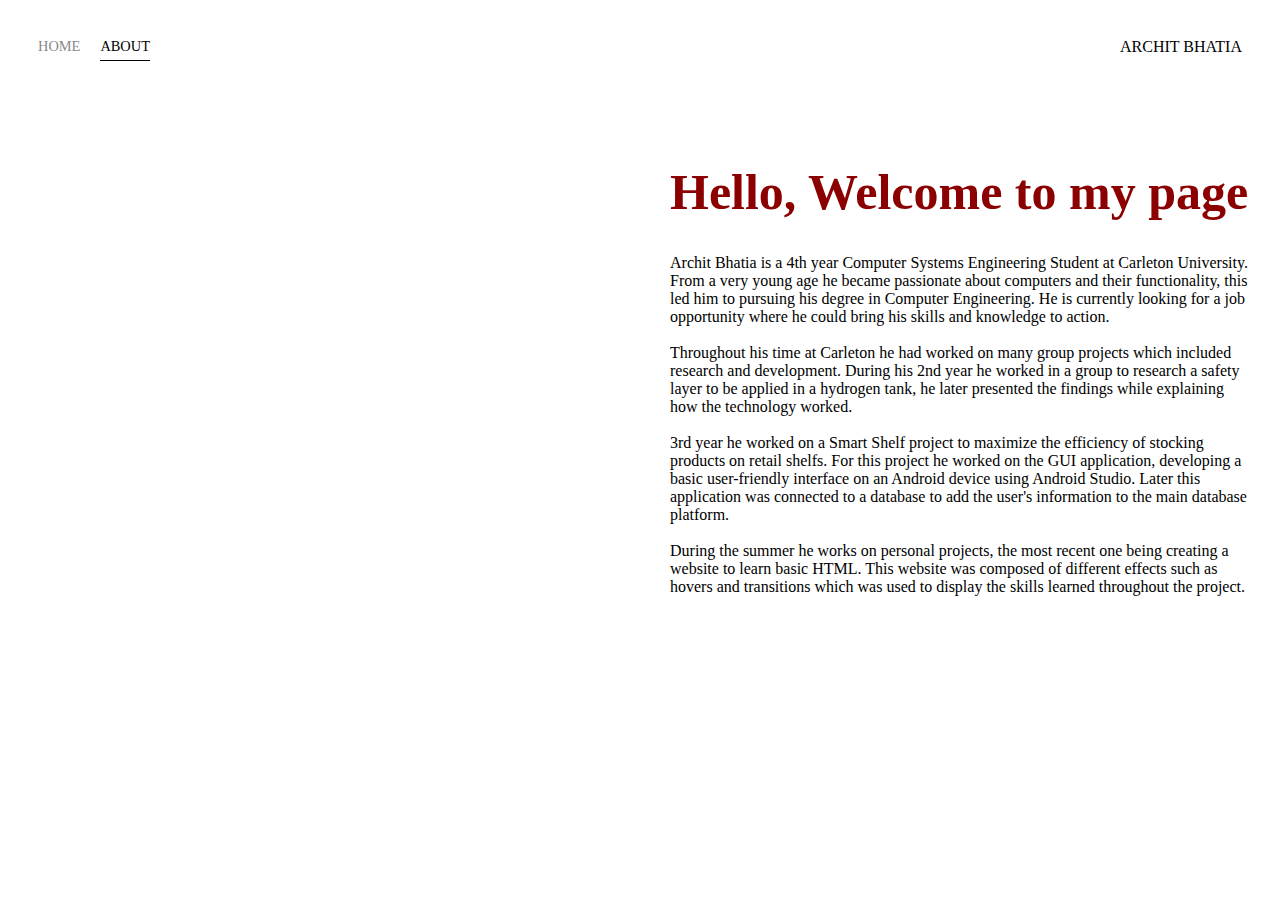
<file: Desktop/website/About.html>
<!DOCTYPE html>
<html>

<head>
  <title>About</title>
  <link rel="stylesheet" href="style.css">
</head>

<body>
  <div class="container">
    <div class="nav-wrapper">
      <div class="left-side">
        <div class="nav-link-wrapper">
          <a href="index.html">Home</a>
        </div>

        <div class="nav-link-wrapper active-nav-link">
          <a href="about.html">About</a>
        </div>
      </div>

      <div class="right-side">
        <div class="brand">
          ARCHIT BHATIA
        </div>
      </div>
    </div>

    <div class="container-wrapper">
      <div class="two-column-wrapper">
        <div class="profile-page-image">
          
        </div>

        <div class="profile-content-wrapper">
          <h1>Hello, Welcome to my page</h1>
          <p1>Archit Bhatia is a 4th year Computer Systems Engineering Student at Carleton University. From a very young
            age he became passionate about computers and their functionality, this led him to pursuing his degree in
            Computer Engineering. He is currently looking for a job opportunity where he could bring his skills and knowledge to action. 
            <br><br>
            Throughout his time at Carleton he had worked on many group projects which included
            research and development. During his 2nd year he worked in a group to research a safety layer to be applied
            in a hydrogen tank, he later presented the findings while explaining how the technology worked.
            <br><br>
            3rd year he worked on a Smart Shelf project to maximize the efficiency of stocking products on retail
            shelfs. For this
            project he worked on the GUI application, developing a basic user-friendly interface on an Android device
            using Android Studio. Later this application was connected to a database to add the user's information to
            the main database platform.
            <br><br>
            During the summer he works on personal projects, the most recent one being
            creating a website
            to learn basic HTML. This website was composed of different effects such as hovers and transitions which was
            used to display
            the skills learned throughout the project.


          </p1>
        </div>
      </div>
    </div>
  </div>
</body>

</html>
</file>
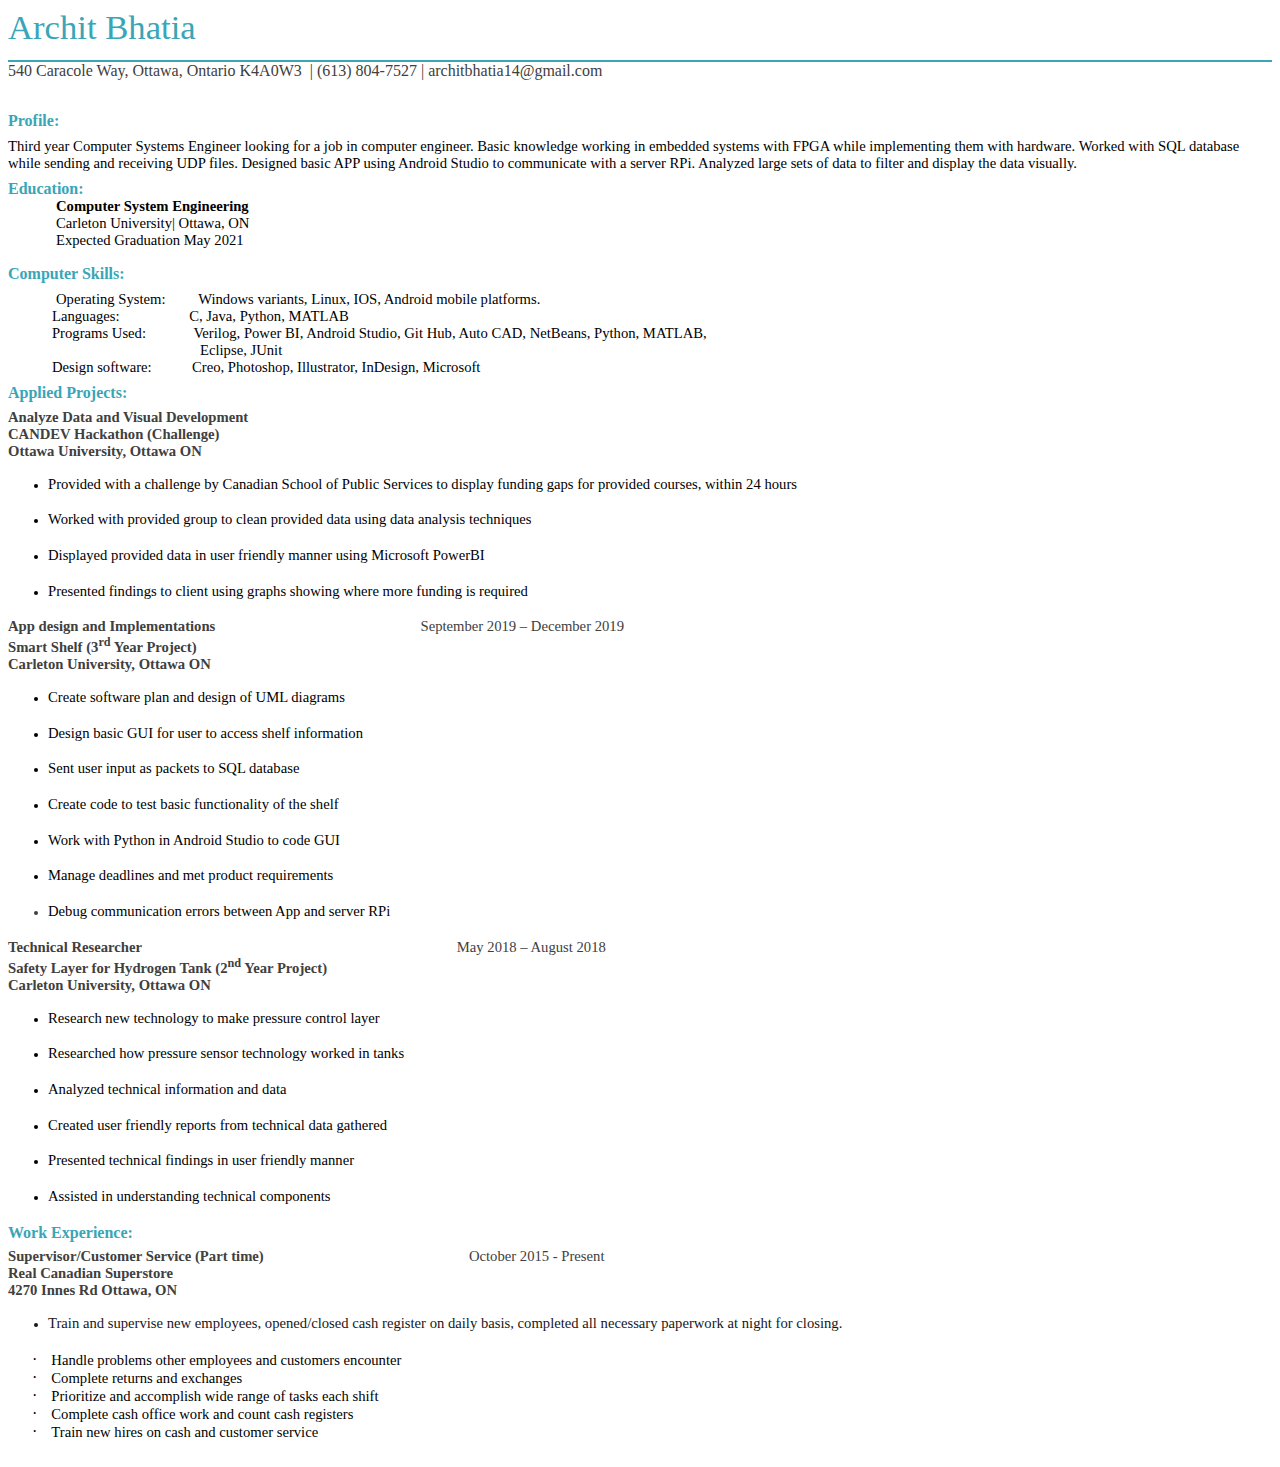
<file: Desktop/website/architresume.html>
<html xmlns:v="urn:schemas-microsoft-com:vml"
xmlns:o="urn:schemas-microsoft-com:office:office"
xmlns:w="urn:schemas-microsoft-com:office:word"
xmlns:dt="uuid:C2F41010-65B3-11d1-A29F-00AA00C14882"
xmlns:m="http://schemas.microsoft.com/office/2004/12/omml"
xmlns="http://www.w3.org/TR/REC-html40">

<head>
<meta http-equiv=Content-Type content="text/html; charset=utf-8">
<meta name=ProgId content=Word.Document>
<meta name=Generator content="Microsoft Word 15">
<meta name=Originator content="Microsoft Word 15">
<link rel=File-List href="architresume.fld/filelist.xml">
<!--[if gte mso 9]><xml>
 <o:DocumentProperties>
  <o:Author>Archit Bhatia</o:Author>
  <o:Template>C:\Users\Archit\AppData\Roaming\Microsoft\Templates\Resume (color).dotx</o:Template>
  <o:LastAuthor>Archit Bhatia</o:LastAuthor>
  <o:Revision>2</o:Revision>
  <o:TotalTime>622</o:TotalTime>
  <o:LastPrinted>2016-10-08T18:39:00Z</o:LastPrinted>
  <o:Created>2020-07-02T18:38:00Z</o:Created>
  <o:LastSaved>2020-07-02T18:38:00Z</o:LastSaved>
  <o:Pages>2</o:Pages>
  <o:Words>422</o:Words>
  <o:Characters>2412</o:Characters>
  <o:Lines>20</o:Lines>
  <o:Paragraphs>5</o:Paragraphs>
  <o:CharactersWithSpaces>2829</o:CharactersWithSpaces>
  <o:Version>16.00</o:Version>
 </o:DocumentProperties>
 <o:CustomDocumentProperties>
  <o:_TemplateID dt:dt="string">TC029188809991</o:_TemplateID>
 </o:CustomDocumentProperties>
 <o:OfficeDocumentSettings>
  <o:AllowPNG/>
 </o:OfficeDocumentSettings>
</xml><![endif]-->
<link rel=dataStoreItem href="architresume.fld/item0001.xml"
target="architresume.fld/props002.xml">
<link rel=dataStoreItem href="architresume.fld/item0003.xml"
target="architresume.fld/props004.xml">
<link rel=themeData href="architresume.fld/themedata.thmx">
<link rel=colorSchemeMapping href="architresume.fld/colorschememapping.xml">
<!--[if gte mso 9]><xml>
 <w:WordDocument>
  <w:SpellingState>Clean</w:SpellingState>
  <w:GrammarState>Clean</w:GrammarState>
  <w:TrackMoves>false</w:TrackMoves>
  <w:TrackFormatting/>
  <w:PunctuationKerning/>
  <w:ValidateAgainstSchemas/>
  <w:SaveIfXMLInvalid>false</w:SaveIfXMLInvalid>
  <w:IgnoreMixedContent>false</w:IgnoreMixedContent>
  <w:AlwaysShowPlaceholderText>false</w:AlwaysShowPlaceholderText>
  <w:DoNotPromoteQF/>
  <w:LidThemeOther>EN-US</w:LidThemeOther>
  <w:LidThemeAsian>X-NONE</w:LidThemeAsian>
  <w:LidThemeComplexScript>X-NONE</w:LidThemeComplexScript>
  <w:Compatibility>
   <w:BreakWrappedTables/>
   <w:SnapToGridInCell/>
   <w:WrapTextWithPunct/>
   <w:UseAsianBreakRules/>
   <w:DontGrowAutofit/>
   <w:SplitPgBreakAndParaMark/>
   <w:EnableOpenTypeKerning/>
   <w:DontFlipMirrorIndents/>
   <w:OverrideTableStyleHps/>
  </w:Compatibility>
  <m:mathPr>
   <m:mathFont m:val="Cambria Math"/>
   <m:brkBin m:val="before"/>
   <m:brkBinSub m:val="&#45;-"/>
   <m:smallFrac m:val="off"/>
   <m:dispDef/>
   <m:lMargin m:val="0"/>
   <m:rMargin m:val="0"/>
   <m:defJc m:val="centerGroup"/>
   <m:wrapIndent m:val="1440"/>
   <m:intLim m:val="subSup"/>
   <m:naryLim m:val="undOvr"/>
  </m:mathPr></w:WordDocument>
</xml><![endif]--><!--[if gte mso 9]><xml>
 <w:LatentStyles DefLockedState="false" DefUnhideWhenUsed="false"
  DefSemiHidden="false" DefQFormat="false" DefPriority="99"
  LatentStyleCount="376">
  <w:LsdException Locked="false" Priority="0" QFormat="true" Name="Normal"/>
  <w:LsdException Locked="false" Priority="9" QFormat="true" Name="heading 1"/>
  <w:LsdException Locked="false" Priority="9" SemiHidden="true"
   UnhideWhenUsed="true" QFormat="true" Name="heading 2"/>
  <w:LsdException Locked="false" Priority="9" SemiHidden="true"
   UnhideWhenUsed="true" QFormat="true" Name="heading 3"/>
  <w:LsdException Locked="false" Priority="9" SemiHidden="true"
   UnhideWhenUsed="true" QFormat="true" Name="heading 4"/>
  <w:LsdException Locked="false" Priority="9" SemiHidden="true"
   UnhideWhenUsed="true" QFormat="true" Name="heading 5"/>
  <w:LsdException Locked="false" Priority="9" SemiHidden="true"
   UnhideWhenUsed="true" QFormat="true" Name="heading 6"/>
  <w:LsdException Locked="false" Priority="9" SemiHidden="true"
   UnhideWhenUsed="true" QFormat="true" Name="heading 7"/>
  <w:LsdException Locked="false" Priority="9" SemiHidden="true"
   UnhideWhenUsed="true" QFormat="true" Name="heading 8"/>
  <w:LsdException Locked="false" Priority="9" SemiHidden="true"
   UnhideWhenUsed="true" QFormat="true" Name="heading 9"/>
  <w:LsdException Locked="false" SemiHidden="true" UnhideWhenUsed="true"
   Name="index 1"/>
  <w:LsdException Locked="false" SemiHidden="true" UnhideWhenUsed="true"
   Name="index 2"/>
  <w:LsdException Locked="false" SemiHidden="true" UnhideWhenUsed="true"
   Name="index 3"/>
  <w:LsdException Locked="false" SemiHidden="true" UnhideWhenUsed="true"
   Name="index 4"/>
  <w:LsdException Locked="false" SemiHidden="true" UnhideWhenUsed="true"
   Name="index 5"/>
  <w:LsdException Locked="false" SemiHidden="true" UnhideWhenUsed="true"
   Name="index 6"/>
  <w:LsdException Locked="false" SemiHidden="true" UnhideWhenUsed="true"
   Name="index 7"/>
  <w:LsdException Locked="false" SemiHidden="true" UnhideWhenUsed="true"
   Name="index 8"/>
  <w:LsdException Locked="false" SemiHidden="true" UnhideWhenUsed="true"
   Name="index 9"/>
  <w:LsdException Locked="false" Priority="39" SemiHidden="true"
   UnhideWhenUsed="true" Name="toc 1"/>
  <w:LsdException Locked="false" Priority="39" SemiHidden="true"
   UnhideWhenUsed="true" Name="toc 2"/>
  <w:LsdException Locked="false" Priority="39" SemiHidden="true"
   UnhideWhenUsed="true" Name="toc 3"/>
  <w:LsdException Locked="false" Priority="39" SemiHidden="true"
   UnhideWhenUsed="true" Name="toc 4"/>
  <w:LsdException Locked="false" Priority="39" SemiHidden="true"
   UnhideWhenUsed="true" Name="toc 5"/>
  <w:LsdException Locked="false" Priority="39" SemiHidden="true"
   UnhideWhenUsed="true" Name="toc 6"/>
  <w:LsdException Locked="false" Priority="39" SemiHidden="true"
   UnhideWhenUsed="true" Name="toc 7"/>
  <w:LsdException Locked="false" Priority="39" SemiHidden="true"
   UnhideWhenUsed="true" Name="toc 8"/>
  <w:LsdException Locked="false" Priority="39" SemiHidden="true"
   UnhideWhenUsed="true" Name="toc 9"/>
  <w:LsdException Locked="false" SemiHidden="true" UnhideWhenUsed="true"
   Name="Normal Indent"/>
  <w:LsdException Locked="false" SemiHidden="true" UnhideWhenUsed="true"
   Name="footnote text"/>
  <w:LsdException Locked="false" SemiHidden="true" UnhideWhenUsed="true"
   Name="annotation text"/>
  <w:LsdException Locked="false" SemiHidden="true" UnhideWhenUsed="true"
   Name="header"/>
  <w:LsdException Locked="false" SemiHidden="true" UnhideWhenUsed="true"
   Name="footer"/>
  <w:LsdException Locked="false" SemiHidden="true" UnhideWhenUsed="true"
   Name="index heading"/>
  <w:LsdException Locked="false" Priority="35" SemiHidden="true"
   UnhideWhenUsed="true" QFormat="true" Name="caption"/>
  <w:LsdException Locked="false" SemiHidden="true" UnhideWhenUsed="true"
   Name="table of figures"/>
  <w:LsdException Locked="false" SemiHidden="true" UnhideWhenUsed="true"
   Name="envelope address"/>
  <w:LsdException Locked="false" SemiHidden="true" UnhideWhenUsed="true"
   Name="envelope return"/>
  <w:LsdException Locked="false" SemiHidden="true" UnhideWhenUsed="true"
   Name="footnote reference"/>
  <w:LsdException Locked="false" SemiHidden="true" UnhideWhenUsed="true"
   Name="annotation reference"/>
  <w:LsdException Locked="false" SemiHidden="true" UnhideWhenUsed="true"
   Name="line number"/>
  <w:LsdException Locked="false" SemiHidden="true" UnhideWhenUsed="true"
   Name="page number"/>
  <w:LsdException Locked="false" SemiHidden="true" UnhideWhenUsed="true"
   Name="endnote reference"/>
  <w:LsdException Locked="false" SemiHidden="true" UnhideWhenUsed="true"
   Name="endnote text"/>
  <w:LsdException Locked="false" SemiHidden="true" UnhideWhenUsed="true"
   Name="table of authorities"/>
  <w:LsdException Locked="false" SemiHidden="true" UnhideWhenUsed="true"
   Name="macro"/>
  <w:LsdException Locked="false" SemiHidden="true" UnhideWhenUsed="true"
   Name="toa heading"/>
  <w:LsdException Locked="false" SemiHidden="true" UnhideWhenUsed="true"
   Name="List"/>
  <w:LsdException Locked="false" Priority="1" SemiHidden="true"
   UnhideWhenUsed="true" QFormat="true" Name="List Bullet"/>
  <w:LsdException Locked="false" SemiHidden="true" UnhideWhenUsed="true"
   Name="List Number"/>
  <w:LsdException Locked="false" SemiHidden="true" UnhideWhenUsed="true"
   Name="List 2"/>
  <w:LsdException Locked="false" SemiHidden="true" UnhideWhenUsed="true"
   Name="List 3"/>
  <w:LsdException Locked="false" SemiHidden="true" UnhideWhenUsed="true"
   Name="List 4"/>
  <w:LsdException Locked="false" SemiHidden="true" UnhideWhenUsed="true"
   Name="List 5"/>
  <w:LsdException Locked="false" SemiHidden="true" UnhideWhenUsed="true"
   Name="List Bullet 2"/>
  <w:LsdException Locked="false" SemiHidden="true" UnhideWhenUsed="true"
   Name="List Bullet 3"/>
  <w:LsdException Locked="false" SemiHidden="true" UnhideWhenUsed="true"
   Name="List Bullet 4"/>
  <w:LsdException Locked="false" SemiHidden="true" UnhideWhenUsed="true"
   Name="List Bullet 5"/>
  <w:LsdException Locked="false" SemiHidden="true" UnhideWhenUsed="true"
   Name="List Number 2"/>
  <w:LsdException Locked="false" SemiHidden="true" UnhideWhenUsed="true"
   Name="List Number 3"/>
  <w:LsdException Locked="false" SemiHidden="true" UnhideWhenUsed="true"
   Name="List Number 4"/>
  <w:LsdException Locked="false" SemiHidden="true" UnhideWhenUsed="true"
   Name="List Number 5"/>
  <w:LsdException Locked="false" Priority="2" QFormat="true" Name="Title"/>
  <w:LsdException Locked="false" Priority="2" SemiHidden="true"
   UnhideWhenUsed="true" QFormat="true" Name="Closing"/>
  <w:LsdException Locked="false" Priority="2" SemiHidden="true"
   UnhideWhenUsed="true" QFormat="true" Name="Signature"/>
  <w:LsdException Locked="false" Priority="1" SemiHidden="true"
   UnhideWhenUsed="true" Name="Default Paragraph Font"/>
  <w:LsdException Locked="false" SemiHidden="true" UnhideWhenUsed="true"
   Name="Body Text"/>
  <w:LsdException Locked="false" SemiHidden="true" UnhideWhenUsed="true"
   Name="Body Text Indent"/>
  <w:LsdException Locked="false" SemiHidden="true" UnhideWhenUsed="true"
   Name="List Continue"/>
  <w:LsdException Locked="false" SemiHidden="true" UnhideWhenUsed="true"
   Name="List Continue 2"/>
  <w:LsdException Locked="false" SemiHidden="true" UnhideWhenUsed="true"
   Name="List Continue 3"/>
  <w:LsdException Locked="false" SemiHidden="true" UnhideWhenUsed="true"
   Name="List Continue 4"/>
  <w:LsdException Locked="false" SemiHidden="true" UnhideWhenUsed="true"
   Name="List Continue 5"/>
  <w:LsdException Locked="false" SemiHidden="true" UnhideWhenUsed="true"
   Name="Message Header"/>
  <w:LsdException Locked="false" Priority="3" SemiHidden="true"
   UnhideWhenUsed="true" QFormat="true" Name="Subtitle"/>
  <w:LsdException Locked="false" Priority="2" SemiHidden="true"
   UnhideWhenUsed="true" QFormat="true" Name="Salutation"/>
  <w:LsdException Locked="false" Priority="1" SemiHidden="true"
   UnhideWhenUsed="true" QFormat="true" Name="Date"/>
  <w:LsdException Locked="false" SemiHidden="true" UnhideWhenUsed="true"
   Name="Body Text First Indent"/>
  <w:LsdException Locked="false" SemiHidden="true" UnhideWhenUsed="true"
   Name="Body Text First Indent 2"/>
  <w:LsdException Locked="false" SemiHidden="true" UnhideWhenUsed="true"
   Name="Note Heading"/>
  <w:LsdException Locked="false" SemiHidden="true" UnhideWhenUsed="true"
   Name="Body Text 2"/>
  <w:LsdException Locked="false" SemiHidden="true" UnhideWhenUsed="true"
   Name="Body Text 3"/>
  <w:LsdException Locked="false" SemiHidden="true" UnhideWhenUsed="true"
   Name="Body Text Indent 2"/>
  <w:LsdException Locked="false" SemiHidden="true" UnhideWhenUsed="true"
   Name="Body Text Indent 3"/>
  <w:LsdException Locked="false" SemiHidden="true" UnhideWhenUsed="true"
   Name="Block Text"/>
  <w:LsdException Locked="false" SemiHidden="true" UnhideWhenUsed="true"
   Name="Hyperlink"/>
  <w:LsdException Locked="false" SemiHidden="true" UnhideWhenUsed="true"
   Name="FollowedHyperlink"/>
  <w:LsdException Locked="false" Priority="22" SemiHidden="true"
   UnhideWhenUsed="true" QFormat="true" Name="Strong"/>
  <w:LsdException Locked="false" Priority="20" SemiHidden="true"
   UnhideWhenUsed="true" QFormat="true" Name="Emphasis"/>
  <w:LsdException Locked="false" SemiHidden="true" UnhideWhenUsed="true"
   Name="Document Map"/>
  <w:LsdException Locked="false" SemiHidden="true" UnhideWhenUsed="true"
   Name="Plain Text"/>
  <w:LsdException Locked="false" SemiHidden="true" UnhideWhenUsed="true"
   Name="E-mail Signature"/>
  <w:LsdException Locked="false" SemiHidden="true" UnhideWhenUsed="true"
   Name="HTML Top of Form"/>
  <w:LsdException Locked="false" SemiHidden="true" UnhideWhenUsed="true"
   Name="HTML Bottom of Form"/>
  <w:LsdException Locked="false" SemiHidden="true" UnhideWhenUsed="true"
   Name="Normal (Web)"/>
  <w:LsdException Locked="false" SemiHidden="true" UnhideWhenUsed="true"
   Name="HTML Acronym"/>
  <w:LsdException Locked="false" SemiHidden="true" UnhideWhenUsed="true"
   Name="HTML Address"/>
  <w:LsdException Locked="false" SemiHidden="true" UnhideWhenUsed="true"
   Name="HTML Cite"/>
  <w:LsdException Locked="false" SemiHidden="true" UnhideWhenUsed="true"
   Name="HTML Code"/>
  <w:LsdException Locked="false" SemiHidden="true" UnhideWhenUsed="true"
   Name="HTML Definition"/>
  <w:LsdException Locked="false" SemiHidden="true" UnhideWhenUsed="true"
   Name="HTML Keyboard"/>
  <w:LsdException Locked="false" SemiHidden="true" UnhideWhenUsed="true"
   Name="HTML Preformatted"/>
  <w:LsdException Locked="false" SemiHidden="true" UnhideWhenUsed="true"
   Name="HTML Sample"/>
  <w:LsdException Locked="false" SemiHidden="true" UnhideWhenUsed="true"
   Name="HTML Typewriter"/>
  <w:LsdException Locked="false" SemiHidden="true" UnhideWhenUsed="true"
   Name="HTML Variable"/>
  <w:LsdException Locked="false" SemiHidden="true" UnhideWhenUsed="true"
   Name="Normal Table"/>
  <w:LsdException Locked="false" SemiHidden="true" UnhideWhenUsed="true"
   Name="annotation subject"/>
  <w:LsdException Locked="false" SemiHidden="true" UnhideWhenUsed="true"
   Name="No List"/>
  <w:LsdException Locked="false" SemiHidden="true" UnhideWhenUsed="true"
   Name="Outline List 1"/>
  <w:LsdException Locked="false" SemiHidden="true" UnhideWhenUsed="true"
   Name="Outline List 2"/>
  <w:LsdException Locked="false" SemiHidden="true" UnhideWhenUsed="true"
   Name="Outline List 3"/>
  <w:LsdException Locked="false" SemiHidden="true" UnhideWhenUsed="true"
   Name="Table Simple 1"/>
  <w:LsdException Locked="false" SemiHidden="true" UnhideWhenUsed="true"
   Name="Table Simple 2"/>
  <w:LsdException Locked="false" SemiHidden="true" UnhideWhenUsed="true"
   Name="Table Simple 3"/>
  <w:LsdException Locked="false" SemiHidden="true" UnhideWhenUsed="true"
   Name="Table Classic 1"/>
  <w:LsdException Locked="false" SemiHidden="true" UnhideWhenUsed="true"
   Name="Table Classic 2"/>
  <w:LsdException Locked="false" SemiHidden="true" UnhideWhenUsed="true"
   Name="Table Classic 3"/>
  <w:LsdException Locked="false" SemiHidden="true" UnhideWhenUsed="true"
   Name="Table Classic 4"/>
  <w:LsdException Locked="false" SemiHidden="true" UnhideWhenUsed="true"
   Name="Table Colorful 1"/>
  <w:LsdException Locked="false" SemiHidden="true" UnhideWhenUsed="true"
   Name="Table Colorful 2"/>
  <w:LsdException Locked="false" SemiHidden="true" UnhideWhenUsed="true"
   Name="Table Colorful 3"/>
  <w:LsdException Locked="false" SemiHidden="true" UnhideWhenUsed="true"
   Name="Table Columns 1"/>
  <w:LsdException Locked="false" SemiHidden="true" UnhideWhenUsed="true"
   Name="Table Columns 2"/>
  <w:LsdException Locked="false" SemiHidden="true" UnhideWhenUsed="true"
   Name="Table Columns 3"/>
  <w:LsdException Locked="false" SemiHidden="true" UnhideWhenUsed="true"
   Name="Table Columns 4"/>
  <w:LsdException Locked="false" SemiHidden="true" UnhideWhenUsed="true"
   Name="Table Columns 5"/>
  <w:LsdException Locked="false" SemiHidden="true" UnhideWhenUsed="true"
   Name="Table Grid 1"/>
  <w:LsdException Locked="false" SemiHidden="true" UnhideWhenUsed="true"
   Name="Table Grid 2"/>
  <w:LsdException Locked="false" SemiHidden="true" UnhideWhenUsed="true"
   Name="Table Grid 3"/>
  <w:LsdException Locked="false" SemiHidden="true" UnhideWhenUsed="true"
   Name="Table Grid 4"/>
  <w:LsdException Locked="false" SemiHidden="true" UnhideWhenUsed="true"
   Name="Table Grid 5"/>
  <w:LsdException Locked="false" SemiHidden="true" UnhideWhenUsed="true"
   Name="Table Grid 6"/>
  <w:LsdException Locked="false" SemiHidden="true" UnhideWhenUsed="true"
   Name="Table Grid 7"/>
  <w:LsdException Locked="false" SemiHidden="true" UnhideWhenUsed="true"
   Name="Table Grid 8"/>
  <w:LsdException Locked="false" SemiHidden="true" UnhideWhenUsed="true"
   Name="Table List 1"/>
  <w:LsdException Locked="false" SemiHidden="true" UnhideWhenUsed="true"
   Name="Table List 2"/>
  <w:LsdException Locked="false" SemiHidden="true" UnhideWhenUsed="true"
   Name="Table List 3"/>
  <w:LsdException Locked="false" SemiHidden="true" UnhideWhenUsed="true"
   Name="Table List 4"/>
  <w:LsdException Locked="false" SemiHidden="true" UnhideWhenUsed="true"
   Name="Table List 5"/>
  <w:LsdException Locked="false" SemiHidden="true" UnhideWhenUsed="true"
   Name="Table List 6"/>
  <w:LsdException Locked="false" SemiHidden="true" UnhideWhenUsed="true"
   Name="Table List 7"/>
  <w:LsdException Locked="false" SemiHidden="true" UnhideWhenUsed="true"
   Name="Table List 8"/>
  <w:LsdException Locked="false" SemiHidden="true" UnhideWhenUsed="true"
   Name="Table 3D effects 1"/>
  <w:LsdException Locked="false" SemiHidden="true" UnhideWhenUsed="true"
   Name="Table 3D effects 2"/>
  <w:LsdException Locked="false" SemiHidden="true" UnhideWhenUsed="true"
   Name="Table 3D effects 3"/>
  <w:LsdException Locked="false" SemiHidden="true" UnhideWhenUsed="true"
   Name="Table Contemporary"/>
  <w:LsdException Locked="false" SemiHidden="true" UnhideWhenUsed="true"
   Name="Table Elegant"/>
  <w:LsdException Locked="false" SemiHidden="true" UnhideWhenUsed="true"
   Name="Table Professional"/>
  <w:LsdException Locked="false" SemiHidden="true" UnhideWhenUsed="true"
   Name="Table Subtle 1"/>
  <w:LsdException Locked="false" SemiHidden="true" UnhideWhenUsed="true"
   Name="Table Subtle 2"/>
  <w:LsdException Locked="false" SemiHidden="true" UnhideWhenUsed="true"
   Name="Table Web 1"/>
  <w:LsdException Locked="false" SemiHidden="true" UnhideWhenUsed="true"
   Name="Table Web 2"/>
  <w:LsdException Locked="false" SemiHidden="true" UnhideWhenUsed="true"
   Name="Table Web 3"/>
  <w:LsdException Locked="false" SemiHidden="true" UnhideWhenUsed="true"
   Name="Balloon Text"/>
  <w:LsdException Locked="false" Priority="39" Name="Table Grid"/>
  <w:LsdException Locked="false" SemiHidden="true" UnhideWhenUsed="true"
   Name="Table Theme"/>
  <w:LsdException Locked="false" SemiHidden="true" Name="Placeholder Text"/>
  <w:LsdException Locked="false" Priority="1" QFormat="true" Name="No Spacing"/>
  <w:LsdException Locked="false" Priority="60" Name="Light Shading"/>
  <w:LsdException Locked="false" Priority="61" Name="Light List"/>
  <w:LsdException Locked="false" Priority="62" Name="Light Grid"/>
  <w:LsdException Locked="false" Priority="63" Name="Medium Shading 1"/>
  <w:LsdException Locked="false" Priority="64" Name="Medium Shading 2"/>
  <w:LsdException Locked="false" Priority="65" Name="Medium List 1"/>
  <w:LsdException Locked="false" Priority="66" Name="Medium List 2"/>
  <w:LsdException Locked="false" Priority="67" Name="Medium Grid 1"/>
  <w:LsdException Locked="false" Priority="68" Name="Medium Grid 2"/>
  <w:LsdException Locked="false" Priority="69" Name="Medium Grid 3"/>
  <w:LsdException Locked="false" Priority="70" Name="Dark List"/>
  <w:LsdException Locked="false" Priority="71" Name="Colorful Shading"/>
  <w:LsdException Locked="false" Priority="72" Name="Colorful List"/>
  <w:LsdException Locked="false" Priority="73" Name="Colorful Grid"/>
  <w:LsdException Locked="false" Priority="60" Name="Light Shading Accent 1"/>
  <w:LsdException Locked="false" Priority="61" Name="Light List Accent 1"/>
  <w:LsdException Locked="false" Priority="62" Name="Light Grid Accent 1"/>
  <w:LsdException Locked="false" Priority="63" Name="Medium Shading 1 Accent 1"/>
  <w:LsdException Locked="false" Priority="64" Name="Medium Shading 2 Accent 1"/>
  <w:LsdException Locked="false" Priority="65" Name="Medium List 1 Accent 1"/>
  <w:LsdException Locked="false" SemiHidden="true" Name="Revision"/>
  <w:LsdException Locked="false" Priority="34" SemiHidden="true"
   UnhideWhenUsed="true" QFormat="true" Name="List Paragraph"/>
  <w:LsdException Locked="false" Priority="29" SemiHidden="true"
   UnhideWhenUsed="true" QFormat="true" Name="Quote"/>
  <w:LsdException Locked="false" Priority="30" SemiHidden="true"
   UnhideWhenUsed="true" QFormat="true" Name="Intense Quote"/>
  <w:LsdException Locked="false" Priority="66" Name="Medium List 2 Accent 1"/>
  <w:LsdException Locked="false" Priority="67" Name="Medium Grid 1 Accent 1"/>
  <w:LsdException Locked="false" Priority="68" Name="Medium Grid 2 Accent 1"/>
  <w:LsdException Locked="false" Priority="69" Name="Medium Grid 3 Accent 1"/>
  <w:LsdException Locked="false" Priority="70" Name="Dark List Accent 1"/>
  <w:LsdException Locked="false" Priority="71" Name="Colorful Shading Accent 1"/>
  <w:LsdException Locked="false" Priority="72" Name="Colorful List Accent 1"/>
  <w:LsdException Locked="false" Priority="73" Name="Colorful Grid Accent 1"/>
  <w:LsdException Locked="false" Priority="60" Name="Light Shading Accent 2"/>
  <w:LsdException Locked="false" Priority="61" Name="Light List Accent 2"/>
  <w:LsdException Locked="false" Priority="62" Name="Light Grid Accent 2"/>
  <w:LsdException Locked="false" Priority="63" Name="Medium Shading 1 Accent 2"/>
  <w:LsdException Locked="false" Priority="64" Name="Medium Shading 2 Accent 2"/>
  <w:LsdException Locked="false" Priority="65" Name="Medium List 1 Accent 2"/>
  <w:LsdException Locked="false" Priority="66" Name="Medium List 2 Accent 2"/>
  <w:LsdException Locked="false" Priority="67" Name="Medium Grid 1 Accent 2"/>
  <w:LsdException Locked="false" Priority="68" Name="Medium Grid 2 Accent 2"/>
  <w:LsdException Locked="false" Priority="69" Name="Medium Grid 3 Accent 2"/>
  <w:LsdException Locked="false" Priority="70" Name="Dark List Accent 2"/>
  <w:LsdException Locked="false" Priority="71" Name="Colorful Shading Accent 2"/>
  <w:LsdException Locked="false" Priority="72" Name="Colorful List Accent 2"/>
  <w:LsdException Locked="false" Priority="73" Name="Colorful Grid Accent 2"/>
  <w:LsdException Locked="false" Priority="60" Name="Light Shading Accent 3"/>
  <w:LsdException Locked="false" Priority="61" Name="Light List Accent 3"/>
  <w:LsdException Locked="false" Priority="62" Name="Light Grid Accent 3"/>
  <w:LsdException Locked="false" Priority="63" Name="Medium Shading 1 Accent 3"/>
  <w:LsdException Locked="false" Priority="64" Name="Medium Shading 2 Accent 3"/>
  <w:LsdException Locked="false" Priority="65" Name="Medium List 1 Accent 3"/>
  <w:LsdException Locked="false" Priority="66" Name="Medium List 2 Accent 3"/>
  <w:LsdException Locked="false" Priority="67" Name="Medium Grid 1 Accent 3"/>
  <w:LsdException Locked="false" Priority="68" Name="Medium Grid 2 Accent 3"/>
  <w:LsdException Locked="false" Priority="69" Name="Medium Grid 3 Accent 3"/>
  <w:LsdException Locked="false" Priority="70" Name="Dark List Accent 3"/>
  <w:LsdException Locked="false" Priority="71" Name="Colorful Shading Accent 3"/>
  <w:LsdException Locked="false" Priority="72" Name="Colorful List Accent 3"/>
  <w:LsdException Locked="false" Priority="73" Name="Colorful Grid Accent 3"/>
  <w:LsdException Locked="false" Priority="60" Name="Light Shading Accent 4"/>
  <w:LsdException Locked="false" Priority="61" Name="Light List Accent 4"/>
  <w:LsdException Locked="false" Priority="62" Name="Light Grid Accent 4"/>
  <w:LsdException Locked="false" Priority="63" Name="Medium Shading 1 Accent 4"/>
  <w:LsdException Locked="false" Priority="64" Name="Medium Shading 2 Accent 4"/>
  <w:LsdException Locked="false" Priority="65" Name="Medium List 1 Accent 4"/>
  <w:LsdException Locked="false" Priority="66" Name="Medium List 2 Accent 4"/>
  <w:LsdException Locked="false" Priority="67" Name="Medium Grid 1 Accent 4"/>
  <w:LsdException Locked="false" Priority="68" Name="Medium Grid 2 Accent 4"/>
  <w:LsdException Locked="false" Priority="69" Name="Medium Grid 3 Accent 4"/>
  <w:LsdException Locked="false" Priority="70" Name="Dark List Accent 4"/>
  <w:LsdException Locked="false" Priority="71" Name="Colorful Shading Accent 4"/>
  <w:LsdException Locked="false" Priority="72" Name="Colorful List Accent 4"/>
  <w:LsdException Locked="false" Priority="73" Name="Colorful Grid Accent 4"/>
  <w:LsdException Locked="false" Priority="60" Name="Light Shading Accent 5"/>
  <w:LsdException Locked="false" Priority="61" Name="Light List Accent 5"/>
  <w:LsdException Locked="false" Priority="62" Name="Light Grid Accent 5"/>
  <w:LsdException Locked="false" Priority="63" Name="Medium Shading 1 Accent 5"/>
  <w:LsdException Locked="false" Priority="64" Name="Medium Shading 2 Accent 5"/>
  <w:LsdException Locked="false" Priority="65" Name="Medium List 1 Accent 5"/>
  <w:LsdException Locked="false" Priority="66" Name="Medium List 2 Accent 5"/>
  <w:LsdException Locked="false" Priority="67" Name="Medium Grid 1 Accent 5"/>
  <w:LsdException Locked="false" Priority="68" Name="Medium Grid 2 Accent 5"/>
  <w:LsdException Locked="false" Priority="69" Name="Medium Grid 3 Accent 5"/>
  <w:LsdException Locked="false" Priority="70" Name="Dark List Accent 5"/>
  <w:LsdException Locked="false" Priority="71" Name="Colorful Shading Accent 5"/>
  <w:LsdException Locked="false" Priority="72" Name="Colorful List Accent 5"/>
  <w:LsdException Locked="false" Priority="73" Name="Colorful Grid Accent 5"/>
  <w:LsdException Locked="false" Priority="60" Name="Light Shading Accent 6"/>
  <w:LsdException Locked="false" Priority="61" Name="Light List Accent 6"/>
  <w:LsdException Locked="false" Priority="62" Name="Light Grid Accent 6"/>
  <w:LsdException Locked="false" Priority="63" Name="Medium Shading 1 Accent 6"/>
  <w:LsdException Locked="false" Priority="64" Name="Medium Shading 2 Accent 6"/>
  <w:LsdException Locked="false" Priority="65" Name="Medium List 1 Accent 6"/>
  <w:LsdException Locked="false" Priority="66" Name="Medium List 2 Accent 6"/>
  <w:LsdException Locked="false" Priority="67" Name="Medium Grid 1 Accent 6"/>
  <w:LsdException Locked="false" Priority="68" Name="Medium Grid 2 Accent 6"/>
  <w:LsdException Locked="false" Priority="69" Name="Medium Grid 3 Accent 6"/>
  <w:LsdException Locked="false" Priority="70" Name="Dark List Accent 6"/>
  <w:LsdException Locked="false" Priority="71" Name="Colorful Shading Accent 6"/>
  <w:LsdException Locked="false" Priority="72" Name="Colorful List Accent 6"/>
  <w:LsdException Locked="false" Priority="73" Name="Colorful Grid Accent 6"/>
  <w:LsdException Locked="false" Priority="19" SemiHidden="true"
   UnhideWhenUsed="true" QFormat="true" Name="Subtle Emphasis"/>
  <w:LsdException Locked="false" Priority="21" SemiHidden="true"
   UnhideWhenUsed="true" QFormat="true" Name="Intense Emphasis"/>
  <w:LsdException Locked="false" Priority="31" SemiHidden="true"
   UnhideWhenUsed="true" QFormat="true" Name="Subtle Reference"/>
  <w:LsdException Locked="false" Priority="32" SemiHidden="true"
   UnhideWhenUsed="true" QFormat="true" Name="Intense Reference"/>
  <w:LsdException Locked="false" Priority="33" SemiHidden="true"
   UnhideWhenUsed="true" QFormat="true" Name="Book Title"/>
  <w:LsdException Locked="false" Priority="37" SemiHidden="true"
   UnhideWhenUsed="true" Name="Bibliography"/>
  <w:LsdException Locked="false" Priority="39" SemiHidden="true"
   UnhideWhenUsed="true" QFormat="true" Name="TOC Heading"/>
  <w:LsdException Locked="false" Priority="41" Name="Plain Table 1"/>
  <w:LsdException Locked="false" Priority="42" Name="Plain Table 2"/>
  <w:LsdException Locked="false" Priority="43" Name="Plain Table 3"/>
  <w:LsdException Locked="false" Priority="44" Name="Plain Table 4"/>
  <w:LsdException Locked="false" Priority="45" Name="Plain Table 5"/>
  <w:LsdException Locked="false" Priority="40" Name="Grid Table Light"/>
  <w:LsdException Locked="false" Priority="46" Name="Grid Table 1 Light"/>
  <w:LsdException Locked="false" Priority="47" Name="Grid Table 2"/>
  <w:LsdException Locked="false" Priority="48" Name="Grid Table 3"/>
  <w:LsdException Locked="false" Priority="49" Name="Grid Table 4"/>
  <w:LsdException Locked="false" Priority="50" Name="Grid Table 5 Dark"/>
  <w:LsdException Locked="false" Priority="51" Name="Grid Table 6 Colorful"/>
  <w:LsdException Locked="false" Priority="52" Name="Grid Table 7 Colorful"/>
  <w:LsdException Locked="false" Priority="46"
   Name="Grid Table 1 Light Accent 1"/>
  <w:LsdException Locked="false" Priority="47" Name="Grid Table 2 Accent 1"/>
  <w:LsdException Locked="false" Priority="48" Name="Grid Table 3 Accent 1"/>
  <w:LsdException Locked="false" Priority="49" Name="Grid Table 4 Accent 1"/>
  <w:LsdException Locked="false" Priority="50" Name="Grid Table 5 Dark Accent 1"/>
  <w:LsdException Locked="false" Priority="51"
   Name="Grid Table 6 Colorful Accent 1"/>
  <w:LsdException Locked="false" Priority="52"
   Name="Grid Table 7 Colorful Accent 1"/>
  <w:LsdException Locked="false" Priority="46"
   Name="Grid Table 1 Light Accent 2"/>
  <w:LsdException Locked="false" Priority="47" Name="Grid Table 2 Accent 2"/>
  <w:LsdException Locked="false" Priority="48" Name="Grid Table 3 Accent 2"/>
  <w:LsdException Locked="false" Priority="49" Name="Grid Table 4 Accent 2"/>
  <w:LsdException Locked="false" Priority="50" Name="Grid Table 5 Dark Accent 2"/>
  <w:LsdException Locked="false" Priority="51"
   Name="Grid Table 6 Colorful Accent 2"/>
  <w:LsdException Locked="false" Priority="52"
   Name="Grid Table 7 Colorful Accent 2"/>
  <w:LsdException Locked="false" Priority="46"
   Name="Grid Table 1 Light Accent 3"/>
  <w:LsdException Locked="false" Priority="47" Name="Grid Table 2 Accent 3"/>
  <w:LsdException Locked="false" Priority="48" Name="Grid Table 3 Accent 3"/>
  <w:LsdException Locked="false" Priority="49" Name="Grid Table 4 Accent 3"/>
  <w:LsdException Locked="false" Priority="50" Name="Grid Table 5 Dark Accent 3"/>
  <w:LsdException Locked="false" Priority="51"
   Name="Grid Table 6 Colorful Accent 3"/>
  <w:LsdException Locked="false" Priority="52"
   Name="Grid Table 7 Colorful Accent 3"/>
  <w:LsdException Locked="false" Priority="46"
   Name="Grid Table 1 Light Accent 4"/>
  <w:LsdException Locked="false" Priority="47" Name="Grid Table 2 Accent 4"/>
  <w:LsdException Locked="false" Priority="48" Name="Grid Table 3 Accent 4"/>
  <w:LsdException Locked="false" Priority="49" Name="Grid Table 4 Accent 4"/>
  <w:LsdException Locked="false" Priority="50" Name="Grid Table 5 Dark Accent 4"/>
  <w:LsdException Locked="false" Priority="51"
   Name="Grid Table 6 Colorful Accent 4"/>
  <w:LsdException Locked="false" Priority="52"
   Name="Grid Table 7 Colorful Accent 4"/>
  <w:LsdException Locked="false" Priority="46"
   Name="Grid Table 1 Light Accent 5"/>
  <w:LsdException Locked="false" Priority="47" Name="Grid Table 2 Accent 5"/>
  <w:LsdException Locked="false" Priority="48" Name="Grid Table 3 Accent 5"/>
  <w:LsdException Locked="false" Priority="49" Name="Grid Table 4 Accent 5"/>
  <w:LsdException Locked="false" Priority="50" Name="Grid Table 5 Dark Accent 5"/>
  <w:LsdException Locked="false" Priority="51"
   Name="Grid Table 6 Colorful Accent 5"/>
  <w:LsdException Locked="false" Priority="52"
   Name="Grid Table 7 Colorful Accent 5"/>
  <w:LsdException Locked="false" Priority="46"
   Name="Grid Table 1 Light Accent 6"/>
  <w:LsdException Locked="false" Priority="47" Name="Grid Table 2 Accent 6"/>
  <w:LsdException Locked="false" Priority="48" Name="Grid Table 3 Accent 6"/>
  <w:LsdException Locked="false" Priority="49" Name="Grid Table 4 Accent 6"/>
  <w:LsdException Locked="false" Priority="50" Name="Grid Table 5 Dark Accent 6"/>
  <w:LsdException Locked="false" Priority="51"
   Name="Grid Table 6 Colorful Accent 6"/>
  <w:LsdException Locked="false" Priority="52"
   Name="Grid Table 7 Colorful Accent 6"/>
  <w:LsdException Locked="false" Priority="46" Name="List Table 1 Light"/>
  <w:LsdException Locked="false" Priority="47" Name="List Table 2"/>
  <w:LsdException Locked="false" Priority="48" Name="List Table 3"/>
  <w:LsdException Locked="false" Priority="49" Name="List Table 4"/>
  <w:LsdException Locked="false" Priority="50" Name="List Table 5 Dark"/>
  <w:LsdException Locked="false" Priority="51" Name="List Table 6 Colorful"/>
  <w:LsdException Locked="false" Priority="52" Name="List Table 7 Colorful"/>
  <w:LsdException Locked="false" Priority="46"
   Name="List Table 1 Light Accent 1"/>
  <w:LsdException Locked="false" Priority="47" Name="List Table 2 Accent 1"/>
  <w:LsdException Locked="false" Priority="48" Name="List Table 3 Accent 1"/>
  <w:LsdException Locked="false" Priority="49" Name="List Table 4 Accent 1"/>
  <w:LsdException Locked="false" Priority="50" Name="List Table 5 Dark Accent 1"/>
  <w:LsdException Locked="false" Priority="51"
   Name="List Table 6 Colorful Accent 1"/>
  <w:LsdException Locked="false" Priority="52"
   Name="List Table 7 Colorful Accent 1"/>
  <w:LsdException Locked="false" Priority="46"
   Name="List Table 1 Light Accent 2"/>
  <w:LsdException Locked="false" Priority="47" Name="List Table 2 Accent 2"/>
  <w:LsdException Locked="false" Priority="48" Name="List Table 3 Accent 2"/>
  <w:LsdException Locked="false" Priority="49" Name="List Table 4 Accent 2"/>
  <w:LsdException Locked="false" Priority="50" Name="List Table 5 Dark Accent 2"/>
  <w:LsdException Locked="false" Priority="51"
   Name="List Table 6 Colorful Accent 2"/>
  <w:LsdException Locked="false" Priority="52"
   Name="List Table 7 Colorful Accent 2"/>
  <w:LsdException Locked="false" Priority="46"
   Name="List Table 1 Light Accent 3"/>
  <w:LsdException Locked="false" Priority="47" Name="List Table 2 Accent 3"/>
  <w:LsdException Locked="false" Priority="48" Name="List Table 3 Accent 3"/>
  <w:LsdException Locked="false" Priority="49" Name="List Table 4 Accent 3"/>
  <w:LsdException Locked="false" Priority="50" Name="List Table 5 Dark Accent 3"/>
  <w:LsdException Locked="false" Priority="51"
   Name="List Table 6 Colorful Accent 3"/>
  <w:LsdException Locked="false" Priority="52"
   Name="List Table 7 Colorful Accent 3"/>
  <w:LsdException Locked="false" Priority="46"
   Name="List Table 1 Light Accent 4"/>
  <w:LsdException Locked="false" Priority="47" Name="List Table 2 Accent 4"/>
  <w:LsdException Locked="false" Priority="48" Name="List Table 3 Accent 4"/>
  <w:LsdException Locked="false" Priority="49" Name="List Table 4 Accent 4"/>
  <w:LsdException Locked="false" Priority="50" Name="List Table 5 Dark Accent 4"/>
  <w:LsdException Locked="false" Priority="51"
   Name="List Table 6 Colorful Accent 4"/>
  <w:LsdException Locked="false" Priority="52"
   Name="List Table 7 Colorful Accent 4"/>
  <w:LsdException Locked="false" Priority="46"
   Name="List Table 1 Light Accent 5"/>
  <w:LsdException Locked="false" Priority="47" Name="List Table 2 Accent 5"/>
  <w:LsdException Locked="false" Priority="48" Name="List Table 3 Accent 5"/>
  <w:LsdException Locked="false" Priority="49" Name="List Table 4 Accent 5"/>
  <w:LsdException Locked="false" Priority="50" Name="List Table 5 Dark Accent 5"/>
  <w:LsdException Locked="false" Priority="51"
   Name="List Table 6 Colorful Accent 5"/>
  <w:LsdException Locked="false" Priority="52"
   Name="List Table 7 Colorful Accent 5"/>
  <w:LsdException Locked="false" Priority="46"
   Name="List Table 1 Light Accent 6"/>
  <w:LsdException Locked="false" Priority="47" Name="List Table 2 Accent 6"/>
  <w:LsdException Locked="false" Priority="48" Name="List Table 3 Accent 6"/>
  <w:LsdException Locked="false" Priority="49" Name="List Table 4 Accent 6"/>
  <w:LsdException Locked="false" Priority="50" Name="List Table 5 Dark Accent 6"/>
  <w:LsdException Locked="false" Priority="51"
   Name="List Table 6 Colorful Accent 6"/>
  <w:LsdException Locked="false" Priority="52"
   Name="List Table 7 Colorful Accent 6"/>
  <w:LsdException Locked="false" SemiHidden="true" UnhideWhenUsed="true"
   Name="Mention"/>
  <w:LsdException Locked="false" SemiHidden="true" UnhideWhenUsed="true"
   Name="Smart Hyperlink"/>
  <w:LsdException Locked="false" SemiHidden="true" UnhideWhenUsed="true"
   Name="Smart Link"/>
 </w:LatentStyles>
</xml><![endif]-->
<link rel=plchdr href="architresume.fld/plchdr.html">
<style>
<!--
 /* Font Definitions */
 @font-face
	{font-family:Wingdings;
	panose-1:5 0 0 0 0 0 0 0 0 0;
	mso-font-charset:2;
	mso-generic-font-family:decorative;
	mso-font-pitch:variable;
	mso-font-signature:0 268435456 0 0 -2147483648 0;}
@font-face
	{font-family:"Cambria Math";
	panose-1:2 4 5 3 5 4 6 3 2 4;
	mso-font-charset:0;
	mso-generic-font-family:roman;
	mso-font-pitch:variable;
	mso-font-signature:3 0 0 0 1 0;}
@font-face
	{font-family:Cambria;
	panose-1:2 4 5 3 5 4 6 3 2 4;
	mso-font-charset:0;
	mso-generic-font-family:roman;
	mso-font-pitch:variable;
	mso-font-signature:-536869121 1107305727 33554432 0 415 0;}
 /* Style Definitions */
 p.MsoNormal, li.MsoNormal, div.MsoNormal
	{mso-style-unhide:no;
	mso-style-qformat:yes;
	mso-style-parent:"";
	margin-top:0cm;
	margin-right:0cm;
	margin-bottom:14.0pt;
	margin-left:0cm;
	mso-pagination:widow-orphan;
	font-size:9.0pt;
	mso-bidi-font-size:10.0pt;
	font-family:"Cambria",serif;
	mso-ascii-font-family:Cambria;
	mso-ascii-theme-font:minor-latin;
	mso-fareast-font-family:Cambria;
	mso-fareast-theme-font:minor-latin;
	mso-hansi-font-family:Cambria;
	mso-hansi-theme-font:minor-latin;
	mso-bidi-font-family:"Times New Roman";
	mso-bidi-theme-font:minor-bidi;
	color:#404040;
	mso-themecolor:text1;
	mso-themetint:191;
	mso-ansi-language:EN-US;
	mso-fareast-language:JA;}
p.MsoHeader, li.MsoHeader, div.MsoHeader
	{mso-style-priority:99;
	mso-style-link:"Header Char";
	margin:0cm;
	margin-bottom:.0001pt;
	mso-pagination:widow-orphan;
	tab-stops:center 234.0pt right 468.0pt;
	font-size:9.0pt;
	mso-bidi-font-size:10.0pt;
	font-family:"Cambria",serif;
	mso-ascii-font-family:Cambria;
	mso-ascii-theme-font:minor-latin;
	mso-fareast-font-family:Cambria;
	mso-fareast-theme-font:minor-latin;
	mso-hansi-font-family:Cambria;
	mso-hansi-theme-font:minor-latin;
	mso-bidi-font-family:"Times New Roman";
	mso-bidi-theme-font:minor-bidi;
	color:#404040;
	mso-themecolor:text1;
	mso-themetint:191;
	mso-ansi-language:EN-US;
	mso-fareast-language:JA;}
p.MsoFooter, li.MsoFooter, div.MsoFooter
	{mso-style-priority:99;
	mso-style-link:"Footer Char";
	margin:0cm;
	margin-bottom:.0001pt;
	text-align:right;
	mso-pagination:widow-orphan;
	font-size:9.0pt;
	mso-bidi-font-size:10.0pt;
	font-family:"Cambria",serif;
	mso-ascii-font-family:Cambria;
	mso-ascii-theme-font:minor-latin;
	mso-fareast-font-family:Cambria;
	mso-fareast-theme-font:minor-latin;
	mso-hansi-font-family:Cambria;
	mso-hansi-theme-font:minor-latin;
	mso-bidi-font-family:"Times New Roman";
	mso-bidi-theme-font:minor-bidi;
	color:#39A5B7;
	mso-themecolor:accent1;
	mso-ansi-language:EN-US;
	mso-fareast-language:JA;}
p.MsoListBullet, li.MsoListBullet, div.MsoListBullet
	{mso-style-priority:1;
	mso-style-qformat:yes;
	margin-top:0cm;
	margin-right:0cm;
	margin-bottom:4.0pt;
	margin-left:7.2pt;
	text-indent:-7.2pt;
	mso-pagination:widow-orphan;
	mso-list:l0 level1 lfo1;
	tab-stops:list 7.2pt;
	font-size:9.0pt;
	mso-bidi-font-size:10.0pt;
	font-family:"Cambria",serif;
	mso-ascii-font-family:Cambria;
	mso-ascii-theme-font:minor-latin;
	mso-fareast-font-family:Cambria;
	mso-fareast-theme-font:minor-latin;
	mso-hansi-font-family:Cambria;
	mso-hansi-theme-font:minor-latin;
	mso-bidi-font-family:"Times New Roman";
	mso-bidi-theme-font:minor-bidi;
	color:#404040;
	mso-themecolor:text1;
	mso-themetint:191;
	mso-ansi-language:EN-US;
	mso-fareast-language:JA;}
p.MsoTitle, li.MsoTitle, div.MsoTitle
	{mso-style-priority:2;
	mso-style-unhide:no;
	mso-style-qformat:yes;
	mso-style-link:"Title Char";
	mso-style-next:Normal;
	margin-top:0cm;
	margin-right:0cm;
	margin-bottom:6.0pt;
	margin-left:0cm;
	mso-add-space:auto;
	mso-pagination:widow-orphan;
	border:none;
	mso-border-bottom-alt:solid #39A5B7 1.5pt;
	mso-border-bottom-themecolor:accent1;
	padding:0cm;
	mso-padding-alt:0cm 0cm 4.0pt 0cm;
	font-size:26.0pt;
	mso-bidi-font-size:10.0pt;
	font-family:"Cambria",serif;
	mso-ascii-font-family:Cambria;
	mso-ascii-theme-font:major-latin;
	mso-fareast-font-family:"Times New Roman";
	mso-fareast-theme-font:major-fareast;
	mso-hansi-font-family:Cambria;
	mso-hansi-theme-font:major-latin;
	mso-bidi-font-family:"Times New Roman";
	mso-bidi-theme-font:major-bidi;
	color:#39A5B7;
	mso-themecolor:accent1;
	mso-font-kerning:14.0pt;
	mso-ansi-language:EN-US;
	mso-fareast-language:JA;}
p.MsoTitleCxSpFirst, li.MsoTitleCxSpFirst, div.MsoTitleCxSpFirst
	{mso-style-priority:2;
	mso-style-unhide:no;
	mso-style-qformat:yes;
	mso-style-link:"Title Char";
	mso-style-next:Normal;
	mso-style-type:export-only;
	margin:0cm;
	margin-bottom:.0001pt;
	mso-add-space:auto;
	mso-pagination:widow-orphan;
	border:none;
	mso-border-bottom-alt:solid #39A5B7 1.5pt;
	mso-border-bottom-themecolor:accent1;
	padding:0cm;
	mso-padding-alt:0cm 0cm 4.0pt 0cm;
	font-size:26.0pt;
	mso-bidi-font-size:10.0pt;
	font-family:"Cambria",serif;
	mso-ascii-font-family:Cambria;
	mso-ascii-theme-font:major-latin;
	mso-fareast-font-family:"Times New Roman";
	mso-fareast-theme-font:major-fareast;
	mso-hansi-font-family:Cambria;
	mso-hansi-theme-font:major-latin;
	mso-bidi-font-family:"Times New Roman";
	mso-bidi-theme-font:major-bidi;
	color:#39A5B7;
	mso-themecolor:accent1;
	mso-font-kerning:14.0pt;
	mso-ansi-language:EN-US;
	mso-fareast-language:JA;}
p.MsoTitleCxSpMiddle, li.MsoTitleCxSpMiddle, div.MsoTitleCxSpMiddle
	{mso-style-priority:2;
	mso-style-unhide:no;
	mso-style-qformat:yes;
	mso-style-link:"Title Char";
	mso-style-next:Normal;
	mso-style-type:export-only;
	margin:0cm;
	margin-bottom:.0001pt;
	mso-add-space:auto;
	mso-pagination:widow-orphan;
	border:none;
	mso-border-bottom-alt:solid #39A5B7 1.5pt;
	mso-border-bottom-themecolor:accent1;
	padding:0cm;
	mso-padding-alt:0cm 0cm 4.0pt 0cm;
	font-size:26.0pt;
	mso-bidi-font-size:10.0pt;
	font-family:"Cambria",serif;
	mso-ascii-font-family:Cambria;
	mso-ascii-theme-font:major-latin;
	mso-fareast-font-family:"Times New Roman";
	mso-fareast-theme-font:major-fareast;
	mso-hansi-font-family:Cambria;
	mso-hansi-theme-font:major-latin;
	mso-bidi-font-family:"Times New Roman";
	mso-bidi-theme-font:major-bidi;
	color:#39A5B7;
	mso-themecolor:accent1;
	mso-font-kerning:14.0pt;
	mso-ansi-language:EN-US;
	mso-fareast-language:JA;}
p.MsoTitleCxSpLast, li.MsoTitleCxSpLast, div.MsoTitleCxSpLast
	{mso-style-priority:2;
	mso-style-unhide:no;
	mso-style-qformat:yes;
	mso-style-link:"Title Char";
	mso-style-next:Normal;
	mso-style-type:export-only;
	margin-top:0cm;
	margin-right:0cm;
	margin-bottom:6.0pt;
	margin-left:0cm;
	mso-add-space:auto;
	mso-pagination:widow-orphan;
	border:none;
	mso-border-bottom-alt:solid #39A5B7 1.5pt;
	mso-border-bottom-themecolor:accent1;
	padding:0cm;
	mso-padding-alt:0cm 0cm 4.0pt 0cm;
	font-size:26.0pt;
	mso-bidi-font-size:10.0pt;
	font-family:"Cambria",serif;
	mso-ascii-font-family:Cambria;
	mso-ascii-theme-font:major-latin;
	mso-fareast-font-family:"Times New Roman";
	mso-fareast-theme-font:major-fareast;
	mso-hansi-font-family:Cambria;
	mso-hansi-theme-font:major-latin;
	mso-bidi-font-family:"Times New Roman";
	mso-bidi-theme-font:major-bidi;
	color:#39A5B7;
	mso-themecolor:accent1;
	mso-font-kerning:14.0pt;
	mso-ansi-language:EN-US;
	mso-fareast-language:JA;}
p.MsoClosing, li.MsoClosing, div.MsoClosing
	{mso-style-priority:2;
	mso-style-qformat:yes;
	mso-style-link:"Closing Char";
	mso-style-next:Signature;
	margin-top:36.0pt;
	margin-right:0cm;
	margin-bottom:0cm;
	margin-left:0cm;
	margin-bottom:.0001pt;
	mso-pagination:widow-orphan;
	font-size:9.0pt;
	mso-bidi-font-size:10.0pt;
	font-family:"Cambria",serif;
	mso-ascii-font-family:Cambria;
	mso-ascii-theme-font:minor-latin;
	mso-fareast-font-family:Cambria;
	mso-fareast-theme-font:minor-latin;
	mso-hansi-font-family:Cambria;
	mso-hansi-theme-font:minor-latin;
	mso-bidi-font-family:"Times New Roman";
	mso-bidi-theme-font:minor-bidi;
	color:#0D0D0D;
	mso-themecolor:text1;
	mso-themetint:242;
	mso-ansi-language:EN-US;
	mso-fareast-language:JA;
	font-weight:bold;}
p.MsoSignature, li.MsoSignature, div.MsoSignature
	{mso-style-priority:2;
	mso-style-qformat:yes;
	mso-style-link:"Signature Char";
	margin-top:54.0pt;
	margin-right:0cm;
	margin-bottom:14.0pt;
	margin-left:0cm;
	mso-add-space:auto;
	mso-pagination:widow-orphan;
	font-size:9.0pt;
	mso-bidi-font-size:10.0pt;
	font-family:"Cambria",serif;
	mso-ascii-font-family:Cambria;
	mso-ascii-theme-font:minor-latin;
	mso-fareast-font-family:Cambria;
	mso-fareast-theme-font:minor-latin;
	mso-hansi-font-family:Cambria;
	mso-hansi-theme-font:minor-latin;
	mso-bidi-font-family:"Times New Roman";
	mso-bidi-theme-font:minor-bidi;
	color:#0D0D0D;
	mso-themecolor:text1;
	mso-themetint:242;
	mso-ansi-language:EN-US;
	mso-fareast-language:JA;
	font-weight:bold;}
p.MsoSignatureCxSpFirst, li.MsoSignatureCxSpFirst, div.MsoSignatureCxSpFirst
	{mso-style-priority:2;
	mso-style-qformat:yes;
	mso-style-link:"Signature Char";
	mso-style-type:export-only;
	margin-top:54.0pt;
	margin-right:0cm;
	margin-bottom:0cm;
	margin-left:0cm;
	margin-bottom:.0001pt;
	mso-add-space:auto;
	mso-pagination:widow-orphan;
	font-size:9.0pt;
	mso-bidi-font-size:10.0pt;
	font-family:"Cambria",serif;
	mso-ascii-font-family:Cambria;
	mso-ascii-theme-font:minor-latin;
	mso-fareast-font-family:Cambria;
	mso-fareast-theme-font:minor-latin;
	mso-hansi-font-family:Cambria;
	mso-hansi-theme-font:minor-latin;
	mso-bidi-font-family:"Times New Roman";
	mso-bidi-theme-font:minor-bidi;
	color:#0D0D0D;
	mso-themecolor:text1;
	mso-themetint:242;
	mso-ansi-language:EN-US;
	mso-fareast-language:JA;
	font-weight:bold;}
p.MsoSignatureCxSpMiddle, li.MsoSignatureCxSpMiddle, div.MsoSignatureCxSpMiddle
	{mso-style-priority:2;
	mso-style-qformat:yes;
	mso-style-link:"Signature Char";
	mso-style-type:export-only;
	margin:0cm;
	margin-bottom:.0001pt;
	mso-add-space:auto;
	mso-pagination:widow-orphan;
	font-size:9.0pt;
	mso-bidi-font-size:10.0pt;
	font-family:"Cambria",serif;
	mso-ascii-font-family:Cambria;
	mso-ascii-theme-font:minor-latin;
	mso-fareast-font-family:Cambria;
	mso-fareast-theme-font:minor-latin;
	mso-hansi-font-family:Cambria;
	mso-hansi-theme-font:minor-latin;
	mso-bidi-font-family:"Times New Roman";
	mso-bidi-theme-font:minor-bidi;
	color:#0D0D0D;
	mso-themecolor:text1;
	mso-themetint:242;
	mso-ansi-language:EN-US;
	mso-fareast-language:JA;
	font-weight:bold;}
p.MsoSignatureCxSpLast, li.MsoSignatureCxSpLast, div.MsoSignatureCxSpLast
	{mso-style-priority:2;
	mso-style-qformat:yes;
	mso-style-link:"Signature Char";
	mso-style-type:export-only;
	margin-top:0cm;
	margin-right:0cm;
	margin-bottom:14.0pt;
	margin-left:0cm;
	mso-add-space:auto;
	mso-pagination:widow-orphan;
	font-size:9.0pt;
	mso-bidi-font-size:10.0pt;
	font-family:"Cambria",serif;
	mso-ascii-font-family:Cambria;
	mso-ascii-theme-font:minor-latin;
	mso-fareast-font-family:Cambria;
	mso-fareast-theme-font:minor-latin;
	mso-hansi-font-family:Cambria;
	mso-hansi-theme-font:minor-latin;
	mso-bidi-font-family:"Times New Roman";
	mso-bidi-theme-font:minor-bidi;
	color:#0D0D0D;
	mso-themecolor:text1;
	mso-themetint:242;
	mso-ansi-language:EN-US;
	mso-fareast-language:JA;
	font-weight:bold;}
p.MsoSalutation, li.MsoSalutation, div.MsoSalutation
	{mso-style-priority:2;
	mso-style-qformat:yes;
	mso-style-link:"Salutation Char";
	mso-style-next:Normal;
	margin-top:40.0pt;
	margin-right:0cm;
	margin-bottom:9.0pt;
	margin-left:0cm;
	mso-pagination:widow-orphan;
	font-size:9.0pt;
	mso-bidi-font-size:10.0pt;
	font-family:"Cambria",serif;
	mso-ascii-font-family:Cambria;
	mso-ascii-theme-font:minor-latin;
	mso-fareast-font-family:Cambria;
	mso-fareast-theme-font:minor-latin;
	mso-hansi-font-family:Cambria;
	mso-hansi-theme-font:minor-latin;
	mso-bidi-font-family:"Times New Roman";
	mso-bidi-theme-font:minor-bidi;
	color:#0D0D0D;
	mso-themecolor:text1;
	mso-themetint:242;
	mso-ansi-language:EN-US;
	mso-fareast-language:JA;
	font-weight:bold;}
p.MsoDate, li.MsoDate, div.MsoDate
	{mso-style-priority:1;
	mso-style-qformat:yes;
	mso-style-link:"Date Char";
	mso-style-next:Normal;
	margin-top:36.0pt;
	margin-right:0cm;
	margin-bottom:14.0pt;
	margin-left:0cm;
	mso-add-space:auto;
	mso-pagination:widow-orphan;
	font-size:9.0pt;
	mso-bidi-font-size:10.0pt;
	font-family:"Cambria",serif;
	mso-ascii-font-family:Cambria;
	mso-ascii-theme-font:minor-latin;
	mso-fareast-font-family:Cambria;
	mso-fareast-theme-font:minor-latin;
	mso-hansi-font-family:Cambria;
	mso-hansi-theme-font:minor-latin;
	mso-bidi-font-family:"Times New Roman";
	mso-bidi-theme-font:minor-bidi;
	color:#0D0D0D;
	mso-themecolor:text1;
	mso-themetint:242;
	mso-ansi-language:EN-US;
	mso-fareast-language:JA;
	font-weight:bold;}
p.MsoDateCxSpFirst, li.MsoDateCxSpFirst, div.MsoDateCxSpFirst
	{mso-style-priority:1;
	mso-style-qformat:yes;
	mso-style-link:"Date Char";
	mso-style-next:Normal;
	mso-style-type:export-only;
	margin-top:36.0pt;
	margin-right:0cm;
	margin-bottom:0cm;
	margin-left:0cm;
	margin-bottom:.0001pt;
	mso-add-space:auto;
	mso-pagination:widow-orphan;
	font-size:9.0pt;
	mso-bidi-font-size:10.0pt;
	font-family:"Cambria",serif;
	mso-ascii-font-family:Cambria;
	mso-ascii-theme-font:minor-latin;
	mso-fareast-font-family:Cambria;
	mso-fareast-theme-font:minor-latin;
	mso-hansi-font-family:Cambria;
	mso-hansi-theme-font:minor-latin;
	mso-bidi-font-family:"Times New Roman";
	mso-bidi-theme-font:minor-bidi;
	color:#0D0D0D;
	mso-themecolor:text1;
	mso-themetint:242;
	mso-ansi-language:EN-US;
	mso-fareast-language:JA;
	font-weight:bold;}
p.MsoDateCxSpMiddle, li.MsoDateCxSpMiddle, div.MsoDateCxSpMiddle
	{mso-style-priority:1;
	mso-style-qformat:yes;
	mso-style-link:"Date Char";
	mso-style-next:Normal;
	mso-style-type:export-only;
	margin:0cm;
	margin-bottom:.0001pt;
	mso-add-space:auto;
	mso-pagination:widow-orphan;
	font-size:9.0pt;
	mso-bidi-font-size:10.0pt;
	font-family:"Cambria",serif;
	mso-ascii-font-family:Cambria;
	mso-ascii-theme-font:minor-latin;
	mso-fareast-font-family:Cambria;
	mso-fareast-theme-font:minor-latin;
	mso-hansi-font-family:Cambria;
	mso-hansi-theme-font:minor-latin;
	mso-bidi-font-family:"Times New Roman";
	mso-bidi-theme-font:minor-bidi;
	color:#0D0D0D;
	mso-themecolor:text1;
	mso-themetint:242;
	mso-ansi-language:EN-US;
	mso-fareast-language:JA;
	font-weight:bold;}
p.MsoDateCxSpLast, li.MsoDateCxSpLast, div.MsoDateCxSpLast
	{mso-style-priority:1;
	mso-style-qformat:yes;
	mso-style-link:"Date Char";
	mso-style-next:Normal;
	mso-style-type:export-only;
	margin-top:0cm;
	margin-right:0cm;
	margin-bottom:14.0pt;
	margin-left:0cm;
	mso-add-space:auto;
	mso-pagination:widow-orphan;
	font-size:9.0pt;
	mso-bidi-font-size:10.0pt;
	font-family:"Cambria",serif;
	mso-ascii-font-family:Cambria;
	mso-ascii-theme-font:minor-latin;
	mso-fareast-font-family:Cambria;
	mso-fareast-theme-font:minor-latin;
	mso-hansi-font-family:Cambria;
	mso-hansi-theme-font:minor-latin;
	mso-bidi-font-family:"Times New Roman";
	mso-bidi-theme-font:minor-bidi;
	color:#0D0D0D;
	mso-themecolor:text1;
	mso-themetint:242;
	mso-ansi-language:EN-US;
	mso-fareast-language:JA;
	font-weight:bold;}
p
	{mso-style-priority:99;
	mso-margin-top-alt:auto;
	margin-right:0cm;
	mso-margin-bottom-alt:auto;
	margin-left:0cm;
	mso-pagination:widow-orphan;
	font-size:12.0pt;
	font-family:"Times New Roman",serif;
	mso-fareast-font-family:"Times New Roman";}
span.MsoPlaceholderText
	{mso-style-noshow:yes;
	mso-style-priority:99;
	mso-style-unhide:no;
	color:gray;}
p.MsoNoSpacing, li.MsoNoSpacing, div.MsoNoSpacing
	{mso-style-priority:1;
	mso-style-unhide:no;
	mso-style-qformat:yes;
	mso-style-parent:"";
	margin:0cm;
	margin-bottom:.0001pt;
	mso-pagination:widow-orphan;
	font-size:11.0pt;
	font-family:"Cambria",serif;
	mso-ascii-font-family:Cambria;
	mso-ascii-theme-font:minor-latin;
	mso-fareast-font-family:Cambria;
	mso-fareast-theme-font:minor-latin;
	mso-hansi-font-family:Cambria;
	mso-hansi-theme-font:minor-latin;
	mso-bidi-font-family:"Times New Roman";
	mso-bidi-theme-font:minor-bidi;}
p.MsoListParagraph, li.MsoListParagraph, div.MsoListParagraph
	{mso-style-priority:34;
	mso-style-qformat:yes;
	margin-top:0cm;
	margin-right:0cm;
	margin-bottom:14.0pt;
	margin-left:36.0pt;
	mso-add-space:auto;
	mso-pagination:widow-orphan;
	font-size:9.0pt;
	mso-bidi-font-size:10.0pt;
	font-family:"Cambria",serif;
	mso-ascii-font-family:Cambria;
	mso-ascii-theme-font:minor-latin;
	mso-fareast-font-family:Cambria;
	mso-fareast-theme-font:minor-latin;
	mso-hansi-font-family:Cambria;
	mso-hansi-theme-font:minor-latin;
	mso-bidi-font-family:"Times New Roman";
	mso-bidi-theme-font:minor-bidi;
	color:#404040;
	mso-themecolor:text1;
	mso-themetint:191;
	mso-ansi-language:EN-US;
	mso-fareast-language:JA;}
p.MsoListParagraphCxSpFirst, li.MsoListParagraphCxSpFirst, div.MsoListParagraphCxSpFirst
	{mso-style-priority:34;
	mso-style-qformat:yes;
	mso-style-type:export-only;
	margin-top:0cm;
	margin-right:0cm;
	margin-bottom:0cm;
	margin-left:36.0pt;
	margin-bottom:.0001pt;
	mso-add-space:auto;
	mso-pagination:widow-orphan;
	font-size:9.0pt;
	mso-bidi-font-size:10.0pt;
	font-family:"Cambria",serif;
	mso-ascii-font-family:Cambria;
	mso-ascii-theme-font:minor-latin;
	mso-fareast-font-family:Cambria;
	mso-fareast-theme-font:minor-latin;
	mso-hansi-font-family:Cambria;
	mso-hansi-theme-font:minor-latin;
	mso-bidi-font-family:"Times New Roman";
	mso-bidi-theme-font:minor-bidi;
	color:#404040;
	mso-themecolor:text1;
	mso-themetint:191;
	mso-ansi-language:EN-US;
	mso-fareast-language:JA;}
p.MsoListParagraphCxSpMiddle, li.MsoListParagraphCxSpMiddle, div.MsoListParagraphCxSpMiddle
	{mso-style-priority:34;
	mso-style-qformat:yes;
	mso-style-type:export-only;
	margin-top:0cm;
	margin-right:0cm;
	margin-bottom:0cm;
	margin-left:36.0pt;
	margin-bottom:.0001pt;
	mso-add-space:auto;
	mso-pagination:widow-orphan;
	font-size:9.0pt;
	mso-bidi-font-size:10.0pt;
	font-family:"Cambria",serif;
	mso-ascii-font-family:Cambria;
	mso-ascii-theme-font:minor-latin;
	mso-fareast-font-family:Cambria;
	mso-fareast-theme-font:minor-latin;
	mso-hansi-font-family:Cambria;
	mso-hansi-theme-font:minor-latin;
	mso-bidi-font-family:"Times New Roman";
	mso-bidi-theme-font:minor-bidi;
	color:#404040;
	mso-themecolor:text1;
	mso-themetint:191;
	mso-ansi-language:EN-US;
	mso-fareast-language:JA;}
p.MsoListParagraphCxSpLast, li.MsoListParagraphCxSpLast, div.MsoListParagraphCxSpLast
	{mso-style-priority:34;
	mso-style-qformat:yes;
	mso-style-type:export-only;
	margin-top:0cm;
	margin-right:0cm;
	margin-bottom:14.0pt;
	margin-left:36.0pt;
	mso-add-space:auto;
	mso-pagination:widow-orphan;
	font-size:9.0pt;
	mso-bidi-font-size:10.0pt;
	font-family:"Cambria",serif;
	mso-ascii-font-family:Cambria;
	mso-ascii-theme-font:minor-latin;
	mso-fareast-font-family:Cambria;
	mso-fareast-theme-font:minor-latin;
	mso-hansi-font-family:Cambria;
	mso-hansi-theme-font:minor-latin;
	mso-bidi-font-family:"Times New Roman";
	mso-bidi-theme-font:minor-bidi;
	color:#404040;
	mso-themecolor:text1;
	mso-themetint:191;
	mso-ansi-language:EN-US;
	mso-fareast-language:JA;}
p.MsoQuote, li.MsoQuote, div.MsoQuote
	{mso-style-priority:29;
	mso-style-unhide:no;
	mso-style-qformat:yes;
	mso-style-link:"Quote Char";
	mso-style-next:Normal;
	margin-top:0cm;
	margin-right:0cm;
	margin-bottom:10.0pt;
	margin-left:0cm;
	line-height:115%;
	mso-pagination:widow-orphan;
	font-size:11.0pt;
	font-family:"Cambria",serif;
	mso-ascii-font-family:Cambria;
	mso-ascii-theme-font:minor-latin;
	mso-fareast-font-family:"Times New Roman";
	mso-fareast-theme-font:minor-fareast;
	mso-hansi-font-family:Cambria;
	mso-hansi-theme-font:minor-latin;
	mso-bidi-font-family:"Times New Roman";
	mso-bidi-theme-font:minor-bidi;
	color:black;
	mso-themecolor:text1;
	font-style:italic;}
span.TitleChar
	{mso-style-name:"Title Char";
	mso-style-priority:2;
	mso-style-unhide:no;
	mso-style-locked:yes;
	mso-style-link:Title;
	mso-ansi-font-size:26.0pt;
	font-family:"Cambria",serif;
	mso-ascii-font-family:Cambria;
	mso-ascii-theme-font:major-latin;
	mso-fareast-font-family:"Times New Roman";
	mso-fareast-theme-font:major-fareast;
	mso-hansi-font-family:Cambria;
	mso-hansi-theme-font:major-latin;
	mso-bidi-font-family:"Times New Roman";
	mso-bidi-theme-font:major-bidi;
	color:#39A5B7;
	mso-themecolor:accent1;
	mso-font-kerning:14.0pt;}
p.SectionHeading, li.SectionHeading, div.SectionHeading
	{mso-style-name:"Section Heading";
	mso-style-priority:1;
	mso-style-unhide:no;
	mso-style-qformat:yes;
	mso-style-next:Normal;
	margin-top:25.0pt;
	margin-right:0cm;
	margin-bottom:5.0pt;
	margin-left:0cm;
	mso-pagination:widow-orphan;
	font-size:12.0pt;
	mso-bidi-font-size:10.0pt;
	font-family:"Cambria",serif;
	mso-ascii-font-family:Cambria;
	mso-ascii-theme-font:major-latin;
	mso-fareast-font-family:"Times New Roman";
	mso-fareast-theme-font:major-fareast;
	mso-hansi-font-family:Cambria;
	mso-hansi-theme-font:major-latin;
	mso-bidi-font-family:"Times New Roman";
	mso-bidi-theme-font:major-bidi;
	color:#39A5B7;
	mso-themecolor:accent1;
	mso-ansi-language:EN-US;
	mso-fareast-language:JA;
	font-weight:bold;}
p.Subsection, li.Subsection, div.Subsection
	{mso-style-name:Subsection;
	mso-style-priority:1;
	mso-style-unhide:no;
	mso-style-qformat:yes;
	margin-top:14.0pt;
	margin-right:0cm;
	margin-bottom:6.0pt;
	margin-left:0cm;
	mso-pagination:widow-orphan;
	font-size:9.0pt;
	mso-bidi-font-size:10.0pt;
	font-family:"Cambria",serif;
	mso-ascii-font-family:Cambria;
	mso-ascii-theme-font:minor-latin;
	mso-fareast-font-family:Cambria;
	mso-fareast-theme-font:minor-latin;
	mso-hansi-font-family:Cambria;
	mso-hansi-theme-font:minor-latin;
	mso-bidi-font-family:"Times New Roman";
	mso-bidi-theme-font:minor-bidi;
	color:#262626;
	mso-themecolor:text1;
	mso-themetint:217;
	text-transform:uppercase;
	mso-ansi-language:EN-US;
	mso-fareast-language:JA;
	font-weight:bold;}
span.HeaderChar
	{mso-style-name:"Header Char";
	mso-style-priority:99;
	mso-style-unhide:no;
	mso-style-locked:yes;
	mso-style-link:Header;}
span.FooterChar
	{mso-style-name:"Footer Char";
	mso-style-priority:99;
	mso-style-unhide:no;
	mso-style-locked:yes;
	mso-style-link:Footer;
	color:#39A5B7;
	mso-themecolor:accent1;}
span.DateChar
	{mso-style-name:"Date Char";
	mso-style-priority:1;
	mso-style-unhide:no;
	mso-style-locked:yes;
	mso-style-link:Date;
	color:#0D0D0D;
	mso-themecolor:text1;
	mso-themetint:242;
	font-weight:bold;}
p.Address, li.Address, div.Address
	{mso-style-name:Address;
	mso-style-priority:1;
	mso-style-unhide:no;
	mso-style-qformat:yes;
	margin-top:0cm;
	margin-right:0cm;
	margin-bottom:14.0pt;
	margin-left:0cm;
	mso-add-space:auto;
	line-height:140%;
	mso-pagination:widow-orphan;
	font-size:9.0pt;
	mso-bidi-font-size:10.0pt;
	font-family:"Cambria",serif;
	mso-ascii-font-family:Cambria;
	mso-ascii-theme-font:minor-latin;
	mso-fareast-font-family:Cambria;
	mso-fareast-theme-font:minor-latin;
	mso-hansi-font-family:Cambria;
	mso-hansi-theme-font:minor-latin;
	mso-bidi-font-family:"Times New Roman";
	mso-bidi-theme-font:minor-bidi;
	color:#404040;
	mso-themecolor:text1;
	mso-themetint:191;
	mso-ansi-language:EN-US;
	mso-fareast-language:JA;}
p.AddressCxSpFirst, li.AddressCxSpFirst, div.AddressCxSpFirst
	{mso-style-name:AddressCxSpFirst;
	mso-style-priority:1;
	mso-style-unhide:no;
	mso-style-qformat:yes;
	mso-style-type:export-only;
	margin:0cm;
	margin-bottom:.0001pt;
	mso-add-space:auto;
	line-height:140%;
	mso-pagination:widow-orphan;
	font-size:9.0pt;
	mso-bidi-font-size:10.0pt;
	font-family:"Cambria",serif;
	mso-ascii-font-family:Cambria;
	mso-ascii-theme-font:minor-latin;
	mso-fareast-font-family:Cambria;
	mso-fareast-theme-font:minor-latin;
	mso-hansi-font-family:Cambria;
	mso-hansi-theme-font:minor-latin;
	mso-bidi-font-family:"Times New Roman";
	mso-bidi-theme-font:minor-bidi;
	color:#404040;
	mso-themecolor:text1;
	mso-themetint:191;
	mso-ansi-language:EN-US;
	mso-fareast-language:JA;}
p.AddressCxSpMiddle, li.AddressCxSpMiddle, div.AddressCxSpMiddle
	{mso-style-name:AddressCxSpMiddle;
	mso-style-priority:1;
	mso-style-unhide:no;
	mso-style-qformat:yes;
	mso-style-type:export-only;
	margin:0cm;
	margin-bottom:.0001pt;
	mso-add-space:auto;
	line-height:140%;
	mso-pagination:widow-orphan;
	font-size:9.0pt;
	mso-bidi-font-size:10.0pt;
	font-family:"Cambria",serif;
	mso-ascii-font-family:Cambria;
	mso-ascii-theme-font:minor-latin;
	mso-fareast-font-family:Cambria;
	mso-fareast-theme-font:minor-latin;
	mso-hansi-font-family:Cambria;
	mso-hansi-theme-font:minor-latin;
	mso-bidi-font-family:"Times New Roman";
	mso-bidi-theme-font:minor-bidi;
	color:#404040;
	mso-themecolor:text1;
	mso-themetint:191;
	mso-ansi-language:EN-US;
	mso-fareast-language:JA;}
p.AddressCxSpLast, li.AddressCxSpLast, div.AddressCxSpLast
	{mso-style-name:AddressCxSpLast;
	mso-style-priority:1;
	mso-style-unhide:no;
	mso-style-qformat:yes;
	mso-style-type:export-only;
	margin-top:0cm;
	margin-right:0cm;
	margin-bottom:14.0pt;
	margin-left:0cm;
	mso-add-space:auto;
	line-height:140%;
	mso-pagination:widow-orphan;
	font-size:9.0pt;
	mso-bidi-font-size:10.0pt;
	font-family:"Cambria",serif;
	mso-ascii-font-family:Cambria;
	mso-ascii-theme-font:minor-latin;
	mso-fareast-font-family:Cambria;
	mso-fareast-theme-font:minor-latin;
	mso-hansi-font-family:Cambria;
	mso-hansi-theme-font:minor-latin;
	mso-bidi-font-family:"Times New Roman";
	mso-bidi-theme-font:minor-bidi;
	color:#404040;
	mso-themecolor:text1;
	mso-themetint:191;
	mso-ansi-language:EN-US;
	mso-fareast-language:JA;}
span.SalutationChar
	{mso-style-name:"Salutation Char";
	mso-style-priority:2;
	mso-style-unhide:no;
	mso-style-locked:yes;
	mso-style-link:Salutation;
	color:#0D0D0D;
	mso-themecolor:text1;
	mso-themetint:242;
	font-weight:bold;}
span.ClosingChar
	{mso-style-name:"Closing Char";
	mso-style-priority:2;
	mso-style-unhide:no;
	mso-style-locked:yes;
	mso-style-link:Closing;
	color:#0D0D0D;
	mso-themecolor:text1;
	mso-themetint:242;
	font-weight:bold;}
span.SignatureChar
	{mso-style-name:"Signature Char";
	mso-style-priority:2;
	mso-style-unhide:no;
	mso-style-locked:yes;
	mso-style-link:Signature;
	color:#0D0D0D;
	mso-themecolor:text1;
	mso-themetint:242;
	font-weight:bold;}
span.apple-converted-space
	{mso-style-name:apple-converted-space;
	mso-style-unhide:no;}
span.QuoteChar
	{mso-style-name:"Quote Char";
	mso-style-priority:29;
	mso-style-unhide:no;
	mso-style-locked:yes;
	mso-style-link:Quote;
	mso-ansi-font-size:11.0pt;
	mso-bidi-font-size:11.0pt;
	font-family:"Times New Roman",serif;
	mso-fareast-font-family:"Times New Roman";
	mso-fareast-theme-font:minor-fareast;
	color:black;
	mso-themecolor:text1;
	mso-ansi-language:EN-CA;
	mso-fareast-language:EN-US;
	font-style:italic;}
span.SpellE
	{mso-style-name:"";
	mso-spl-e:yes;}
.MsoChpDefault
	{mso-style-type:export-only;
	mso-default-props:yes;
	font-size:9.0pt;
	mso-ansi-font-size:9.0pt;
	mso-bidi-font-size:10.0pt;
	font-family:"Cambria",serif;
	mso-ascii-font-family:Cambria;
	mso-ascii-theme-font:minor-latin;
	mso-fareast-font-family:Cambria;
	mso-fareast-theme-font:minor-latin;
	mso-hansi-font-family:Cambria;
	mso-hansi-theme-font:minor-latin;
	mso-bidi-font-family:"Times New Roman";
	mso-bidi-theme-font:minor-bidi;
	color:#404040;
	mso-themecolor:text1;
	mso-themetint:191;
	mso-ansi-language:EN-US;
	mso-fareast-language:JA;}
.MsoPapDefault
	{mso-style-type:export-only;
	margin-bottom:14.0pt;}
 /* Page Definitions */
 @page
	{mso-footnote-separator:url("architresume.fld/header.html") fs;
	mso-footnote-continuation-separator:url("architresume.fld/header.html") fcs;
	mso-endnote-separator:url("architresume.fld/header.html") es;
	mso-endnote-continuation-separator:url("architresume.fld/header.html") ecs;}
@page WordSection1
	{size:612.0pt 792.0pt;
	margin:36.0pt 36.0pt 36.0pt 36.0pt;
	mso-header-margin:36.0pt;
	mso-footer-margin:36.0pt;
	mso-page-numbers:1;
	mso-title-page:yes;
	mso-footer:url("architresume.fld/header.html") f1;
	mso-paper-source:0;}
div.WordSection1
	{page:WordSection1;}
 /* List Definitions */
 @list l0
	{mso-list-id:-119;
	mso-list-type:simple;
	mso-list-template-ids:1895563674;}
@list l0:level1
	{mso-level-number-format:bullet;
	mso-level-style-link:"List Bullet";
	mso-level-text:·;
	mso-level-tab-stop:7.2pt;
	mso-level-number-position:left;
	margin-left:7.2pt;
	text-indent:-7.2pt;
	font-family:"Cambria",serif;}
@list l1
	{mso-list-id:19935193;
	mso-list-type:hybrid;
	mso-list-template-ids:-2088367640 269025281 269025283 269025285 269025281 269025283 269025285 269025281 269025283 269025285;}
@list l1:level1
	{mso-level-number-format:bullet;
	mso-level-text:;
	mso-level-tab-stop:none;
	mso-level-number-position:left;
	text-indent:-18.0pt;
	font-family:Symbol;}
@list l1:level2
	{mso-level-number-format:bullet;
	mso-level-text:o;
	mso-level-tab-stop:none;
	mso-level-number-position:left;
	text-indent:-18.0pt;
	font-family:"Courier New";}
@list l1:level3
	{mso-level-number-format:bullet;
	mso-level-text:;
	mso-level-tab-stop:none;
	mso-level-number-position:left;
	text-indent:-18.0pt;
	font-family:Wingdings;}
@list l1:level4
	{mso-level-number-format:bullet;
	mso-level-text:;
	mso-level-tab-stop:none;
	mso-level-number-position:left;
	text-indent:-18.0pt;
	font-family:Symbol;}
@list l1:level5
	{mso-level-number-format:bullet;
	mso-level-text:o;
	mso-level-tab-stop:none;
	mso-level-number-position:left;
	text-indent:-18.0pt;
	font-family:"Courier New";}
@list l1:level6
	{mso-level-number-format:bullet;
	mso-level-text:;
	mso-level-tab-stop:none;
	mso-level-number-position:left;
	text-indent:-18.0pt;
	font-family:Wingdings;}
@list l1:level7
	{mso-level-number-format:bullet;
	mso-level-text:;
	mso-level-tab-stop:none;
	mso-level-number-position:left;
	text-indent:-18.0pt;
	font-family:Symbol;}
@list l1:level8
	{mso-level-number-format:bullet;
	mso-level-text:o;
	mso-level-tab-stop:none;
	mso-level-number-position:left;
	text-indent:-18.0pt;
	font-family:"Courier New";}
@list l1:level9
	{mso-level-number-format:bullet;
	mso-level-text:;
	mso-level-tab-stop:none;
	mso-level-number-position:left;
	text-indent:-18.0pt;
	font-family:Wingdings;}
@list l2
	{mso-list-id:125003030;
	mso-list-type:hybrid;
	mso-list-template-ids:2072167654 269025281 269025283 269025285 269025281 269025283 269025285 269025281 269025283 269025285;}
@list l2:level1
	{mso-level-number-format:bullet;
	mso-level-text:;
	mso-level-tab-stop:none;
	mso-level-number-position:left;
	text-indent:-18.0pt;
	font-family:Symbol;}
@list l2:level2
	{mso-level-number-format:bullet;
	mso-level-text:o;
	mso-level-tab-stop:none;
	mso-level-number-position:left;
	text-indent:-18.0pt;
	font-family:"Courier New";}
@list l2:level3
	{mso-level-number-format:bullet;
	mso-level-text:;
	mso-level-tab-stop:none;
	mso-level-number-position:left;
	text-indent:-18.0pt;
	font-family:Wingdings;}
@list l2:level4
	{mso-level-number-format:bullet;
	mso-level-text:;
	mso-level-tab-stop:none;
	mso-level-number-position:left;
	text-indent:-18.0pt;
	font-family:Symbol;}
@list l2:level5
	{mso-level-number-format:bullet;
	mso-level-text:o;
	mso-level-tab-stop:none;
	mso-level-number-position:left;
	text-indent:-18.0pt;
	font-family:"Courier New";}
@list l2:level6
	{mso-level-number-format:bullet;
	mso-level-text:;
	mso-level-tab-stop:none;
	mso-level-number-position:left;
	text-indent:-18.0pt;
	font-family:Wingdings;}
@list l2:level7
	{mso-level-number-format:bullet;
	mso-level-text:;
	mso-level-tab-stop:none;
	mso-level-number-position:left;
	text-indent:-18.0pt;
	font-family:Symbol;}
@list l2:level8
	{mso-level-number-format:bullet;
	mso-level-text:o;
	mso-level-tab-stop:none;
	mso-level-number-position:left;
	text-indent:-18.0pt;
	font-family:"Courier New";}
@list l2:level9
	{mso-level-number-format:bullet;
	mso-level-text:;
	mso-level-tab-stop:none;
	mso-level-number-position:left;
	text-indent:-18.0pt;
	font-family:Wingdings;}
@list l3
	{mso-list-id:351958442;
	mso-list-type:hybrid;
	mso-list-template-ids:-1928403832 -988239538 269025283 269025285 269025281 269025283 269025285 269025281 269025283 269025285;}
@list l3:level1
	{mso-level-number-format:bullet;
	mso-level-text:;
	mso-level-tab-stop:none;
	mso-level-number-position:left;
	text-indent:-18.0pt;
	mso-ansi-font-size:12.0pt;
	mso-bidi-font-size:12.0pt;
	font-family:Symbol;}
@list l3:level2
	{mso-level-number-format:bullet;
	mso-level-text:o;
	mso-level-tab-stop:none;
	mso-level-number-position:left;
	text-indent:-18.0pt;
	font-family:"Courier New";}
@list l3:level3
	{mso-level-number-format:bullet;
	mso-level-text:;
	mso-level-tab-stop:none;
	mso-level-number-position:left;
	text-indent:-18.0pt;
	font-family:Wingdings;}
@list l3:level4
	{mso-level-number-format:bullet;
	mso-level-text:;
	mso-level-tab-stop:none;
	mso-level-number-position:left;
	text-indent:-18.0pt;
	font-family:Symbol;}
@list l3:level5
	{mso-level-number-format:bullet;
	mso-level-text:o;
	mso-level-tab-stop:none;
	mso-level-number-position:left;
	text-indent:-18.0pt;
	font-family:"Courier New";}
@list l3:level6
	{mso-level-number-format:bullet;
	mso-level-text:;
	mso-level-tab-stop:none;
	mso-level-number-position:left;
	text-indent:-18.0pt;
	font-family:Wingdings;}
@list l3:level7
	{mso-level-number-format:bullet;
	mso-level-text:;
	mso-level-tab-stop:none;
	mso-level-number-position:left;
	text-indent:-18.0pt;
	font-family:Symbol;}
@list l3:level8
	{mso-level-number-format:bullet;
	mso-level-text:o;
	mso-level-tab-stop:none;
	mso-level-number-position:left;
	text-indent:-18.0pt;
	font-family:"Courier New";}
@list l3:level9
	{mso-level-number-format:bullet;
	mso-level-text:;
	mso-level-tab-stop:none;
	mso-level-number-position:left;
	text-indent:-18.0pt;
	font-family:Wingdings;}
@list l4
	{mso-list-id:449396779;
	mso-list-type:hybrid;
	mso-list-template-ids:14197022 269025281 269025283 269025285 269025281 269025283 269025285 269025281 269025283 269025285;}
@list l4:level1
	{mso-level-number-format:bullet;
	mso-level-text:;
	mso-level-tab-stop:none;
	mso-level-number-position:left;
	text-indent:-18.0pt;
	font-family:Symbol;}
@list l4:level2
	{mso-level-number-format:bullet;
	mso-level-text:o;
	mso-level-tab-stop:none;
	mso-level-number-position:left;
	text-indent:-18.0pt;
	font-family:"Courier New";}
@list l4:level3
	{mso-level-number-format:bullet;
	mso-level-text:;
	mso-level-tab-stop:none;
	mso-level-number-position:left;
	text-indent:-18.0pt;
	font-family:Wingdings;}
@list l4:level4
	{mso-level-number-format:bullet;
	mso-level-text:;
	mso-level-tab-stop:none;
	mso-level-number-position:left;
	text-indent:-18.0pt;
	font-family:Symbol;}
@list l4:level5
	{mso-level-number-format:bullet;
	mso-level-text:o;
	mso-level-tab-stop:none;
	mso-level-number-position:left;
	text-indent:-18.0pt;
	font-family:"Courier New";}
@list l4:level6
	{mso-level-number-format:bullet;
	mso-level-text:;
	mso-level-tab-stop:none;
	mso-level-number-position:left;
	text-indent:-18.0pt;
	font-family:Wingdings;}
@list l4:level7
	{mso-level-number-format:bullet;
	mso-level-text:;
	mso-level-tab-stop:none;
	mso-level-number-position:left;
	text-indent:-18.0pt;
	font-family:Symbol;}
@list l4:level8
	{mso-level-number-format:bullet;
	mso-level-text:o;
	mso-level-tab-stop:none;
	mso-level-number-position:left;
	text-indent:-18.0pt;
	font-family:"Courier New";}
@list l4:level9
	{mso-level-number-format:bullet;
	mso-level-text:;
	mso-level-tab-stop:none;
	mso-level-number-position:left;
	text-indent:-18.0pt;
	font-family:Wingdings;}
@list l5
	{mso-list-id:1595361278;
	mso-list-template-ids:418921192;}
@list l5:level1
	{mso-level-number-format:bullet;
	mso-level-text:;
	mso-level-tab-stop:36.0pt;
	mso-level-number-position:left;
	text-indent:-18.0pt;
	mso-ansi-font-size:10.0pt;
	font-family:Symbol;}
@list l5:level2
	{mso-level-number-format:bullet;
	mso-level-text:o;
	mso-level-tab-stop:72.0pt;
	mso-level-number-position:left;
	text-indent:-18.0pt;
	mso-ansi-font-size:10.0pt;
	font-family:"Courier New";
	mso-bidi-font-family:"Times New Roman";}
@list l5:level3
	{mso-level-number-format:bullet;
	mso-level-text:;
	mso-level-tab-stop:108.0pt;
	mso-level-number-position:left;
	text-indent:-18.0pt;
	mso-ansi-font-size:10.0pt;
	font-family:Wingdings;}
@list l5:level4
	{mso-level-number-format:bullet;
	mso-level-text:;
	mso-level-tab-stop:144.0pt;
	mso-level-number-position:left;
	text-indent:-18.0pt;
	mso-ansi-font-size:10.0pt;
	font-family:Wingdings;}
@list l5:level5
	{mso-level-number-format:bullet;
	mso-level-text:;
	mso-level-tab-stop:180.0pt;
	mso-level-number-position:left;
	text-indent:-18.0pt;
	mso-ansi-font-size:10.0pt;
	font-family:Wingdings;}
@list l5:level6
	{mso-level-number-format:bullet;
	mso-level-text:;
	mso-level-tab-stop:216.0pt;
	mso-level-number-position:left;
	text-indent:-18.0pt;
	mso-ansi-font-size:10.0pt;
	font-family:Wingdings;}
@list l5:level7
	{mso-level-number-format:bullet;
	mso-level-text:;
	mso-level-tab-stop:252.0pt;
	mso-level-number-position:left;
	text-indent:-18.0pt;
	mso-ansi-font-size:10.0pt;
	font-family:Wingdings;}
@list l5:level8
	{mso-level-number-format:bullet;
	mso-level-text:;
	mso-level-tab-stop:288.0pt;
	mso-level-number-position:left;
	text-indent:-18.0pt;
	mso-ansi-font-size:10.0pt;
	font-family:Wingdings;}
@list l5:level9
	{mso-level-number-format:bullet;
	mso-level-text:;
	mso-level-tab-stop:324.0pt;
	mso-level-number-position:left;
	text-indent:-18.0pt;
	mso-ansi-font-size:10.0pt;
	font-family:Wingdings;}
@list l6
	{mso-list-id:1722362819;
	mso-list-template-ids:614112958;}
@list l6:level1
	{mso-level-number-format:bullet;
	mso-level-text:;
	mso-level-tab-stop:36.0pt;
	mso-level-number-position:left;
	text-indent:-18.0pt;
	mso-ansi-font-size:10.0pt;
	font-family:Symbol;}
@list l6:level2
	{mso-level-number-format:bullet;
	mso-level-text:o;
	mso-level-tab-stop:72.0pt;
	mso-level-number-position:left;
	text-indent:-18.0pt;
	mso-ansi-font-size:10.0pt;
	font-family:"Courier New";
	mso-bidi-font-family:"Times New Roman";}
@list l6:level3
	{mso-level-number-format:bullet;
	mso-level-text:;
	mso-level-tab-stop:108.0pt;
	mso-level-number-position:left;
	text-indent:-18.0pt;
	mso-ansi-font-size:10.0pt;
	font-family:Wingdings;}
@list l6:level4
	{mso-level-number-format:bullet;
	mso-level-text:;
	mso-level-tab-stop:144.0pt;
	mso-level-number-position:left;
	text-indent:-18.0pt;
	mso-ansi-font-size:10.0pt;
	font-family:Wingdings;}
@list l6:level5
	{mso-level-number-format:bullet;
	mso-level-text:;
	mso-level-tab-stop:180.0pt;
	mso-level-number-position:left;
	text-indent:-18.0pt;
	mso-ansi-font-size:10.0pt;
	font-family:Wingdings;}
@list l6:level6
	{mso-level-number-format:bullet;
	mso-level-text:;
	mso-level-tab-stop:216.0pt;
	mso-level-number-position:left;
	text-indent:-18.0pt;
	mso-ansi-font-size:10.0pt;
	font-family:Wingdings;}
@list l6:level7
	{mso-level-number-format:bullet;
	mso-level-text:;
	mso-level-tab-stop:252.0pt;
	mso-level-number-position:left;
	text-indent:-18.0pt;
	mso-ansi-font-size:10.0pt;
	font-family:Wingdings;}
@list l6:level8
	{mso-level-number-format:bullet;
	mso-level-text:;
	mso-level-tab-stop:288.0pt;
	mso-level-number-position:left;
	text-indent:-18.0pt;
	mso-ansi-font-size:10.0pt;
	font-family:Wingdings;}
@list l6:level9
	{mso-level-number-format:bullet;
	mso-level-text:;
	mso-level-tab-stop:324.0pt;
	mso-level-number-position:left;
	text-indent:-18.0pt;
	mso-ansi-font-size:10.0pt;
	font-family:Wingdings;}
@list l7
	{mso-list-id:1892228560;
	mso-list-template-ids:-940825362;}
@list l7:level1
	{mso-level-number-format:bullet;
	mso-level-text:;
	mso-level-tab-stop:36.0pt;
	mso-level-number-position:left;
	text-indent:-18.0pt;
	mso-ansi-font-size:10.0pt;
	font-family:Symbol;}
@list l7:level2
	{mso-level-number-format:bullet;
	mso-level-text:o;
	mso-level-tab-stop:72.0pt;
	mso-level-number-position:left;
	text-indent:-18.0pt;
	mso-ansi-font-size:10.0pt;
	font-family:"Courier New";
	mso-bidi-font-family:"Times New Roman";}
@list l7:level3
	{mso-level-number-format:bullet;
	mso-level-text:;
	mso-level-tab-stop:108.0pt;
	mso-level-number-position:left;
	text-indent:-18.0pt;
	mso-ansi-font-size:10.0pt;
	font-family:Wingdings;}
@list l7:level4
	{mso-level-number-format:bullet;
	mso-level-text:;
	mso-level-tab-stop:144.0pt;
	mso-level-number-position:left;
	text-indent:-18.0pt;
	mso-ansi-font-size:10.0pt;
	font-family:Wingdings;}
@list l7:level5
	{mso-level-number-format:bullet;
	mso-level-text:;
	mso-level-tab-stop:180.0pt;
	mso-level-number-position:left;
	text-indent:-18.0pt;
	mso-ansi-font-size:10.0pt;
	font-family:Wingdings;}
@list l7:level6
	{mso-level-number-format:bullet;
	mso-level-text:;
	mso-level-tab-stop:216.0pt;
	mso-level-number-position:left;
	text-indent:-18.0pt;
	mso-ansi-font-size:10.0pt;
	font-family:Wingdings;}
@list l7:level7
	{mso-level-number-format:bullet;
	mso-level-text:;
	mso-level-tab-stop:252.0pt;
	mso-level-number-position:left;
	text-indent:-18.0pt;
	mso-ansi-font-size:10.0pt;
	font-family:Wingdings;}
@list l7:level8
	{mso-level-number-format:bullet;
	mso-level-text:;
	mso-level-tab-stop:288.0pt;
	mso-level-number-position:left;
	text-indent:-18.0pt;
	mso-ansi-font-size:10.0pt;
	font-family:Wingdings;}
@list l7:level9
	{mso-level-number-format:bullet;
	mso-level-text:;
	mso-level-tab-stop:324.0pt;
	mso-level-number-position:left;
	text-indent:-18.0pt;
	mso-ansi-font-size:10.0pt;
	font-family:Wingdings;}
ol
	{margin-bottom:0cm;}
ul
	{margin-bottom:0cm;}
-->
</style>
<!--[if gte mso 10]>
<style>
 /* Style Definitions */
 table.MsoNormalTable
	{mso-style-name:"Table Normal";
	mso-tstyle-rowband-size:0;
	mso-tstyle-colband-size:0;
	mso-style-noshow:yes;
	mso-style-priority:99;
	mso-style-parent:"";
	mso-padding-alt:0cm 5.4pt 0cm 5.4pt;
	mso-para-margin-top:0cm;
	mso-para-margin-right:0cm;
	mso-para-margin-bottom:14.0pt;
	mso-para-margin-left:0cm;
	mso-pagination:widow-orphan;
	font-size:9.0pt;
	mso-bidi-font-size:10.0pt;
	font-family:"Cambria",serif;
	mso-ascii-font-family:Cambria;
	mso-ascii-theme-font:minor-latin;
	mso-hansi-font-family:Cambria;
	mso-hansi-theme-font:minor-latin;
	color:#404040;
	mso-themecolor:text1;
	mso-themetint:191;
	mso-ansi-language:EN-US;
	mso-fareast-language:JA;}
</style>
<![endif]--><!--[if gte mso 9]><xml>
 <o:shapedefaults v:ext="edit" spidmax="1026"/>
</xml><![endif]--><!--[if gte mso 9]><xml>
 <o:shapelayout v:ext="edit">
  <o:idmap v:ext="edit" data="1"/>
 </o:shapelayout></xml><![endif]-->
</head>

<body lang=EN-CA style='tab-interval:36.0pt'>

<div class=WordSection1>

<div style='mso-element:para-border-div;border:none;border-bottom:solid #39A5B7 1.5pt;
mso-border-bottom-themecolor:accent1;padding:0cm 0cm 4.0pt 0cm'>

<p class=MsoTitle><span lang=EN-US style='mso-ascii-font-family:Cambria;
mso-ascii-theme-font:minor-latin;mso-hansi-font-family:Cambria;mso-hansi-theme-font:
minor-latin'>‍‍<w:Sdt
 PrefixMappings="xmlns:ns0='http://purl.org/dc/elements/1.1/' xmlns:ns1='http://schemas.openxmlformats.org/package/2006/metadata/core-properties' "
 Xpath="/ns1:coreProperties[1]/ns0:creator[1]"
 DocPart="B5B522B8E1C840B398720FC72D6300E9" Text="t"
 StoreItemID="X_6C3C8BC8-F283-45AE-878A-BAB7291924A1" Title="Your Name"
 ID="1246310863"><span lang=EN-US style='mso-ansi-language:EN-CA'><span
 lang=EN-US>Archit Bhatia</span></span></w:Sdt><o:p></o:p></span></p>

</div>

<p class=MsoNormal><span lang=EN-US style='font-size:12.0pt'><w:Sdt
 PrefixMappings="xmlns:ns0='http://schemas.microsoft.com/office/2006/coverPageProps' "
 Xpath="/ns0:CoverPageProperties[1]/ns0:CompanyAddress[1]"
 DocPart="FD06D415D8D24B68B4BED9A1407CC5AF" Text="t"
 StoreItemID="X_55AF091B-3C7A-41E3-B477-F2FDAA23CFDA" Title="Address"
 ID="-593780209">540 Caracole Way, Ottawa, Ontario K4A0W3 </w:Sdt>&nbsp;|&nbsp;<w:Sdt
 PrefixMappings="xmlns:ns0='http://schemas.microsoft.com/office/2006/coverPageProps' "
 Xpath="/ns0:CoverPageProperties[1]/ns0:CompanyPhone[1]"
 DocPart="8B3571219ED64F5DBAB701FA0F379DFC" Text="t"
 StoreItemID="X_55AF091B-3C7A-41E3-B477-F2FDAA23CFDA" Title="Telephone"
 ID="-1416317146">(613) 804-7527</w:Sdt>&nbsp;|&nbsp;<w:Sdt
 PrefixMappings="xmlns:ns0='http://schemas.microsoft.com/office/2006/coverPageProps' "
 Xpath="/ns0:CoverPageProperties[1]/ns0:CompanyEmail[1]"
 DocPart="45EC9E6071ED4E8ABC31652F5FBD96DB" Text="t"
 StoreItemID="X_55AF091B-3C7A-41E3-B477-F2FDAA23CFDA" Title="Email"
 ID="-391963670">architbhatia14@gmail.com</w:Sdt><o:p></o:p></span></p>

<p class=SectionHeading style='margin-top:24.0pt;margin-right:0cm;margin-bottom:
0cm;margin-left:0cm;margin-bottom:.0001pt'><span lang=EN-US style='font-family:
"Times New Roman",serif'>Profile:<span class=apple-converted-space>&nbsp;<o:p></o:p></span></span></p>

<p class=SectionHeading style='margin-top:6.0pt;margin-right:0cm;margin-bottom:
0cm;margin-left:0cm;margin-bottom:.0001pt'><span lang=EN-US style='font-size:
11.0pt;font-family:"Times New Roman",serif;color:black;font-weight:normal;
mso-bidi-font-weight:bold'>Third year Computer Systems Engineer looking for a job
in computer engineer. Basic knowledge working in embedded systems with FPGA
while implementing them with hardware. Worked with SQL database while sending
and receiving UDP files. Designed basic APP using Android Studio to communicate
with a server RPi. Analyzed large sets of data to filter and display the data
visually. <span style='mso-spacerun:yes'>  </span><span
style='mso-spacerun:yes'> </span><o:p></o:p></span></p>

<p class=SectionHeading style='margin-top:6.0pt;margin-right:0cm;margin-bottom:
0cm;margin-left:0cm;margin-bottom:.0001pt'><span lang=EN-US style='mso-bidi-font-size:
12.0pt;font-family:"Times New Roman",serif'>Education:</span><span lang=EN-US
style='font-family:"Times New Roman",serif'><o:p></o:p></span></p>

<p class=MsoNoSpacing style='text-indent:36.0pt'><strong><span
style='mso-bidi-font-weight:normal'>Computer System Engineering <o:p></o:p></span></strong></p>

<p class=MsoNoSpacing style='text-indent:36.0pt'><strong><span
style='font-weight:normal'>Carleton University</span></strong><strong><span
style='font-weight:normal;mso-bidi-font-weight:bold'>| Ottawa, ON<o:p></o:p></span></strong></p>

<p class=MsoNoSpacing style='text-indent:36.0pt'><strong><span
style='font-weight:normal;mso-bidi-font-weight:bold'>Expected Graduation May
2021<o:p></o:p></span></strong></p>

<p class=SectionHeading style='margin-top:12.0pt'><strong><span lang=EN-US
style='mso-bidi-font-size:12.0pt;mso-bidi-font-weight:normal'>Computer Skills:<o:p></o:p></span></strong></p>

<p class=MsoNoSpacing><strong><span style='font-size:12.0pt'><span
style='mso-tab-count:1'>            </span></span></strong><strong><span
style='font-weight:normal;mso-bidi-font-weight:bold'>Operating System:<span
style='mso-tab-count:1'>         </span>Windows variants, Linux, IOS, Android
mobile platforms.<o:p></o:p></span></strong></p>

<p class=MsoNoSpacing><strong><span style='font-weight:normal;mso-bidi-font-weight:
bold'><span style='mso-tab-count:1'>            </span>Languages:<span
style='mso-tab-count:2'>                   </span>C, Java, Python, MATLAB<o:p></o:p></span></strong></p>

<p class=MsoNoSpacing style='margin-left:36.0pt;text-indent:-36.0pt'><strong><span
style='font-weight:normal;mso-bidi-font-weight:bold'><span style='mso-tab-count:
1'>            </span>Programs Used:<span style='mso-tab-count:1'> </span><span
style='mso-tab-count:1'>            </span>Verilog, Power BI, Android Studio,
Git Hub, Auto CAD, NetBeans, Python, MATLAB, <o:p></o:p></span></strong></p>

<p class=MsoNoSpacing style='margin-left:108.0pt;text-indent:36.0pt'><strong><span
style='font-weight:normal;mso-bidi-font-weight:bold'>Eclipse, JUnit<o:p></o:p></span></strong></p>

<p class=MsoNoSpacing><strong><span style='font-weight:normal;mso-bidi-font-weight:
bold'><span style='mso-tab-count:1'>            </span>Design software:<span
style='mso-tab-count:1'>           </span>Creo, Photoshop, Illustrator,
InDesign, Microsoft <o:p></o:p></span></strong></p>

<p class=SectionHeading style='margin-top:6.0pt'><span lang=EN-US
style='font-family:"Times New Roman",serif'>Applied Projects:<o:p></o:p></span></p>

<p class=MsoNormal style='margin-bottom:0cm;margin-bottom:.0001pt'><b
style='mso-bidi-font-weight:normal'><span lang=EN-US style='font-size:11.0pt;
font-family:"Times New Roman",serif'>Analyze Data and Visual Development</span></b><span
lang=EN-US style='font-size:11.0pt;font-family:"Times New Roman",serif'> <span
style='mso-tab-count:5'>                                                           </span><o:p></o:p></span></p>

<p class=MsoNormal style='margin-bottom:0cm;margin-bottom:.0001pt'><b
style='mso-bidi-font-weight:normal'><span lang=EN-US style='font-size:11.0pt;
font-family:"Times New Roman",serif'>CANDEV Hackathon (Challenge) <o:p></o:p></span></b></p>

<p class=MsoNormal style='margin-bottom:0cm;margin-bottom:.0001pt'><b
style='mso-bidi-font-weight:normal'><span lang=EN-US style='font-size:11.0pt;
font-family:"Times New Roman",serif'>Ottawa University, Ottawa ON<o:p></o:p></span></b></p>

<ul type=disc>
 <li class=MsoNormal style='color:black;mso-themecolor:text1;mso-margin-top-alt:
     auto;mso-margin-bottom-alt:auto;mso-list:l3 level1 lfo9'><span lang=EN-US
     style='font-size:11.0pt;font-family:"Times New Roman",serif'>Provided with
     a challenge by Canadian School of Public Services to display funding gaps
     for provided courses, within 24 hours <o:p></o:p></span></li>
 <li class=MsoNormal style='color:black;mso-themecolor:text1;mso-margin-top-alt:
     auto;mso-margin-bottom-alt:auto;mso-list:l3 level1 lfo9'><span lang=EN-US
     style='font-size:11.0pt;font-family:"Times New Roman",serif'>Worked with
     provided group to clean provided data using data analysis techniques <span
     style='mso-spacerun:yes'> </span><o:p></o:p></span></li>
 <li class=MsoNormal style='color:black;mso-themecolor:text1;mso-margin-top-alt:
     auto;mso-margin-bottom-alt:auto;mso-list:l3 level1 lfo9'><span lang=EN-US
     style='font-size:11.0pt;font-family:"Times New Roman",serif'>Displayed
     provided data in user friendly manner using Microsoft <span class=SpellE>PowerBI</span><o:p></o:p></span></li>
 <li class=MsoNormal style='color:black;mso-themecolor:text1;mso-margin-top-alt:
     auto;mso-margin-bottom-alt:auto;mso-list:l3 level1 lfo9'><span lang=EN-US
     style='font-size:11.0pt;font-family:"Times New Roman",serif'>Presented
     findings to client using graphs showing where more funding is required <o:p></o:p></span></li>
</ul>

<p class=MsoNormal style='margin-bottom:0cm;margin-bottom:.0001pt'><b
style='mso-bidi-font-weight:normal'><span lang=EN-US style='font-size:11.0pt;
font-family:"Times New Roman",serif'>App design and Implementations</span></b><span
lang=EN-US style='font-size:11.0pt;font-family:"Times New Roman",serif'> <span
style='mso-tab-count:5'>                                                       </span>September
2019 – December 2019<o:p></o:p></span></p>

<p class=MsoNormal style='margin-bottom:0cm;margin-bottom:.0001pt'><b
style='mso-bidi-font-weight:normal'><span lang=EN-US style='font-size:11.0pt;
font-family:"Times New Roman",serif'>Smart Shelf (3<sup>rd</sup> Year Project) <o:p></o:p></span></b></p>

<p class=MsoNormal style='margin-bottom:0cm;margin-bottom:.0001pt'><b
style='mso-bidi-font-weight:normal'><span lang=EN-US style='font-size:11.0pt;
font-family:"Times New Roman",serif'>Carleton University, Ottawa ON<o:p></o:p></span></b></p>

<ul type=disc>
 <li class=MsoNormal style='color:black;mso-themecolor:text1;mso-margin-top-alt:
     auto;mso-margin-bottom-alt:auto;mso-list:l3 level1 lfo9'><span lang=EN-US
     style='font-size:11.0pt;font-family:"Times New Roman",serif'>Create software
     plan and design of UML diagrams<o:p></o:p></span></li>
 <li class=MsoNormal style='color:black;mso-themecolor:text1;mso-margin-top-alt:
     auto;mso-margin-bottom-alt:auto;mso-list:l3 level1 lfo9'><span lang=EN-US
     style='font-size:11.0pt;font-family:"Times New Roman",serif'>Design basic
     GUI for user to access shelf information<o:p></o:p></span></li>
 <li class=MsoNormal style='color:black;mso-themecolor:text1;mso-margin-top-alt:
     auto;mso-margin-bottom-alt:auto;mso-list:l3 level1 lfo9'><span lang=EN-US
     style='font-size:11.0pt;font-family:"Times New Roman",serif'>Sent user
     input as packets to SQL database<o:p></o:p></span></li>
 <li class=MsoNormal style='color:black;mso-themecolor:text1;mso-margin-top-alt:
     auto;mso-margin-bottom-alt:auto;mso-list:l3 level1 lfo9'><span lang=EN-US
     style='font-size:11.0pt;font-family:"Times New Roman",serif'>Create code
     to test basic functionality of the shelf<o:p></o:p></span></li>
 <li class=MsoNormal style='color:black;mso-themecolor:text1;mso-margin-top-alt:
     auto;mso-margin-bottom-alt:auto;mso-list:l3 level1 lfo9'><span lang=EN-US
     style='font-size:11.0pt;font-family:"Times New Roman",serif'>Work with
     Python in Android Studio to code GUI<o:p></o:p></span></li>
 <li class=MsoNormal style='color:black;mso-themecolor:text1;mso-margin-top-alt:
     auto;mso-margin-bottom-alt:auto;mso-list:l3 level1 lfo9'><span lang=EN-US
     style='font-size:11.0pt;font-family:"Times New Roman",serif'>Manage
     deadlines and met product requirements<o:p></o:p></span></li>
 <li class=MsoNormal style='mso-margin-top-alt:auto;mso-margin-bottom-alt:auto;
     mso-list:l3 level1 lfo9'><span lang=EN-US style='font-size:11.0pt;
     font-family:"Times New Roman",serif;color:black;mso-themecolor:text1'>Debug
     communication errors between App and server RPi</span><span lang=EN-US
     style='font-size:11.0pt;font-family:"Times New Roman",serif'><o:p></o:p></span></li>
</ul>

<p class=MsoNormal style='margin-bottom:0cm;margin-bottom:.0001pt'><b
style='mso-bidi-font-weight:normal'><span lang=EN-US style='font-size:11.0pt;
font-family:"Times New Roman",serif'>Technical Researcher <span
style='mso-tab-count:8'>                                                                                     </span></span></b><span
lang=EN-US style='font-size:11.0pt;font-family:"Times New Roman",serif'>May
2018 – August 2018<b style='mso-bidi-font-weight:normal'><o:p></o:p></b></span></p>

<p class=MsoNormal style='margin-bottom:0cm;margin-bottom:.0001pt'><b
style='mso-bidi-font-weight:normal'><span lang=EN-US style='font-size:11.0pt;
font-family:"Times New Roman",serif'>Safety Layer for Hydrogen Tank (2<sup>nd</sup>
Year Project) <o:p></o:p></span></b></p>

<p class=MsoNormal style='margin-bottom:0cm;margin-bottom:.0001pt'><b
style='mso-bidi-font-weight:normal'><span lang=EN-US style='font-size:11.0pt;
font-family:"Times New Roman",serif'>Carleton University, Ottawa ON<o:p></o:p></span></b></p>

<ul type=disc>
 <li class=MsoNormal style='color:black;mso-themecolor:text1;mso-margin-top-alt:
     auto;mso-margin-bottom-alt:auto;mso-list:l3 level1 lfo9'><span lang=EN-US
     style='font-size:11.0pt;font-family:"Times New Roman",serif'>Research new
     technology to make pressure control layer<o:p></o:p></span></li>
 <li class=MsoNormal style='color:black;mso-themecolor:text1;mso-margin-top-alt:
     auto;mso-margin-bottom-alt:auto;mso-list:l3 level1 lfo9'><span lang=EN-US
     style='font-size:11.0pt;font-family:"Times New Roman",serif'>Researched
     how pressure sensor technology worked in tanks<o:p></o:p></span></li>
 <li class=MsoNormal style='color:black;mso-themecolor:text1;mso-margin-top-alt:
     auto;mso-margin-bottom-alt:auto;mso-list:l3 level1 lfo9'><span lang=EN-US
     style='font-size:11.0pt;font-family:"Times New Roman",serif'>Analyzed
     technical information and data<o:p></o:p></span></li>
 <li class=MsoNormal style='color:black;mso-themecolor:text1;mso-margin-top-alt:
     auto;mso-margin-bottom-alt:auto;mso-list:l3 level1 lfo9'><span lang=EN-US
     style='font-size:11.0pt;font-family:"Times New Roman",serif'>Created user
     friendly reports from technical data gathered <o:p></o:p></span></li>
 <li class=MsoNormal style='color:black;mso-themecolor:text1;mso-margin-top-alt:
     auto;mso-margin-bottom-alt:auto;mso-list:l3 level1 lfo9'><span lang=EN-US
     style='font-size:11.0pt;font-family:"Times New Roman",serif'>Presented
     technical findings in user friendly manner<span style='mso-spacerun:yes'> 
     </span><o:p></o:p></span></li>
 <li class=MsoNormal style='color:black;mso-themecolor:text1;mso-margin-top-alt:
     auto;mso-margin-bottom-alt:auto;mso-list:l3 level1 lfo9'><span lang=EN-US
     style='font-size:11.0pt;font-family:"Times New Roman",serif'>Assisted in
     understanding technical components<o:p></o:p></span></li>
</ul>

<p class=SectionHeading style='margin-top:6.0pt'><span lang=EN-US
style='font-family:"Times New Roman",serif'>Work Experience:<o:p></o:p></span></p>

<p class=MsoNormal style='margin-bottom:0cm;margin-bottom:.0001pt'><b
style='mso-bidi-font-weight:normal'><span lang=EN-US style='font-size:11.0pt;
font-family:"Times New Roman",serif'>Supervisor/Customer Service (Part time)</span></b><span
lang=EN-US style='font-size:11.0pt;font-family:"Times New Roman",serif'> <span
style='mso-tab-count:5'>                                                       </span>October
2015 - Present<o:p></o:p></span></p>

<p class=MsoNormal style='margin-bottom:0cm;margin-bottom:.0001pt'><b
style='mso-bidi-font-weight:normal'><span lang=EN-US style='font-size:11.0pt;
font-family:"Times New Roman",serif'>Real Canadian Superstore<o:p></o:p></span></b></p>

<p class=MsoNormal style='margin-bottom:0cm;margin-bottom:.0001pt'><b
style='mso-bidi-font-weight:normal'><span lang=EN-US style='font-size:11.0pt;
font-family:"Times New Roman",serif'>4270 Innes Rd Ottawa, ON<o:p></o:p></span></b></p>

<ul type=disc>
 <li class=MsoNormal style='color:#181717;mso-margin-top-alt:auto;mso-margin-bottom-alt:
     auto;mso-list:l3 level1 lfo9'><span style='font-size:11.0pt;font-family:
     "Times New Roman",serif;mso-fareast-font-family:"Times New Roman";
     mso-ansi-language:EN-CA;mso-fareast-language:EN-US'>Train and supervise
     new employees, opened/closed cash register on daily basis, completed all
     necessary paperwork at night for closing.<o:p></o:p></span></li>
</ul>

<p class=MsoNoSpacing style='margin-left:36.0pt;text-indent:-18.0pt;mso-list:
l3 level1 lfo9'><![if !supportLists]><span style='font-size:12.0pt;font-family:
Symbol;mso-fareast-font-family:Symbol;mso-bidi-font-family:Symbol'><span
style='mso-list:Ignore'>·<span style='font:7.0pt "Times New Roman"'>&nbsp;&nbsp;&nbsp;&nbsp;&nbsp;
</span></span></span><![endif]><span style='font-family:"Times New Roman",serif'>Handle
problems other employees and customers encounter<o:p></o:p></span></p>

<p class=MsoNoSpacing style='margin-left:36.0pt;text-indent:-18.0pt;mso-list:
l3 level1 lfo9'><![if !supportLists]><span style='font-size:12.0pt;font-family:
Symbol;mso-fareast-font-family:Symbol;mso-bidi-font-family:Symbol'><span
style='mso-list:Ignore'>·<span style='font:7.0pt "Times New Roman"'>&nbsp;&nbsp;&nbsp;&nbsp;&nbsp;
</span></span></span><![endif]><span style='font-family:"Times New Roman",serif'>Complete
returns and exchanges<o:p></o:p></span></p>

<p class=MsoNoSpacing style='margin-left:36.0pt;text-indent:-18.0pt;mso-list:
l3 level1 lfo9'><![if !supportLists]><span style='font-size:12.0pt;font-family:
Symbol;mso-fareast-font-family:Symbol;mso-bidi-font-family:Symbol'><span
style='mso-list:Ignore'>·<span style='font:7.0pt "Times New Roman"'>&nbsp;&nbsp;&nbsp;&nbsp;&nbsp;
</span></span></span><![endif]><span style='font-family:"Times New Roman",serif'>Prioritize
and accomplish wide range of tasks each shift<o:p></o:p></span></p>

<p class=MsoNoSpacing style='margin-left:36.0pt;text-indent:-18.0pt;mso-list:
l3 level1 lfo9'><![if !supportLists]><span style='font-size:12.0pt;font-family:
Symbol;mso-fareast-font-family:Symbol;mso-bidi-font-family:Symbol'><span
style='mso-list:Ignore'>·<span style='font:7.0pt "Times New Roman"'>&nbsp;&nbsp;&nbsp;&nbsp;&nbsp;
</span></span></span><![endif]><span style='font-family:"Times New Roman",serif'>Complete
cash office work and count cash registers<o:p></o:p></span></p>

<p class=MsoNoSpacing style='margin-left:36.0pt;text-indent:-18.0pt;mso-list:
l3 level1 lfo9'><![if !supportLists]><span style='font-size:12.0pt;font-family:
Symbol;mso-fareast-font-family:Symbol;mso-bidi-font-family:Symbol'><span
style='mso-list:Ignore'>·<span style='font:7.0pt "Times New Roman"'>&nbsp;&nbsp;&nbsp;&nbsp;&nbsp;
</span></span></span><![endif]><span style='font-family:"Times New Roman",serif'>Train
new hires on cash and customer service <span style='mso-spacerun:yes'> </span><span
style='mso-spacerun:yes'> </span><o:p></o:p></span></p>

<p class=MsoNoSpacing><span style='font-size:12.0pt;font-family:"Times New Roman",serif'><o:p>&nbsp;</o:p></span></p>

</div>

</body>

</html>
</file>
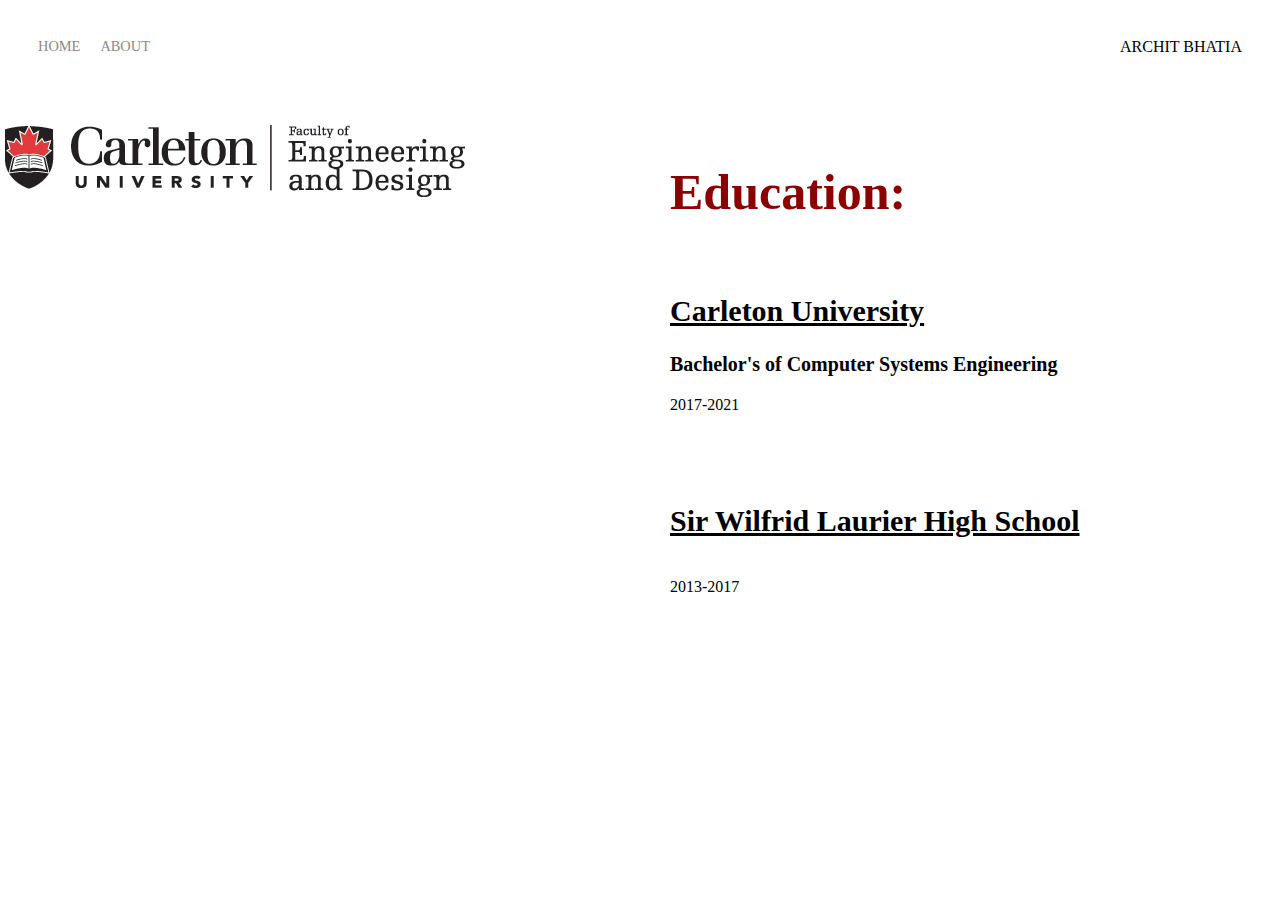
<file: Desktop/website/Education.html>
<!DOCTYPE html>
<html>
    <head>
        <title>Education</title>
        <link rel="stylesheet" href="style.css">       
    </head>
    <body>
        <div class="container">
            <div class="nav-wrapper">
              <div class="left-side">
                <div class="nav-link-wrapper">
                    <a href="index.html">Home</a>
                </div>
        
                <div class="nav-link-wrapper">
                  <a href="about.html">About</a>
                </div>
              </div>
        
              <div class="right-side">
                <div class="brand">
                  ARCHIT BHATIA
                </div>
              </div>
            </div>

            <div class="container-wrapper">
                <div class="two-column-wrapper">
                    <div class="profile-page-image1">
                      <img src="pics/educationimg.jpg">
                    </div>

                    <div class="profile-content-wrapper">
                        <h1>Education:</h1>
                        <h2><u>Carleton University</u></h2>
                        <h3>Bachelor's of Computer Systems Engineering</h3>
                        <p1>2017-2021
                        </p1>
                        <h4><u>Sir Wilfrid Laurier High School</u></h4>
                        <p2>2013-2017</p2>
                    </div>
                </div>
            </div>
        </div>
    </body>
</html>
</file>
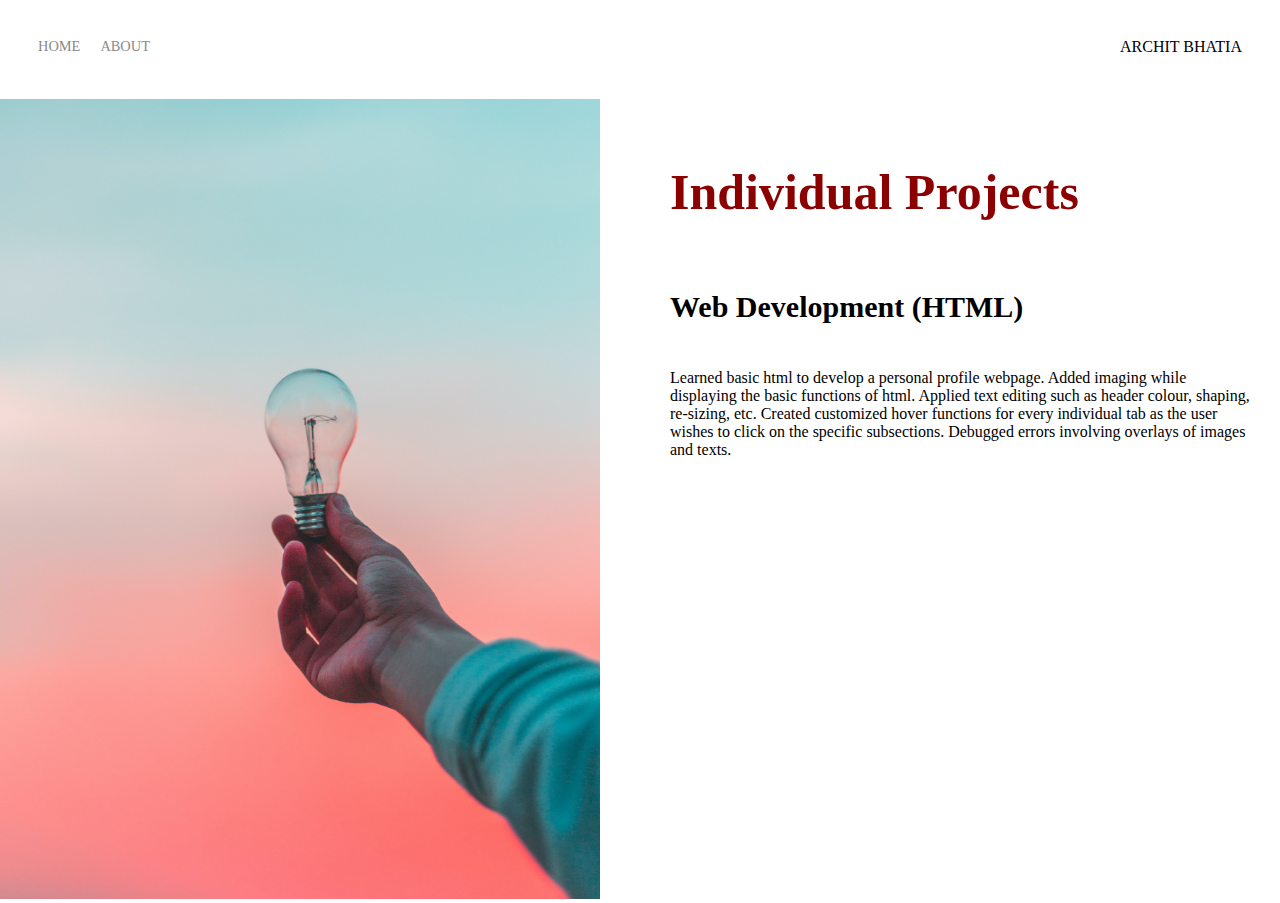
<file: Desktop/website/IndividualProjects.html>
<!DOCTYPE html>
<html>

<head>
  <title>Individual Projects </title>
  <link rel="stylesheet" href="style.css">
</head>

<body>
  <div class="container">
    <div class="nav-wrapper">
      <div class="left-side">
        <div class="nav-link-wrapper">
          <a href="index.html">Home</a>
        </div>

        <div class="nav-link-wrapper">
          <a href="about.html">About</a>
        </div>
      </div>

      <div class="right-side">
        <div class="brand">
          ARCHIT BHATIA
        </div>
      </div>
    </div>

    <div class="container-wrapper">
      <div class="two-column-wrapper">
        <div class="profile-page-image">
          <img src="pics/in.jpg" width="600" height="800">
        </div>

        <div class="profile-content-wrapper">
          <h1>Individual Projects</h1>
          <h6>Web Development (HTML)</h6>
          <p1>Learned basic html to develop a personal profile webpage. Added imaging while displaying the basic
            functions
            of html. Applied text editing such as header colour, shaping, re-sizing, etc. Created customized hover
            functions
            for every individual tab as the user wishes to click on the specific subsections. Debugged errors involving
            overlays of images and texts. </p1>
        </div>
      </div>
    </div>
  </div>
</body>

</html>
</file>
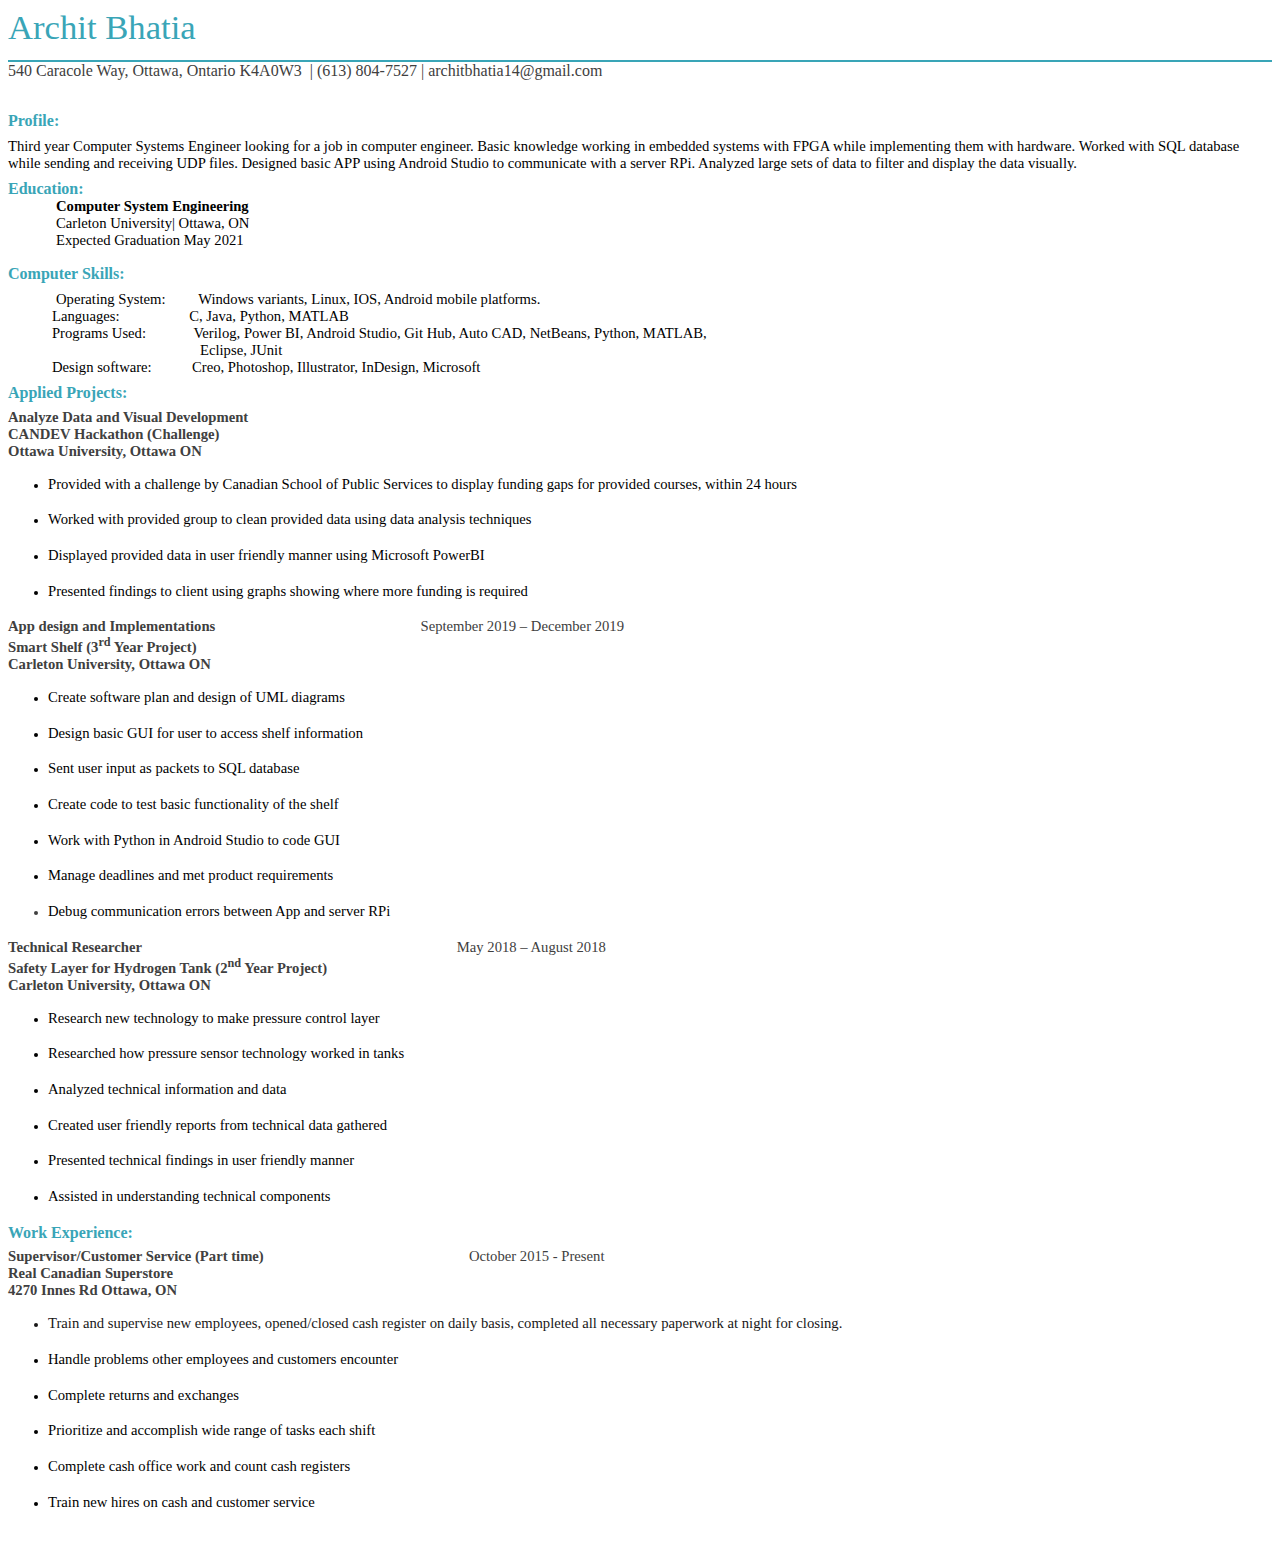
<file: Desktop/website/resume.html>
<html xmlns:v="urn:schemas-microsoft-com:vml"
xmlns:o="urn:schemas-microsoft-com:office:office"
xmlns:w="urn:schemas-microsoft-com:office:word"
xmlns:dt="uuid:C2F41010-65B3-11d1-A29F-00AA00C14882"
xmlns:m="http://schemas.microsoft.com/office/2004/12/omml"
xmlns="http://www.w3.org/TR/REC-html40">

<head>
<meta http-equiv=Content-Type content="text/html; charset=utf-8">
<meta name=ProgId content=Word.Document>
<meta name=Generator content="Microsoft Word 15">
<meta name=Originator content="Microsoft Word 15">
<link rel=File-List href="resume.fld/filelist.xml">
<!--[if gte mso 9]><xml>
 <o:DocumentProperties>
  <o:Author>Archit Bhatia</o:Author>
  <o:Template>C:\Users\Archit\AppData\Roaming\Microsoft\Templates\Resume (color).dotx</o:Template>
  <o:LastAuthor>Archit Bhatia</o:LastAuthor>
  <o:Revision>2</o:Revision>
  <o:TotalTime>624</o:TotalTime>
  <o:LastPrinted>2016-10-08T18:39:00Z</o:LastPrinted>
  <o:Created>2020-07-02T18:46:00Z</o:Created>
  <o:LastSaved>2020-07-02T18:46:00Z</o:LastSaved>
  <o:Pages>1</o:Pages>
  <o:Words>422</o:Words>
  <o:Characters>2412</o:Characters>
  <o:Lines>20</o:Lines>
  <o:Paragraphs>5</o:Paragraphs>
  <o:CharactersWithSpaces>2829</o:CharactersWithSpaces>
  <o:Version>16.00</o:Version>
 </o:DocumentProperties>
 <o:CustomDocumentProperties>
  <o:_TemplateID dt:dt="string">TC029188809991</o:_TemplateID>
 </o:CustomDocumentProperties>
 <o:OfficeDocumentSettings>
  <o:AllowPNG/>
 </o:OfficeDocumentSettings>
</xml><![endif]-->
<link rel=dataStoreItem href="resume.fld/item0001.xml"
target="resume.fld/props002.xml">
<link rel=dataStoreItem href="resume.fld/item0003.xml"
target="resume.fld/props004.xml">
<link rel=themeData href="resume.fld/themedata.thmx">
<link rel=colorSchemeMapping href="resume.fld/colorschememapping.xml">
<!--[if gte mso 9]><xml>
 <w:WordDocument>
  <w:SpellingState>Clean</w:SpellingState>
  <w:GrammarState>Clean</w:GrammarState>
  <w:TrackMoves>false</w:TrackMoves>
  <w:TrackFormatting/>
  <w:PunctuationKerning/>
  <w:ValidateAgainstSchemas/>
  <w:SaveIfXMLInvalid>false</w:SaveIfXMLInvalid>
  <w:IgnoreMixedContent>false</w:IgnoreMixedContent>
  <w:AlwaysShowPlaceholderText>false</w:AlwaysShowPlaceholderText>
  <w:DoNotPromoteQF/>
  <w:LidThemeOther>EN-US</w:LidThemeOther>
  <w:LidThemeAsian>X-NONE</w:LidThemeAsian>
  <w:LidThemeComplexScript>X-NONE</w:LidThemeComplexScript>
  <w:Compatibility>
   <w:BreakWrappedTables/>
   <w:SnapToGridInCell/>
   <w:WrapTextWithPunct/>
   <w:UseAsianBreakRules/>
   <w:DontGrowAutofit/>
   <w:SplitPgBreakAndParaMark/>
   <w:EnableOpenTypeKerning/>
   <w:DontFlipMirrorIndents/>
   <w:OverrideTableStyleHps/>
  </w:Compatibility>
  <m:mathPr>
   <m:mathFont m:val="Cambria Math"/>
   <m:brkBin m:val="before"/>
   <m:brkBinSub m:val="&#45;-"/>
   <m:smallFrac m:val="off"/>
   <m:dispDef/>
   <m:lMargin m:val="0"/>
   <m:rMargin m:val="0"/>
   <m:defJc m:val="centerGroup"/>
   <m:wrapIndent m:val="1440"/>
   <m:intLim m:val="subSup"/>
   <m:naryLim m:val="undOvr"/>
  </m:mathPr></w:WordDocument>
</xml><![endif]--><!--[if gte mso 9]><xml>
 <w:LatentStyles DefLockedState="false" DefUnhideWhenUsed="false"
  DefSemiHidden="false" DefQFormat="false" DefPriority="99"
  LatentStyleCount="376">
  <w:LsdException Locked="false" Priority="0" QFormat="true" Name="Normal"/>
  <w:LsdException Locked="false" Priority="9" QFormat="true" Name="heading 1"/>
  <w:LsdException Locked="false" Priority="9" SemiHidden="true"
   UnhideWhenUsed="true" QFormat="true" Name="heading 2"/>
  <w:LsdException Locked="false" Priority="9" SemiHidden="true"
   UnhideWhenUsed="true" QFormat="true" Name="heading 3"/>
  <w:LsdException Locked="false" Priority="9" SemiHidden="true"
   UnhideWhenUsed="true" QFormat="true" Name="heading 4"/>
  <w:LsdException Locked="false" Priority="9" SemiHidden="true"
   UnhideWhenUsed="true" QFormat="true" Name="heading 5"/>
  <w:LsdException Locked="false" Priority="9" SemiHidden="true"
   UnhideWhenUsed="true" QFormat="true" Name="heading 6"/>
  <w:LsdException Locked="false" Priority="9" SemiHidden="true"
   UnhideWhenUsed="true" QFormat="true" Name="heading 7"/>
  <w:LsdException Locked="false" Priority="9" SemiHidden="true"
   UnhideWhenUsed="true" QFormat="true" Name="heading 8"/>
  <w:LsdException Locked="false" Priority="9" SemiHidden="true"
   UnhideWhenUsed="true" QFormat="true" Name="heading 9"/>
  <w:LsdException Locked="false" SemiHidden="true" UnhideWhenUsed="true"
   Name="index 1"/>
  <w:LsdException Locked="false" SemiHidden="true" UnhideWhenUsed="true"
   Name="index 2"/>
  <w:LsdException Locked="false" SemiHidden="true" UnhideWhenUsed="true"
   Name="index 3"/>
  <w:LsdException Locked="false" SemiHidden="true" UnhideWhenUsed="true"
   Name="index 4"/>
  <w:LsdException Locked="false" SemiHidden="true" UnhideWhenUsed="true"
   Name="index 5"/>
  <w:LsdException Locked="false" SemiHidden="true" UnhideWhenUsed="true"
   Name="index 6"/>
  <w:LsdException Locked="false" SemiHidden="true" UnhideWhenUsed="true"
   Name="index 7"/>
  <w:LsdException Locked="false" SemiHidden="true" UnhideWhenUsed="true"
   Name="index 8"/>
  <w:LsdException Locked="false" SemiHidden="true" UnhideWhenUsed="true"
   Name="index 9"/>
  <w:LsdException Locked="false" Priority="39" SemiHidden="true"
   UnhideWhenUsed="true" Name="toc 1"/>
  <w:LsdException Locked="false" Priority="39" SemiHidden="true"
   UnhideWhenUsed="true" Name="toc 2"/>
  <w:LsdException Locked="false" Priority="39" SemiHidden="true"
   UnhideWhenUsed="true" Name="toc 3"/>
  <w:LsdException Locked="false" Priority="39" SemiHidden="true"
   UnhideWhenUsed="true" Name="toc 4"/>
  <w:LsdException Locked="false" Priority="39" SemiHidden="true"
   UnhideWhenUsed="true" Name="toc 5"/>
  <w:LsdException Locked="false" Priority="39" SemiHidden="true"
   UnhideWhenUsed="true" Name="toc 6"/>
  <w:LsdException Locked="false" Priority="39" SemiHidden="true"
   UnhideWhenUsed="true" Name="toc 7"/>
  <w:LsdException Locked="false" Priority="39" SemiHidden="true"
   UnhideWhenUsed="true" Name="toc 8"/>
  <w:LsdException Locked="false" Priority="39" SemiHidden="true"
   UnhideWhenUsed="true" Name="toc 9"/>
  <w:LsdException Locked="false" SemiHidden="true" UnhideWhenUsed="true"
   Name="Normal Indent"/>
  <w:LsdException Locked="false" SemiHidden="true" UnhideWhenUsed="true"
   Name="footnote text"/>
  <w:LsdException Locked="false" SemiHidden="true" UnhideWhenUsed="true"
   Name="annotation text"/>
  <w:LsdException Locked="false" SemiHidden="true" UnhideWhenUsed="true"
   Name="header"/>
  <w:LsdException Locked="false" SemiHidden="true" UnhideWhenUsed="true"
   Name="footer"/>
  <w:LsdException Locked="false" SemiHidden="true" UnhideWhenUsed="true"
   Name="index heading"/>
  <w:LsdException Locked="false" Priority="35" SemiHidden="true"
   UnhideWhenUsed="true" QFormat="true" Name="caption"/>
  <w:LsdException Locked="false" SemiHidden="true" UnhideWhenUsed="true"
   Name="table of figures"/>
  <w:LsdException Locked="false" SemiHidden="true" UnhideWhenUsed="true"
   Name="envelope address"/>
  <w:LsdException Locked="false" SemiHidden="true" UnhideWhenUsed="true"
   Name="envelope return"/>
  <w:LsdException Locked="false" SemiHidden="true" UnhideWhenUsed="true"
   Name="footnote reference"/>
  <w:LsdException Locked="false" SemiHidden="true" UnhideWhenUsed="true"
   Name="annotation reference"/>
  <w:LsdException Locked="false" SemiHidden="true" UnhideWhenUsed="true"
   Name="line number"/>
  <w:LsdException Locked="false" SemiHidden="true" UnhideWhenUsed="true"
   Name="page number"/>
  <w:LsdException Locked="false" SemiHidden="true" UnhideWhenUsed="true"
   Name="endnote reference"/>
  <w:LsdException Locked="false" SemiHidden="true" UnhideWhenUsed="true"
   Name="endnote text"/>
  <w:LsdException Locked="false" SemiHidden="true" UnhideWhenUsed="true"
   Name="table of authorities"/>
  <w:LsdException Locked="false" SemiHidden="true" UnhideWhenUsed="true"
   Name="macro"/>
  <w:LsdException Locked="false" SemiHidden="true" UnhideWhenUsed="true"
   Name="toa heading"/>
  <w:LsdException Locked="false" SemiHidden="true" UnhideWhenUsed="true"
   Name="List"/>
  <w:LsdException Locked="false" Priority="1" SemiHidden="true"
   UnhideWhenUsed="true" QFormat="true" Name="List Bullet"/>
  <w:LsdException Locked="false" SemiHidden="true" UnhideWhenUsed="true"
   Name="List Number"/>
  <w:LsdException Locked="false" SemiHidden="true" UnhideWhenUsed="true"
   Name="List 2"/>
  <w:LsdException Locked="false" SemiHidden="true" UnhideWhenUsed="true"
   Name="List 3"/>
  <w:LsdException Locked="false" SemiHidden="true" UnhideWhenUsed="true"
   Name="List 4"/>
  <w:LsdException Locked="false" SemiHidden="true" UnhideWhenUsed="true"
   Name="List 5"/>
  <w:LsdException Locked="false" SemiHidden="true" UnhideWhenUsed="true"
   Name="List Bullet 2"/>
  <w:LsdException Locked="false" SemiHidden="true" UnhideWhenUsed="true"
   Name="List Bullet 3"/>
  <w:LsdException Locked="false" SemiHidden="true" UnhideWhenUsed="true"
   Name="List Bullet 4"/>
  <w:LsdException Locked="false" SemiHidden="true" UnhideWhenUsed="true"
   Name="List Bullet 5"/>
  <w:LsdException Locked="false" SemiHidden="true" UnhideWhenUsed="true"
   Name="List Number 2"/>
  <w:LsdException Locked="false" SemiHidden="true" UnhideWhenUsed="true"
   Name="List Number 3"/>
  <w:LsdException Locked="false" SemiHidden="true" UnhideWhenUsed="true"
   Name="List Number 4"/>
  <w:LsdException Locked="false" SemiHidden="true" UnhideWhenUsed="true"
   Name="List Number 5"/>
  <w:LsdException Locked="false" Priority="2" QFormat="true" Name="Title"/>
  <w:LsdException Locked="false" Priority="2" SemiHidden="true"
   UnhideWhenUsed="true" QFormat="true" Name="Closing"/>
  <w:LsdException Locked="false" Priority="2" SemiHidden="true"
   UnhideWhenUsed="true" QFormat="true" Name="Signature"/>
  <w:LsdException Locked="false" Priority="1" SemiHidden="true"
   UnhideWhenUsed="true" Name="Default Paragraph Font"/>
  <w:LsdException Locked="false" SemiHidden="true" UnhideWhenUsed="true"
   Name="Body Text"/>
  <w:LsdException Locked="false" SemiHidden="true" UnhideWhenUsed="true"
   Name="Body Text Indent"/>
  <w:LsdException Locked="false" SemiHidden="true" UnhideWhenUsed="true"
   Name="List Continue"/>
  <w:LsdException Locked="false" SemiHidden="true" UnhideWhenUsed="true"
   Name="List Continue 2"/>
  <w:LsdException Locked="false" SemiHidden="true" UnhideWhenUsed="true"
   Name="List Continue 3"/>
  <w:LsdException Locked="false" SemiHidden="true" UnhideWhenUsed="true"
   Name="List Continue 4"/>
  <w:LsdException Locked="false" SemiHidden="true" UnhideWhenUsed="true"
   Name="List Continue 5"/>
  <w:LsdException Locked="false" SemiHidden="true" UnhideWhenUsed="true"
   Name="Message Header"/>
  <w:LsdException Locked="false" Priority="3" SemiHidden="true"
   UnhideWhenUsed="true" QFormat="true" Name="Subtitle"/>
  <w:LsdException Locked="false" Priority="2" SemiHidden="true"
   UnhideWhenUsed="true" QFormat="true" Name="Salutation"/>
  <w:LsdException Locked="false" Priority="1" SemiHidden="true"
   UnhideWhenUsed="true" QFormat="true" Name="Date"/>
  <w:LsdException Locked="false" SemiHidden="true" UnhideWhenUsed="true"
   Name="Body Text First Indent"/>
  <w:LsdException Locked="false" SemiHidden="true" UnhideWhenUsed="true"
   Name="Body Text First Indent 2"/>
  <w:LsdException Locked="false" SemiHidden="true" UnhideWhenUsed="true"
   Name="Note Heading"/>
  <w:LsdException Locked="false" SemiHidden="true" UnhideWhenUsed="true"
   Name="Body Text 2"/>
  <w:LsdException Locked="false" SemiHidden="true" UnhideWhenUsed="true"
   Name="Body Text 3"/>
  <w:LsdException Locked="false" SemiHidden="true" UnhideWhenUsed="true"
   Name="Body Text Indent 2"/>
  <w:LsdException Locked="false" SemiHidden="true" UnhideWhenUsed="true"
   Name="Body Text Indent 3"/>
  <w:LsdException Locked="false" SemiHidden="true" UnhideWhenUsed="true"
   Name="Block Text"/>
  <w:LsdException Locked="false" SemiHidden="true" UnhideWhenUsed="true"
   Name="Hyperlink"/>
  <w:LsdException Locked="false" SemiHidden="true" UnhideWhenUsed="true"
   Name="FollowedHyperlink"/>
  <w:LsdException Locked="false" Priority="22" SemiHidden="true"
   UnhideWhenUsed="true" QFormat="true" Name="Strong"/>
  <w:LsdException Locked="false" Priority="20" SemiHidden="true"
   UnhideWhenUsed="true" QFormat="true" Name="Emphasis"/>
  <w:LsdException Locked="false" SemiHidden="true" UnhideWhenUsed="true"
   Name="Document Map"/>
  <w:LsdException Locked="false" SemiHidden="true" UnhideWhenUsed="true"
   Name="Plain Text"/>
  <w:LsdException Locked="false" SemiHidden="true" UnhideWhenUsed="true"
   Name="E-mail Signature"/>
  <w:LsdException Locked="false" SemiHidden="true" UnhideWhenUsed="true"
   Name="HTML Top of Form"/>
  <w:LsdException Locked="false" SemiHidden="true" UnhideWhenUsed="true"
   Name="HTML Bottom of Form"/>
  <w:LsdException Locked="false" SemiHidden="true" UnhideWhenUsed="true"
   Name="Normal (Web)"/>
  <w:LsdException Locked="false" SemiHidden="true" UnhideWhenUsed="true"
   Name="HTML Acronym"/>
  <w:LsdException Locked="false" SemiHidden="true" UnhideWhenUsed="true"
   Name="HTML Address"/>
  <w:LsdException Locked="false" SemiHidden="true" UnhideWhenUsed="true"
   Name="HTML Cite"/>
  <w:LsdException Locked="false" SemiHidden="true" UnhideWhenUsed="true"
   Name="HTML Code"/>
  <w:LsdException Locked="false" SemiHidden="true" UnhideWhenUsed="true"
   Name="HTML Definition"/>
  <w:LsdException Locked="false" SemiHidden="true" UnhideWhenUsed="true"
   Name="HTML Keyboard"/>
  <w:LsdException Locked="false" SemiHidden="true" UnhideWhenUsed="true"
   Name="HTML Preformatted"/>
  <w:LsdException Locked="false" SemiHidden="true" UnhideWhenUsed="true"
   Name="HTML Sample"/>
  <w:LsdException Locked="false" SemiHidden="true" UnhideWhenUsed="true"
   Name="HTML Typewriter"/>
  <w:LsdException Locked="false" SemiHidden="true" UnhideWhenUsed="true"
   Name="HTML Variable"/>
  <w:LsdException Locked="false" SemiHidden="true" UnhideWhenUsed="true"
   Name="Normal Table"/>
  <w:LsdException Locked="false" SemiHidden="true" UnhideWhenUsed="true"
   Name="annotation subject"/>
  <w:LsdException Locked="false" SemiHidden="true" UnhideWhenUsed="true"
   Name="No List"/>
  <w:LsdException Locked="false" SemiHidden="true" UnhideWhenUsed="true"
   Name="Outline List 1"/>
  <w:LsdException Locked="false" SemiHidden="true" UnhideWhenUsed="true"
   Name="Outline List 2"/>
  <w:LsdException Locked="false" SemiHidden="true" UnhideWhenUsed="true"
   Name="Outline List 3"/>
  <w:LsdException Locked="false" SemiHidden="true" UnhideWhenUsed="true"
   Name="Table Simple 1"/>
  <w:LsdException Locked="false" SemiHidden="true" UnhideWhenUsed="true"
   Name="Table Simple 2"/>
  <w:LsdException Locked="false" SemiHidden="true" UnhideWhenUsed="true"
   Name="Table Simple 3"/>
  <w:LsdException Locked="false" SemiHidden="true" UnhideWhenUsed="true"
   Name="Table Classic 1"/>
  <w:LsdException Locked="false" SemiHidden="true" UnhideWhenUsed="true"
   Name="Table Classic 2"/>
  <w:LsdException Locked="false" SemiHidden="true" UnhideWhenUsed="true"
   Name="Table Classic 3"/>
  <w:LsdException Locked="false" SemiHidden="true" UnhideWhenUsed="true"
   Name="Table Classic 4"/>
  <w:LsdException Locked="false" SemiHidden="true" UnhideWhenUsed="true"
   Name="Table Colorful 1"/>
  <w:LsdException Locked="false" SemiHidden="true" UnhideWhenUsed="true"
   Name="Table Colorful 2"/>
  <w:LsdException Locked="false" SemiHidden="true" UnhideWhenUsed="true"
   Name="Table Colorful 3"/>
  <w:LsdException Locked="false" SemiHidden="true" UnhideWhenUsed="true"
   Name="Table Columns 1"/>
  <w:LsdException Locked="false" SemiHidden="true" UnhideWhenUsed="true"
   Name="Table Columns 2"/>
  <w:LsdException Locked="false" SemiHidden="true" UnhideWhenUsed="true"
   Name="Table Columns 3"/>
  <w:LsdException Locked="false" SemiHidden="true" UnhideWhenUsed="true"
   Name="Table Columns 4"/>
  <w:LsdException Locked="false" SemiHidden="true" UnhideWhenUsed="true"
   Name="Table Columns 5"/>
  <w:LsdException Locked="false" SemiHidden="true" UnhideWhenUsed="true"
   Name="Table Grid 1"/>
  <w:LsdException Locked="false" SemiHidden="true" UnhideWhenUsed="true"
   Name="Table Grid 2"/>
  <w:LsdException Locked="false" SemiHidden="true" UnhideWhenUsed="true"
   Name="Table Grid 3"/>
  <w:LsdException Locked="false" SemiHidden="true" UnhideWhenUsed="true"
   Name="Table Grid 4"/>
  <w:LsdException Locked="false" SemiHidden="true" UnhideWhenUsed="true"
   Name="Table Grid 5"/>
  <w:LsdException Locked="false" SemiHidden="true" UnhideWhenUsed="true"
   Name="Table Grid 6"/>
  <w:LsdException Locked="false" SemiHidden="true" UnhideWhenUsed="true"
   Name="Table Grid 7"/>
  <w:LsdException Locked="false" SemiHidden="true" UnhideWhenUsed="true"
   Name="Table Grid 8"/>
  <w:LsdException Locked="false" SemiHidden="true" UnhideWhenUsed="true"
   Name="Table List 1"/>
  <w:LsdException Locked="false" SemiHidden="true" UnhideWhenUsed="true"
   Name="Table List 2"/>
  <w:LsdException Locked="false" SemiHidden="true" UnhideWhenUsed="true"
   Name="Table List 3"/>
  <w:LsdException Locked="false" SemiHidden="true" UnhideWhenUsed="true"
   Name="Table List 4"/>
  <w:LsdException Locked="false" SemiHidden="true" UnhideWhenUsed="true"
   Name="Table List 5"/>
  <w:LsdException Locked="false" SemiHidden="true" UnhideWhenUsed="true"
   Name="Table List 6"/>
  <w:LsdException Locked="false" SemiHidden="true" UnhideWhenUsed="true"
   Name="Table List 7"/>
  <w:LsdException Locked="false" SemiHidden="true" UnhideWhenUsed="true"
   Name="Table List 8"/>
  <w:LsdException Locked="false" SemiHidden="true" UnhideWhenUsed="true"
   Name="Table 3D effects 1"/>
  <w:LsdException Locked="false" SemiHidden="true" UnhideWhenUsed="true"
   Name="Table 3D effects 2"/>
  <w:LsdException Locked="false" SemiHidden="true" UnhideWhenUsed="true"
   Name="Table 3D effects 3"/>
  <w:LsdException Locked="false" SemiHidden="true" UnhideWhenUsed="true"
   Name="Table Contemporary"/>
  <w:LsdException Locked="false" SemiHidden="true" UnhideWhenUsed="true"
   Name="Table Elegant"/>
  <w:LsdException Locked="false" SemiHidden="true" UnhideWhenUsed="true"
   Name="Table Professional"/>
  <w:LsdException Locked="false" SemiHidden="true" UnhideWhenUsed="true"
   Name="Table Subtle 1"/>
  <w:LsdException Locked="false" SemiHidden="true" UnhideWhenUsed="true"
   Name="Table Subtle 2"/>
  <w:LsdException Locked="false" SemiHidden="true" UnhideWhenUsed="true"
   Name="Table Web 1"/>
  <w:LsdException Locked="false" SemiHidden="true" UnhideWhenUsed="true"
   Name="Table Web 2"/>
  <w:LsdException Locked="false" SemiHidden="true" UnhideWhenUsed="true"
   Name="Table Web 3"/>
  <w:LsdException Locked="false" SemiHidden="true" UnhideWhenUsed="true"
   Name="Balloon Text"/>
  <w:LsdException Locked="false" Priority="39" Name="Table Grid"/>
  <w:LsdException Locked="false" SemiHidden="true" UnhideWhenUsed="true"
   Name="Table Theme"/>
  <w:LsdException Locked="false" SemiHidden="true" Name="Placeholder Text"/>
  <w:LsdException Locked="false" Priority="1" QFormat="true" Name="No Spacing"/>
  <w:LsdException Locked="false" Priority="60" Name="Light Shading"/>
  <w:LsdException Locked="false" Priority="61" Name="Light List"/>
  <w:LsdException Locked="false" Priority="62" Name="Light Grid"/>
  <w:LsdException Locked="false" Priority="63" Name="Medium Shading 1"/>
  <w:LsdException Locked="false" Priority="64" Name="Medium Shading 2"/>
  <w:LsdException Locked="false" Priority="65" Name="Medium List 1"/>
  <w:LsdException Locked="false" Priority="66" Name="Medium List 2"/>
  <w:LsdException Locked="false" Priority="67" Name="Medium Grid 1"/>
  <w:LsdException Locked="false" Priority="68" Name="Medium Grid 2"/>
  <w:LsdException Locked="false" Priority="69" Name="Medium Grid 3"/>
  <w:LsdException Locked="false" Priority="70" Name="Dark List"/>
  <w:LsdException Locked="false" Priority="71" Name="Colorful Shading"/>
  <w:LsdException Locked="false" Priority="72" Name="Colorful List"/>
  <w:LsdException Locked="false" Priority="73" Name="Colorful Grid"/>
  <w:LsdException Locked="false" Priority="60" Name="Light Shading Accent 1"/>
  <w:LsdException Locked="false" Priority="61" Name="Light List Accent 1"/>
  <w:LsdException Locked="false" Priority="62" Name="Light Grid Accent 1"/>
  <w:LsdException Locked="false" Priority="63" Name="Medium Shading 1 Accent 1"/>
  <w:LsdException Locked="false" Priority="64" Name="Medium Shading 2 Accent 1"/>
  <w:LsdException Locked="false" Priority="65" Name="Medium List 1 Accent 1"/>
  <w:LsdException Locked="false" SemiHidden="true" Name="Revision"/>
  <w:LsdException Locked="false" Priority="34" SemiHidden="true"
   UnhideWhenUsed="true" QFormat="true" Name="List Paragraph"/>
  <w:LsdException Locked="false" Priority="29" SemiHidden="true"
   UnhideWhenUsed="true" QFormat="true" Name="Quote"/>
  <w:LsdException Locked="false" Priority="30" SemiHidden="true"
   UnhideWhenUsed="true" QFormat="true" Name="Intense Quote"/>
  <w:LsdException Locked="false" Priority="66" Name="Medium List 2 Accent 1"/>
  <w:LsdException Locked="false" Priority="67" Name="Medium Grid 1 Accent 1"/>
  <w:LsdException Locked="false" Priority="68" Name="Medium Grid 2 Accent 1"/>
  <w:LsdException Locked="false" Priority="69" Name="Medium Grid 3 Accent 1"/>
  <w:LsdException Locked="false" Priority="70" Name="Dark List Accent 1"/>
  <w:LsdException Locked="false" Priority="71" Name="Colorful Shading Accent 1"/>
  <w:LsdException Locked="false" Priority="72" Name="Colorful List Accent 1"/>
  <w:LsdException Locked="false" Priority="73" Name="Colorful Grid Accent 1"/>
  <w:LsdException Locked="false" Priority="60" Name="Light Shading Accent 2"/>
  <w:LsdException Locked="false" Priority="61" Name="Light List Accent 2"/>
  <w:LsdException Locked="false" Priority="62" Name="Light Grid Accent 2"/>
  <w:LsdException Locked="false" Priority="63" Name="Medium Shading 1 Accent 2"/>
  <w:LsdException Locked="false" Priority="64" Name="Medium Shading 2 Accent 2"/>
  <w:LsdException Locked="false" Priority="65" Name="Medium List 1 Accent 2"/>
  <w:LsdException Locked="false" Priority="66" Name="Medium List 2 Accent 2"/>
  <w:LsdException Locked="false" Priority="67" Name="Medium Grid 1 Accent 2"/>
  <w:LsdException Locked="false" Priority="68" Name="Medium Grid 2 Accent 2"/>
  <w:LsdException Locked="false" Priority="69" Name="Medium Grid 3 Accent 2"/>
  <w:LsdException Locked="false" Priority="70" Name="Dark List Accent 2"/>
  <w:LsdException Locked="false" Priority="71" Name="Colorful Shading Accent 2"/>
  <w:LsdException Locked="false" Priority="72" Name="Colorful List Accent 2"/>
  <w:LsdException Locked="false" Priority="73" Name="Colorful Grid Accent 2"/>
  <w:LsdException Locked="false" Priority="60" Name="Light Shading Accent 3"/>
  <w:LsdException Locked="false" Priority="61" Name="Light List Accent 3"/>
  <w:LsdException Locked="false" Priority="62" Name="Light Grid Accent 3"/>
  <w:LsdException Locked="false" Priority="63" Name="Medium Shading 1 Accent 3"/>
  <w:LsdException Locked="false" Priority="64" Name="Medium Shading 2 Accent 3"/>
  <w:LsdException Locked="false" Priority="65" Name="Medium List 1 Accent 3"/>
  <w:LsdException Locked="false" Priority="66" Name="Medium List 2 Accent 3"/>
  <w:LsdException Locked="false" Priority="67" Name="Medium Grid 1 Accent 3"/>
  <w:LsdException Locked="false" Priority="68" Name="Medium Grid 2 Accent 3"/>
  <w:LsdException Locked="false" Priority="69" Name="Medium Grid 3 Accent 3"/>
  <w:LsdException Locked="false" Priority="70" Name="Dark List Accent 3"/>
  <w:LsdException Locked="false" Priority="71" Name="Colorful Shading Accent 3"/>
  <w:LsdException Locked="false" Priority="72" Name="Colorful List Accent 3"/>
  <w:LsdException Locked="false" Priority="73" Name="Colorful Grid Accent 3"/>
  <w:LsdException Locked="false" Priority="60" Name="Light Shading Accent 4"/>
  <w:LsdException Locked="false" Priority="61" Name="Light List Accent 4"/>
  <w:LsdException Locked="false" Priority="62" Name="Light Grid Accent 4"/>
  <w:LsdException Locked="false" Priority="63" Name="Medium Shading 1 Accent 4"/>
  <w:LsdException Locked="false" Priority="64" Name="Medium Shading 2 Accent 4"/>
  <w:LsdException Locked="false" Priority="65" Name="Medium List 1 Accent 4"/>
  <w:LsdException Locked="false" Priority="66" Name="Medium List 2 Accent 4"/>
  <w:LsdException Locked="false" Priority="67" Name="Medium Grid 1 Accent 4"/>
  <w:LsdException Locked="false" Priority="68" Name="Medium Grid 2 Accent 4"/>
  <w:LsdException Locked="false" Priority="69" Name="Medium Grid 3 Accent 4"/>
  <w:LsdException Locked="false" Priority="70" Name="Dark List Accent 4"/>
  <w:LsdException Locked="false" Priority="71" Name="Colorful Shading Accent 4"/>
  <w:LsdException Locked="false" Priority="72" Name="Colorful List Accent 4"/>
  <w:LsdException Locked="false" Priority="73" Name="Colorful Grid Accent 4"/>
  <w:LsdException Locked="false" Priority="60" Name="Light Shading Accent 5"/>
  <w:LsdException Locked="false" Priority="61" Name="Light List Accent 5"/>
  <w:LsdException Locked="false" Priority="62" Name="Light Grid Accent 5"/>
  <w:LsdException Locked="false" Priority="63" Name="Medium Shading 1 Accent 5"/>
  <w:LsdException Locked="false" Priority="64" Name="Medium Shading 2 Accent 5"/>
  <w:LsdException Locked="false" Priority="65" Name="Medium List 1 Accent 5"/>
  <w:LsdException Locked="false" Priority="66" Name="Medium List 2 Accent 5"/>
  <w:LsdException Locked="false" Priority="67" Name="Medium Grid 1 Accent 5"/>
  <w:LsdException Locked="false" Priority="68" Name="Medium Grid 2 Accent 5"/>
  <w:LsdException Locked="false" Priority="69" Name="Medium Grid 3 Accent 5"/>
  <w:LsdException Locked="false" Priority="70" Name="Dark List Accent 5"/>
  <w:LsdException Locked="false" Priority="71" Name="Colorful Shading Accent 5"/>
  <w:LsdException Locked="false" Priority="72" Name="Colorful List Accent 5"/>
  <w:LsdException Locked="false" Priority="73" Name="Colorful Grid Accent 5"/>
  <w:LsdException Locked="false" Priority="60" Name="Light Shading Accent 6"/>
  <w:LsdException Locked="false" Priority="61" Name="Light List Accent 6"/>
  <w:LsdException Locked="false" Priority="62" Name="Light Grid Accent 6"/>
  <w:LsdException Locked="false" Priority="63" Name="Medium Shading 1 Accent 6"/>
  <w:LsdException Locked="false" Priority="64" Name="Medium Shading 2 Accent 6"/>
  <w:LsdException Locked="false" Priority="65" Name="Medium List 1 Accent 6"/>
  <w:LsdException Locked="false" Priority="66" Name="Medium List 2 Accent 6"/>
  <w:LsdException Locked="false" Priority="67" Name="Medium Grid 1 Accent 6"/>
  <w:LsdException Locked="false" Priority="68" Name="Medium Grid 2 Accent 6"/>
  <w:LsdException Locked="false" Priority="69" Name="Medium Grid 3 Accent 6"/>
  <w:LsdException Locked="false" Priority="70" Name="Dark List Accent 6"/>
  <w:LsdException Locked="false" Priority="71" Name="Colorful Shading Accent 6"/>
  <w:LsdException Locked="false" Priority="72" Name="Colorful List Accent 6"/>
  <w:LsdException Locked="false" Priority="73" Name="Colorful Grid Accent 6"/>
  <w:LsdException Locked="false" Priority="19" SemiHidden="true"
   UnhideWhenUsed="true" QFormat="true" Name="Subtle Emphasis"/>
  <w:LsdException Locked="false" Priority="21" SemiHidden="true"
   UnhideWhenUsed="true" QFormat="true" Name="Intense Emphasis"/>
  <w:LsdException Locked="false" Priority="31" SemiHidden="true"
   UnhideWhenUsed="true" QFormat="true" Name="Subtle Reference"/>
  <w:LsdException Locked="false" Priority="32" SemiHidden="true"
   UnhideWhenUsed="true" QFormat="true" Name="Intense Reference"/>
  <w:LsdException Locked="false" Priority="33" SemiHidden="true"
   UnhideWhenUsed="true" QFormat="true" Name="Book Title"/>
  <w:LsdException Locked="false" Priority="37" SemiHidden="true"
   UnhideWhenUsed="true" Name="Bibliography"/>
  <w:LsdException Locked="false" Priority="39" SemiHidden="true"
   UnhideWhenUsed="true" QFormat="true" Name="TOC Heading"/>
  <w:LsdException Locked="false" Priority="41" Name="Plain Table 1"/>
  <w:LsdException Locked="false" Priority="42" Name="Plain Table 2"/>
  <w:LsdException Locked="false" Priority="43" Name="Plain Table 3"/>
  <w:LsdException Locked="false" Priority="44" Name="Plain Table 4"/>
  <w:LsdException Locked="false" Priority="45" Name="Plain Table 5"/>
  <w:LsdException Locked="false" Priority="40" Name="Grid Table Light"/>
  <w:LsdException Locked="false" Priority="46" Name="Grid Table 1 Light"/>
  <w:LsdException Locked="false" Priority="47" Name="Grid Table 2"/>
  <w:LsdException Locked="false" Priority="48" Name="Grid Table 3"/>
  <w:LsdException Locked="false" Priority="49" Name="Grid Table 4"/>
  <w:LsdException Locked="false" Priority="50" Name="Grid Table 5 Dark"/>
  <w:LsdException Locked="false" Priority="51" Name="Grid Table 6 Colorful"/>
  <w:LsdException Locked="false" Priority="52" Name="Grid Table 7 Colorful"/>
  <w:LsdException Locked="false" Priority="46"
   Name="Grid Table 1 Light Accent 1"/>
  <w:LsdException Locked="false" Priority="47" Name="Grid Table 2 Accent 1"/>
  <w:LsdException Locked="false" Priority="48" Name="Grid Table 3 Accent 1"/>
  <w:LsdException Locked="false" Priority="49" Name="Grid Table 4 Accent 1"/>
  <w:LsdException Locked="false" Priority="50" Name="Grid Table 5 Dark Accent 1"/>
  <w:LsdException Locked="false" Priority="51"
   Name="Grid Table 6 Colorful Accent 1"/>
  <w:LsdException Locked="false" Priority="52"
   Name="Grid Table 7 Colorful Accent 1"/>
  <w:LsdException Locked="false" Priority="46"
   Name="Grid Table 1 Light Accent 2"/>
  <w:LsdException Locked="false" Priority="47" Name="Grid Table 2 Accent 2"/>
  <w:LsdException Locked="false" Priority="48" Name="Grid Table 3 Accent 2"/>
  <w:LsdException Locked="false" Priority="49" Name="Grid Table 4 Accent 2"/>
  <w:LsdException Locked="false" Priority="50" Name="Grid Table 5 Dark Accent 2"/>
  <w:LsdException Locked="false" Priority="51"
   Name="Grid Table 6 Colorful Accent 2"/>
  <w:LsdException Locked="false" Priority="52"
   Name="Grid Table 7 Colorful Accent 2"/>
  <w:LsdException Locked="false" Priority="46"
   Name="Grid Table 1 Light Accent 3"/>
  <w:LsdException Locked="false" Priority="47" Name="Grid Table 2 Accent 3"/>
  <w:LsdException Locked="false" Priority="48" Name="Grid Table 3 Accent 3"/>
  <w:LsdException Locked="false" Priority="49" Name="Grid Table 4 Accent 3"/>
  <w:LsdException Locked="false" Priority="50" Name="Grid Table 5 Dark Accent 3"/>
  <w:LsdException Locked="false" Priority="51"
   Name="Grid Table 6 Colorful Accent 3"/>
  <w:LsdException Locked="false" Priority="52"
   Name="Grid Table 7 Colorful Accent 3"/>
  <w:LsdException Locked="false" Priority="46"
   Name="Grid Table 1 Light Accent 4"/>
  <w:LsdException Locked="false" Priority="47" Name="Grid Table 2 Accent 4"/>
  <w:LsdException Locked="false" Priority="48" Name="Grid Table 3 Accent 4"/>
  <w:LsdException Locked="false" Priority="49" Name="Grid Table 4 Accent 4"/>
  <w:LsdException Locked="false" Priority="50" Name="Grid Table 5 Dark Accent 4"/>
  <w:LsdException Locked="false" Priority="51"
   Name="Grid Table 6 Colorful Accent 4"/>
  <w:LsdException Locked="false" Priority="52"
   Name="Grid Table 7 Colorful Accent 4"/>
  <w:LsdException Locked="false" Priority="46"
   Name="Grid Table 1 Light Accent 5"/>
  <w:LsdException Locked="false" Priority="47" Name="Grid Table 2 Accent 5"/>
  <w:LsdException Locked="false" Priority="48" Name="Grid Table 3 Accent 5"/>
  <w:LsdException Locked="false" Priority="49" Name="Grid Table 4 Accent 5"/>
  <w:LsdException Locked="false" Priority="50" Name="Grid Table 5 Dark Accent 5"/>
  <w:LsdException Locked="false" Priority="51"
   Name="Grid Table 6 Colorful Accent 5"/>
  <w:LsdException Locked="false" Priority="52"
   Name="Grid Table 7 Colorful Accent 5"/>
  <w:LsdException Locked="false" Priority="46"
   Name="Grid Table 1 Light Accent 6"/>
  <w:LsdException Locked="false" Priority="47" Name="Grid Table 2 Accent 6"/>
  <w:LsdException Locked="false" Priority="48" Name="Grid Table 3 Accent 6"/>
  <w:LsdException Locked="false" Priority="49" Name="Grid Table 4 Accent 6"/>
  <w:LsdException Locked="false" Priority="50" Name="Grid Table 5 Dark Accent 6"/>
  <w:LsdException Locked="false" Priority="51"
   Name="Grid Table 6 Colorful Accent 6"/>
  <w:LsdException Locked="false" Priority="52"
   Name="Grid Table 7 Colorful Accent 6"/>
  <w:LsdException Locked="false" Priority="46" Name="List Table 1 Light"/>
  <w:LsdException Locked="false" Priority="47" Name="List Table 2"/>
  <w:LsdException Locked="false" Priority="48" Name="List Table 3"/>
  <w:LsdException Locked="false" Priority="49" Name="List Table 4"/>
  <w:LsdException Locked="false" Priority="50" Name="List Table 5 Dark"/>
  <w:LsdException Locked="false" Priority="51" Name="List Table 6 Colorful"/>
  <w:LsdException Locked="false" Priority="52" Name="List Table 7 Colorful"/>
  <w:LsdException Locked="false" Priority="46"
   Name="List Table 1 Light Accent 1"/>
  <w:LsdException Locked="false" Priority="47" Name="List Table 2 Accent 1"/>
  <w:LsdException Locked="false" Priority="48" Name="List Table 3 Accent 1"/>
  <w:LsdException Locked="false" Priority="49" Name="List Table 4 Accent 1"/>
  <w:LsdException Locked="false" Priority="50" Name="List Table 5 Dark Accent 1"/>
  <w:LsdException Locked="false" Priority="51"
   Name="List Table 6 Colorful Accent 1"/>
  <w:LsdException Locked="false" Priority="52"
   Name="List Table 7 Colorful Accent 1"/>
  <w:LsdException Locked="false" Priority="46"
   Name="List Table 1 Light Accent 2"/>
  <w:LsdException Locked="false" Priority="47" Name="List Table 2 Accent 2"/>
  <w:LsdException Locked="false" Priority="48" Name="List Table 3 Accent 2"/>
  <w:LsdException Locked="false" Priority="49" Name="List Table 4 Accent 2"/>
  <w:LsdException Locked="false" Priority="50" Name="List Table 5 Dark Accent 2"/>
  <w:LsdException Locked="false" Priority="51"
   Name="List Table 6 Colorful Accent 2"/>
  <w:LsdException Locked="false" Priority="52"
   Name="List Table 7 Colorful Accent 2"/>
  <w:LsdException Locked="false" Priority="46"
   Name="List Table 1 Light Accent 3"/>
  <w:LsdException Locked="false" Priority="47" Name="List Table 2 Accent 3"/>
  <w:LsdException Locked="false" Priority="48" Name="List Table 3 Accent 3"/>
  <w:LsdException Locked="false" Priority="49" Name="List Table 4 Accent 3"/>
  <w:LsdException Locked="false" Priority="50" Name="List Table 5 Dark Accent 3"/>
  <w:LsdException Locked="false" Priority="51"
   Name="List Table 6 Colorful Accent 3"/>
  <w:LsdException Locked="false" Priority="52"
   Name="List Table 7 Colorful Accent 3"/>
  <w:LsdException Locked="false" Priority="46"
   Name="List Table 1 Light Accent 4"/>
  <w:LsdException Locked="false" Priority="47" Name="List Table 2 Accent 4"/>
  <w:LsdException Locked="false" Priority="48" Name="List Table 3 Accent 4"/>
  <w:LsdException Locked="false" Priority="49" Name="List Table 4 Accent 4"/>
  <w:LsdException Locked="false" Priority="50" Name="List Table 5 Dark Accent 4"/>
  <w:LsdException Locked="false" Priority="51"
   Name="List Table 6 Colorful Accent 4"/>
  <w:LsdException Locked="false" Priority="52"
   Name="List Table 7 Colorful Accent 4"/>
  <w:LsdException Locked="false" Priority="46"
   Name="List Table 1 Light Accent 5"/>
  <w:LsdException Locked="false" Priority="47" Name="List Table 2 Accent 5"/>
  <w:LsdException Locked="false" Priority="48" Name="List Table 3 Accent 5"/>
  <w:LsdException Locked="false" Priority="49" Name="List Table 4 Accent 5"/>
  <w:LsdException Locked="false" Priority="50" Name="List Table 5 Dark Accent 5"/>
  <w:LsdException Locked="false" Priority="51"
   Name="List Table 6 Colorful Accent 5"/>
  <w:LsdException Locked="false" Priority="52"
   Name="List Table 7 Colorful Accent 5"/>
  <w:LsdException Locked="false" Priority="46"
   Name="List Table 1 Light Accent 6"/>
  <w:LsdException Locked="false" Priority="47" Name="List Table 2 Accent 6"/>
  <w:LsdException Locked="false" Priority="48" Name="List Table 3 Accent 6"/>
  <w:LsdException Locked="false" Priority="49" Name="List Table 4 Accent 6"/>
  <w:LsdException Locked="false" Priority="50" Name="List Table 5 Dark Accent 6"/>
  <w:LsdException Locked="false" Priority="51"
   Name="List Table 6 Colorful Accent 6"/>
  <w:LsdException Locked="false" Priority="52"
   Name="List Table 7 Colorful Accent 6"/>
  <w:LsdException Locked="false" SemiHidden="true" UnhideWhenUsed="true"
   Name="Mention"/>
  <w:LsdException Locked="false" SemiHidden="true" UnhideWhenUsed="true"
   Name="Smart Hyperlink"/>
  <w:LsdException Locked="false" SemiHidden="true" UnhideWhenUsed="true"
   Name="Smart Link"/>
 </w:LatentStyles>
</xml><![endif]-->
<link rel=plchdr href="resume.fld/plchdr.html">
<style>
<!--
 /* Font Definitions */
 @font-face
	{font-family:Wingdings;
	panose-1:5 0 0 0 0 0 0 0 0 0;
	mso-font-charset:2;
	mso-generic-font-family:decorative;
	mso-font-pitch:variable;
	mso-font-signature:0 268435456 0 0 -2147483648 0;}
@font-face
	{font-family:"Cambria Math";
	panose-1:2 4 5 3 5 4 6 3 2 4;
	mso-font-charset:0;
	mso-generic-font-family:roman;
	mso-font-pitch:variable;
	mso-font-signature:3 0 0 0 1 0;}
@font-face
	{font-family:Cambria;
	panose-1:2 4 5 3 5 4 6 3 2 4;
	mso-font-charset:0;
	mso-generic-font-family:roman;
	mso-font-pitch:variable;
	mso-font-signature:-536869121 1107305727 33554432 0 415 0;}
 /* Style Definitions */
 p.MsoNormal, li.MsoNormal, div.MsoNormal
	{mso-style-unhide:no;
	mso-style-qformat:yes;
	mso-style-parent:"";
	margin-top:0cm;
	margin-right:0cm;
	margin-bottom:14.0pt;
	margin-left:0cm;
	mso-pagination:widow-orphan;
	font-size:9.0pt;
	mso-bidi-font-size:10.0pt;
	font-family:"Cambria",serif;
	mso-ascii-font-family:Cambria;
	mso-ascii-theme-font:minor-latin;
	mso-fareast-font-family:Cambria;
	mso-fareast-theme-font:minor-latin;
	mso-hansi-font-family:Cambria;
	mso-hansi-theme-font:minor-latin;
	mso-bidi-font-family:"Times New Roman";
	mso-bidi-theme-font:minor-bidi;
	color:#404040;
	mso-themecolor:text1;
	mso-themetint:191;
	mso-ansi-language:EN-US;
	mso-fareast-language:JA;}
p.MsoHeader, li.MsoHeader, div.MsoHeader
	{mso-style-priority:99;
	mso-style-link:"Header Char";
	margin:0cm;
	margin-bottom:.0001pt;
	mso-pagination:widow-orphan;
	tab-stops:center 234.0pt right 468.0pt;
	font-size:9.0pt;
	mso-bidi-font-size:10.0pt;
	font-family:"Cambria",serif;
	mso-ascii-font-family:Cambria;
	mso-ascii-theme-font:minor-latin;
	mso-fareast-font-family:Cambria;
	mso-fareast-theme-font:minor-latin;
	mso-hansi-font-family:Cambria;
	mso-hansi-theme-font:minor-latin;
	mso-bidi-font-family:"Times New Roman";
	mso-bidi-theme-font:minor-bidi;
	color:#404040;
	mso-themecolor:text1;
	mso-themetint:191;
	mso-ansi-language:EN-US;
	mso-fareast-language:JA;}
p.MsoFooter, li.MsoFooter, div.MsoFooter
	{mso-style-priority:99;
	mso-style-link:"Footer Char";
	margin:0cm;
	margin-bottom:.0001pt;
	text-align:right;
	mso-pagination:widow-orphan;
	font-size:9.0pt;
	mso-bidi-font-size:10.0pt;
	font-family:"Cambria",serif;
	mso-ascii-font-family:Cambria;
	mso-ascii-theme-font:minor-latin;
	mso-fareast-font-family:Cambria;
	mso-fareast-theme-font:minor-latin;
	mso-hansi-font-family:Cambria;
	mso-hansi-theme-font:minor-latin;
	mso-bidi-font-family:"Times New Roman";
	mso-bidi-theme-font:minor-bidi;
	color:#39A5B7;
	mso-themecolor:accent1;
	mso-ansi-language:EN-US;
	mso-fareast-language:JA;}
p.MsoListBullet, li.MsoListBullet, div.MsoListBullet
	{mso-style-priority:1;
	mso-style-qformat:yes;
	margin-top:0cm;
	margin-right:0cm;
	margin-bottom:4.0pt;
	margin-left:7.2pt;
	text-indent:-7.2pt;
	mso-pagination:widow-orphan;
	mso-list:l0 level1 lfo1;
	tab-stops:list 7.2pt;
	font-size:9.0pt;
	mso-bidi-font-size:10.0pt;
	font-family:"Cambria",serif;
	mso-ascii-font-family:Cambria;
	mso-ascii-theme-font:minor-latin;
	mso-fareast-font-family:Cambria;
	mso-fareast-theme-font:minor-latin;
	mso-hansi-font-family:Cambria;
	mso-hansi-theme-font:minor-latin;
	mso-bidi-font-family:"Times New Roman";
	mso-bidi-theme-font:minor-bidi;
	color:#404040;
	mso-themecolor:text1;
	mso-themetint:191;
	mso-ansi-language:EN-US;
	mso-fareast-language:JA;}
p.MsoTitle, li.MsoTitle, div.MsoTitle
	{mso-style-priority:2;
	mso-style-unhide:no;
	mso-style-qformat:yes;
	mso-style-link:"Title Char";
	mso-style-next:Normal;
	margin-top:0cm;
	margin-right:0cm;
	margin-bottom:6.0pt;
	margin-left:0cm;
	mso-add-space:auto;
	mso-pagination:widow-orphan;
	border:none;
	mso-border-bottom-alt:solid #39A5B7 1.5pt;
	mso-border-bottom-themecolor:accent1;
	padding:0cm;
	mso-padding-alt:0cm 0cm 4.0pt 0cm;
	font-size:26.0pt;
	mso-bidi-font-size:10.0pt;
	font-family:"Cambria",serif;
	mso-ascii-font-family:Cambria;
	mso-ascii-theme-font:major-latin;
	mso-fareast-font-family:"Times New Roman";
	mso-fareast-theme-font:major-fareast;
	mso-hansi-font-family:Cambria;
	mso-hansi-theme-font:major-latin;
	mso-bidi-font-family:"Times New Roman";
	mso-bidi-theme-font:major-bidi;
	color:#39A5B7;
	mso-themecolor:accent1;
	mso-font-kerning:14.0pt;
	mso-ansi-language:EN-US;
	mso-fareast-language:JA;}
p.MsoTitleCxSpFirst, li.MsoTitleCxSpFirst, div.MsoTitleCxSpFirst
	{mso-style-priority:2;
	mso-style-unhide:no;
	mso-style-qformat:yes;
	mso-style-link:"Title Char";
	mso-style-next:Normal;
	mso-style-type:export-only;
	margin:0cm;
	margin-bottom:.0001pt;
	mso-add-space:auto;
	mso-pagination:widow-orphan;
	border:none;
	mso-border-bottom-alt:solid #39A5B7 1.5pt;
	mso-border-bottom-themecolor:accent1;
	padding:0cm;
	mso-padding-alt:0cm 0cm 4.0pt 0cm;
	font-size:26.0pt;
	mso-bidi-font-size:10.0pt;
	font-family:"Cambria",serif;
	mso-ascii-font-family:Cambria;
	mso-ascii-theme-font:major-latin;
	mso-fareast-font-family:"Times New Roman";
	mso-fareast-theme-font:major-fareast;
	mso-hansi-font-family:Cambria;
	mso-hansi-theme-font:major-latin;
	mso-bidi-font-family:"Times New Roman";
	mso-bidi-theme-font:major-bidi;
	color:#39A5B7;
	mso-themecolor:accent1;
	mso-font-kerning:14.0pt;
	mso-ansi-language:EN-US;
	mso-fareast-language:JA;}
p.MsoTitleCxSpMiddle, li.MsoTitleCxSpMiddle, div.MsoTitleCxSpMiddle
	{mso-style-priority:2;
	mso-style-unhide:no;
	mso-style-qformat:yes;
	mso-style-link:"Title Char";
	mso-style-next:Normal;
	mso-style-type:export-only;
	margin:0cm;
	margin-bottom:.0001pt;
	mso-add-space:auto;
	mso-pagination:widow-orphan;
	border:none;
	mso-border-bottom-alt:solid #39A5B7 1.5pt;
	mso-border-bottom-themecolor:accent1;
	padding:0cm;
	mso-padding-alt:0cm 0cm 4.0pt 0cm;
	font-size:26.0pt;
	mso-bidi-font-size:10.0pt;
	font-family:"Cambria",serif;
	mso-ascii-font-family:Cambria;
	mso-ascii-theme-font:major-latin;
	mso-fareast-font-family:"Times New Roman";
	mso-fareast-theme-font:major-fareast;
	mso-hansi-font-family:Cambria;
	mso-hansi-theme-font:major-latin;
	mso-bidi-font-family:"Times New Roman";
	mso-bidi-theme-font:major-bidi;
	color:#39A5B7;
	mso-themecolor:accent1;
	mso-font-kerning:14.0pt;
	mso-ansi-language:EN-US;
	mso-fareast-language:JA;}
p.MsoTitleCxSpLast, li.MsoTitleCxSpLast, div.MsoTitleCxSpLast
	{mso-style-priority:2;
	mso-style-unhide:no;
	mso-style-qformat:yes;
	mso-style-link:"Title Char";
	mso-style-next:Normal;
	mso-style-type:export-only;
	margin-top:0cm;
	margin-right:0cm;
	margin-bottom:6.0pt;
	margin-left:0cm;
	mso-add-space:auto;
	mso-pagination:widow-orphan;
	border:none;
	mso-border-bottom-alt:solid #39A5B7 1.5pt;
	mso-border-bottom-themecolor:accent1;
	padding:0cm;
	mso-padding-alt:0cm 0cm 4.0pt 0cm;
	font-size:26.0pt;
	mso-bidi-font-size:10.0pt;
	font-family:"Cambria",serif;
	mso-ascii-font-family:Cambria;
	mso-ascii-theme-font:major-latin;
	mso-fareast-font-family:"Times New Roman";
	mso-fareast-theme-font:major-fareast;
	mso-hansi-font-family:Cambria;
	mso-hansi-theme-font:major-latin;
	mso-bidi-font-family:"Times New Roman";
	mso-bidi-theme-font:major-bidi;
	color:#39A5B7;
	mso-themecolor:accent1;
	mso-font-kerning:14.0pt;
	mso-ansi-language:EN-US;
	mso-fareast-language:JA;}
p.MsoClosing, li.MsoClosing, div.MsoClosing
	{mso-style-priority:2;
	mso-style-qformat:yes;
	mso-style-link:"Closing Char";
	mso-style-next:Signature;
	margin-top:36.0pt;
	margin-right:0cm;
	margin-bottom:0cm;
	margin-left:0cm;
	margin-bottom:.0001pt;
	mso-pagination:widow-orphan;
	font-size:9.0pt;
	mso-bidi-font-size:10.0pt;
	font-family:"Cambria",serif;
	mso-ascii-font-family:Cambria;
	mso-ascii-theme-font:minor-latin;
	mso-fareast-font-family:Cambria;
	mso-fareast-theme-font:minor-latin;
	mso-hansi-font-family:Cambria;
	mso-hansi-theme-font:minor-latin;
	mso-bidi-font-family:"Times New Roman";
	mso-bidi-theme-font:minor-bidi;
	color:#0D0D0D;
	mso-themecolor:text1;
	mso-themetint:242;
	mso-ansi-language:EN-US;
	mso-fareast-language:JA;
	font-weight:bold;}
p.MsoSignature, li.MsoSignature, div.MsoSignature
	{mso-style-priority:2;
	mso-style-qformat:yes;
	mso-style-link:"Signature Char";
	margin-top:54.0pt;
	margin-right:0cm;
	margin-bottom:14.0pt;
	margin-left:0cm;
	mso-add-space:auto;
	mso-pagination:widow-orphan;
	font-size:9.0pt;
	mso-bidi-font-size:10.0pt;
	font-family:"Cambria",serif;
	mso-ascii-font-family:Cambria;
	mso-ascii-theme-font:minor-latin;
	mso-fareast-font-family:Cambria;
	mso-fareast-theme-font:minor-latin;
	mso-hansi-font-family:Cambria;
	mso-hansi-theme-font:minor-latin;
	mso-bidi-font-family:"Times New Roman";
	mso-bidi-theme-font:minor-bidi;
	color:#0D0D0D;
	mso-themecolor:text1;
	mso-themetint:242;
	mso-ansi-language:EN-US;
	mso-fareast-language:JA;
	font-weight:bold;}
p.MsoSignatureCxSpFirst, li.MsoSignatureCxSpFirst, div.MsoSignatureCxSpFirst
	{mso-style-priority:2;
	mso-style-qformat:yes;
	mso-style-link:"Signature Char";
	mso-style-type:export-only;
	margin-top:54.0pt;
	margin-right:0cm;
	margin-bottom:0cm;
	margin-left:0cm;
	margin-bottom:.0001pt;
	mso-add-space:auto;
	mso-pagination:widow-orphan;
	font-size:9.0pt;
	mso-bidi-font-size:10.0pt;
	font-family:"Cambria",serif;
	mso-ascii-font-family:Cambria;
	mso-ascii-theme-font:minor-latin;
	mso-fareast-font-family:Cambria;
	mso-fareast-theme-font:minor-latin;
	mso-hansi-font-family:Cambria;
	mso-hansi-theme-font:minor-latin;
	mso-bidi-font-family:"Times New Roman";
	mso-bidi-theme-font:minor-bidi;
	color:#0D0D0D;
	mso-themecolor:text1;
	mso-themetint:242;
	mso-ansi-language:EN-US;
	mso-fareast-language:JA;
	font-weight:bold;}
p.MsoSignatureCxSpMiddle, li.MsoSignatureCxSpMiddle, div.MsoSignatureCxSpMiddle
	{mso-style-priority:2;
	mso-style-qformat:yes;
	mso-style-link:"Signature Char";
	mso-style-type:export-only;
	margin:0cm;
	margin-bottom:.0001pt;
	mso-add-space:auto;
	mso-pagination:widow-orphan;
	font-size:9.0pt;
	mso-bidi-font-size:10.0pt;
	font-family:"Cambria",serif;
	mso-ascii-font-family:Cambria;
	mso-ascii-theme-font:minor-latin;
	mso-fareast-font-family:Cambria;
	mso-fareast-theme-font:minor-latin;
	mso-hansi-font-family:Cambria;
	mso-hansi-theme-font:minor-latin;
	mso-bidi-font-family:"Times New Roman";
	mso-bidi-theme-font:minor-bidi;
	color:#0D0D0D;
	mso-themecolor:text1;
	mso-themetint:242;
	mso-ansi-language:EN-US;
	mso-fareast-language:JA;
	font-weight:bold;}
p.MsoSignatureCxSpLast, li.MsoSignatureCxSpLast, div.MsoSignatureCxSpLast
	{mso-style-priority:2;
	mso-style-qformat:yes;
	mso-style-link:"Signature Char";
	mso-style-type:export-only;
	margin-top:0cm;
	margin-right:0cm;
	margin-bottom:14.0pt;
	margin-left:0cm;
	mso-add-space:auto;
	mso-pagination:widow-orphan;
	font-size:9.0pt;
	mso-bidi-font-size:10.0pt;
	font-family:"Cambria",serif;
	mso-ascii-font-family:Cambria;
	mso-ascii-theme-font:minor-latin;
	mso-fareast-font-family:Cambria;
	mso-fareast-theme-font:minor-latin;
	mso-hansi-font-family:Cambria;
	mso-hansi-theme-font:minor-latin;
	mso-bidi-font-family:"Times New Roman";
	mso-bidi-theme-font:minor-bidi;
	color:#0D0D0D;
	mso-themecolor:text1;
	mso-themetint:242;
	mso-ansi-language:EN-US;
	mso-fareast-language:JA;
	font-weight:bold;}
p.MsoSalutation, li.MsoSalutation, div.MsoSalutation
	{mso-style-priority:2;
	mso-style-qformat:yes;
	mso-style-link:"Salutation Char";
	mso-style-next:Normal;
	margin-top:40.0pt;
	margin-right:0cm;
	margin-bottom:9.0pt;
	margin-left:0cm;
	mso-pagination:widow-orphan;
	font-size:9.0pt;
	mso-bidi-font-size:10.0pt;
	font-family:"Cambria",serif;
	mso-ascii-font-family:Cambria;
	mso-ascii-theme-font:minor-latin;
	mso-fareast-font-family:Cambria;
	mso-fareast-theme-font:minor-latin;
	mso-hansi-font-family:Cambria;
	mso-hansi-theme-font:minor-latin;
	mso-bidi-font-family:"Times New Roman";
	mso-bidi-theme-font:minor-bidi;
	color:#0D0D0D;
	mso-themecolor:text1;
	mso-themetint:242;
	mso-ansi-language:EN-US;
	mso-fareast-language:JA;
	font-weight:bold;}
p.MsoDate, li.MsoDate, div.MsoDate
	{mso-style-priority:1;
	mso-style-qformat:yes;
	mso-style-link:"Date Char";
	mso-style-next:Normal;
	margin-top:36.0pt;
	margin-right:0cm;
	margin-bottom:14.0pt;
	margin-left:0cm;
	mso-add-space:auto;
	mso-pagination:widow-orphan;
	font-size:9.0pt;
	mso-bidi-font-size:10.0pt;
	font-family:"Cambria",serif;
	mso-ascii-font-family:Cambria;
	mso-ascii-theme-font:minor-latin;
	mso-fareast-font-family:Cambria;
	mso-fareast-theme-font:minor-latin;
	mso-hansi-font-family:Cambria;
	mso-hansi-theme-font:minor-latin;
	mso-bidi-font-family:"Times New Roman";
	mso-bidi-theme-font:minor-bidi;
	color:#0D0D0D;
	mso-themecolor:text1;
	mso-themetint:242;
	mso-ansi-language:EN-US;
	mso-fareast-language:JA;
	font-weight:bold;}
p.MsoDateCxSpFirst, li.MsoDateCxSpFirst, div.MsoDateCxSpFirst
	{mso-style-priority:1;
	mso-style-qformat:yes;
	mso-style-link:"Date Char";
	mso-style-next:Normal;
	mso-style-type:export-only;
	margin-top:36.0pt;
	margin-right:0cm;
	margin-bottom:0cm;
	margin-left:0cm;
	margin-bottom:.0001pt;
	mso-add-space:auto;
	mso-pagination:widow-orphan;
	font-size:9.0pt;
	mso-bidi-font-size:10.0pt;
	font-family:"Cambria",serif;
	mso-ascii-font-family:Cambria;
	mso-ascii-theme-font:minor-latin;
	mso-fareast-font-family:Cambria;
	mso-fareast-theme-font:minor-latin;
	mso-hansi-font-family:Cambria;
	mso-hansi-theme-font:minor-latin;
	mso-bidi-font-family:"Times New Roman";
	mso-bidi-theme-font:minor-bidi;
	color:#0D0D0D;
	mso-themecolor:text1;
	mso-themetint:242;
	mso-ansi-language:EN-US;
	mso-fareast-language:JA;
	font-weight:bold;}
p.MsoDateCxSpMiddle, li.MsoDateCxSpMiddle, div.MsoDateCxSpMiddle
	{mso-style-priority:1;
	mso-style-qformat:yes;
	mso-style-link:"Date Char";
	mso-style-next:Normal;
	mso-style-type:export-only;
	margin:0cm;
	margin-bottom:.0001pt;
	mso-add-space:auto;
	mso-pagination:widow-orphan;
	font-size:9.0pt;
	mso-bidi-font-size:10.0pt;
	font-family:"Cambria",serif;
	mso-ascii-font-family:Cambria;
	mso-ascii-theme-font:minor-latin;
	mso-fareast-font-family:Cambria;
	mso-fareast-theme-font:minor-latin;
	mso-hansi-font-family:Cambria;
	mso-hansi-theme-font:minor-latin;
	mso-bidi-font-family:"Times New Roman";
	mso-bidi-theme-font:minor-bidi;
	color:#0D0D0D;
	mso-themecolor:text1;
	mso-themetint:242;
	mso-ansi-language:EN-US;
	mso-fareast-language:JA;
	font-weight:bold;}
p.MsoDateCxSpLast, li.MsoDateCxSpLast, div.MsoDateCxSpLast
	{mso-style-priority:1;
	mso-style-qformat:yes;
	mso-style-link:"Date Char";
	mso-style-next:Normal;
	mso-style-type:export-only;
	margin-top:0cm;
	margin-right:0cm;
	margin-bottom:14.0pt;
	margin-left:0cm;
	mso-add-space:auto;
	mso-pagination:widow-orphan;
	font-size:9.0pt;
	mso-bidi-font-size:10.0pt;
	font-family:"Cambria",serif;
	mso-ascii-font-family:Cambria;
	mso-ascii-theme-font:minor-latin;
	mso-fareast-font-family:Cambria;
	mso-fareast-theme-font:minor-latin;
	mso-hansi-font-family:Cambria;
	mso-hansi-theme-font:minor-latin;
	mso-bidi-font-family:"Times New Roman";
	mso-bidi-theme-font:minor-bidi;
	color:#0D0D0D;
	mso-themecolor:text1;
	mso-themetint:242;
	mso-ansi-language:EN-US;
	mso-fareast-language:JA;
	font-weight:bold;}
p
	{mso-style-priority:99;
	mso-margin-top-alt:auto;
	margin-right:0cm;
	mso-margin-bottom-alt:auto;
	margin-left:0cm;
	mso-pagination:widow-orphan;
	font-size:12.0pt;
	font-family:"Times New Roman",serif;
	mso-fareast-font-family:"Times New Roman";}
span.MsoPlaceholderText
	{mso-style-noshow:yes;
	mso-style-priority:99;
	mso-style-unhide:no;
	color:gray;}
p.MsoNoSpacing, li.MsoNoSpacing, div.MsoNoSpacing
	{mso-style-priority:1;
	mso-style-unhide:no;
	mso-style-qformat:yes;
	mso-style-parent:"";
	margin:0cm;
	margin-bottom:.0001pt;
	mso-pagination:widow-orphan;
	font-size:11.0pt;
	font-family:"Cambria",serif;
	mso-ascii-font-family:Cambria;
	mso-ascii-theme-font:minor-latin;
	mso-fareast-font-family:Cambria;
	mso-fareast-theme-font:minor-latin;
	mso-hansi-font-family:Cambria;
	mso-hansi-theme-font:minor-latin;
	mso-bidi-font-family:"Times New Roman";
	mso-bidi-theme-font:minor-bidi;}
p.MsoListParagraph, li.MsoListParagraph, div.MsoListParagraph
	{mso-style-priority:34;
	mso-style-qformat:yes;
	margin-top:0cm;
	margin-right:0cm;
	margin-bottom:14.0pt;
	margin-left:36.0pt;
	mso-add-space:auto;
	mso-pagination:widow-orphan;
	font-size:9.0pt;
	mso-bidi-font-size:10.0pt;
	font-family:"Cambria",serif;
	mso-ascii-font-family:Cambria;
	mso-ascii-theme-font:minor-latin;
	mso-fareast-font-family:Cambria;
	mso-fareast-theme-font:minor-latin;
	mso-hansi-font-family:Cambria;
	mso-hansi-theme-font:minor-latin;
	mso-bidi-font-family:"Times New Roman";
	mso-bidi-theme-font:minor-bidi;
	color:#404040;
	mso-themecolor:text1;
	mso-themetint:191;
	mso-ansi-language:EN-US;
	mso-fareast-language:JA;}
p.MsoListParagraphCxSpFirst, li.MsoListParagraphCxSpFirst, div.MsoListParagraphCxSpFirst
	{mso-style-priority:34;
	mso-style-qformat:yes;
	mso-style-type:export-only;
	margin-top:0cm;
	margin-right:0cm;
	margin-bottom:0cm;
	margin-left:36.0pt;
	margin-bottom:.0001pt;
	mso-add-space:auto;
	mso-pagination:widow-orphan;
	font-size:9.0pt;
	mso-bidi-font-size:10.0pt;
	font-family:"Cambria",serif;
	mso-ascii-font-family:Cambria;
	mso-ascii-theme-font:minor-latin;
	mso-fareast-font-family:Cambria;
	mso-fareast-theme-font:minor-latin;
	mso-hansi-font-family:Cambria;
	mso-hansi-theme-font:minor-latin;
	mso-bidi-font-family:"Times New Roman";
	mso-bidi-theme-font:minor-bidi;
	color:#404040;
	mso-themecolor:text1;
	mso-themetint:191;
	mso-ansi-language:EN-US;
	mso-fareast-language:JA;}
p.MsoListParagraphCxSpMiddle, li.MsoListParagraphCxSpMiddle, div.MsoListParagraphCxSpMiddle
	{mso-style-priority:34;
	mso-style-qformat:yes;
	mso-style-type:export-only;
	margin-top:0cm;
	margin-right:0cm;
	margin-bottom:0cm;
	margin-left:36.0pt;
	margin-bottom:.0001pt;
	mso-add-space:auto;
	mso-pagination:widow-orphan;
	font-size:9.0pt;
	mso-bidi-font-size:10.0pt;
	font-family:"Cambria",serif;
	mso-ascii-font-family:Cambria;
	mso-ascii-theme-font:minor-latin;
	mso-fareast-font-family:Cambria;
	mso-fareast-theme-font:minor-latin;
	mso-hansi-font-family:Cambria;
	mso-hansi-theme-font:minor-latin;
	mso-bidi-font-family:"Times New Roman";
	mso-bidi-theme-font:minor-bidi;
	color:#404040;
	mso-themecolor:text1;
	mso-themetint:191;
	mso-ansi-language:EN-US;
	mso-fareast-language:JA;}
p.MsoListParagraphCxSpLast, li.MsoListParagraphCxSpLast, div.MsoListParagraphCxSpLast
	{mso-style-priority:34;
	mso-style-qformat:yes;
	mso-style-type:export-only;
	margin-top:0cm;
	margin-right:0cm;
	margin-bottom:14.0pt;
	margin-left:36.0pt;
	mso-add-space:auto;
	mso-pagination:widow-orphan;
	font-size:9.0pt;
	mso-bidi-font-size:10.0pt;
	font-family:"Cambria",serif;
	mso-ascii-font-family:Cambria;
	mso-ascii-theme-font:minor-latin;
	mso-fareast-font-family:Cambria;
	mso-fareast-theme-font:minor-latin;
	mso-hansi-font-family:Cambria;
	mso-hansi-theme-font:minor-latin;
	mso-bidi-font-family:"Times New Roman";
	mso-bidi-theme-font:minor-bidi;
	color:#404040;
	mso-themecolor:text1;
	mso-themetint:191;
	mso-ansi-language:EN-US;
	mso-fareast-language:JA;}
p.MsoQuote, li.MsoQuote, div.MsoQuote
	{mso-style-priority:29;
	mso-style-unhide:no;
	mso-style-qformat:yes;
	mso-style-link:"Quote Char";
	mso-style-next:Normal;
	margin-top:0cm;
	margin-right:0cm;
	margin-bottom:10.0pt;
	margin-left:0cm;
	line-height:115%;
	mso-pagination:widow-orphan;
	font-size:11.0pt;
	font-family:"Cambria",serif;
	mso-ascii-font-family:Cambria;
	mso-ascii-theme-font:minor-latin;
	mso-fareast-font-family:"Times New Roman";
	mso-fareast-theme-font:minor-fareast;
	mso-hansi-font-family:Cambria;
	mso-hansi-theme-font:minor-latin;
	mso-bidi-font-family:"Times New Roman";
	mso-bidi-theme-font:minor-bidi;
	color:black;
	mso-themecolor:text1;
	font-style:italic;}
span.TitleChar
	{mso-style-name:"Title Char";
	mso-style-priority:2;
	mso-style-unhide:no;
	mso-style-locked:yes;
	mso-style-link:Title;
	mso-ansi-font-size:26.0pt;
	font-family:"Cambria",serif;
	mso-ascii-font-family:Cambria;
	mso-ascii-theme-font:major-latin;
	mso-fareast-font-family:"Times New Roman";
	mso-fareast-theme-font:major-fareast;
	mso-hansi-font-family:Cambria;
	mso-hansi-theme-font:major-latin;
	mso-bidi-font-family:"Times New Roman";
	mso-bidi-theme-font:major-bidi;
	color:#39A5B7;
	mso-themecolor:accent1;
	mso-font-kerning:14.0pt;}
p.SectionHeading, li.SectionHeading, div.SectionHeading
	{mso-style-name:"Section Heading";
	mso-style-priority:1;
	mso-style-unhide:no;
	mso-style-qformat:yes;
	mso-style-next:Normal;
	margin-top:25.0pt;
	margin-right:0cm;
	margin-bottom:5.0pt;
	margin-left:0cm;
	mso-pagination:widow-orphan;
	font-size:12.0pt;
	mso-bidi-font-size:10.0pt;
	font-family:"Cambria",serif;
	mso-ascii-font-family:Cambria;
	mso-ascii-theme-font:major-latin;
	mso-fareast-font-family:"Times New Roman";
	mso-fareast-theme-font:major-fareast;
	mso-hansi-font-family:Cambria;
	mso-hansi-theme-font:major-latin;
	mso-bidi-font-family:"Times New Roman";
	mso-bidi-theme-font:major-bidi;
	color:#39A5B7;
	mso-themecolor:accent1;
	mso-ansi-language:EN-US;
	mso-fareast-language:JA;
	font-weight:bold;}
p.Subsection, li.Subsection, div.Subsection
	{mso-style-name:Subsection;
	mso-style-priority:1;
	mso-style-unhide:no;
	mso-style-qformat:yes;
	margin-top:14.0pt;
	margin-right:0cm;
	margin-bottom:6.0pt;
	margin-left:0cm;
	mso-pagination:widow-orphan;
	font-size:9.0pt;
	mso-bidi-font-size:10.0pt;
	font-family:"Cambria",serif;
	mso-ascii-font-family:Cambria;
	mso-ascii-theme-font:minor-latin;
	mso-fareast-font-family:Cambria;
	mso-fareast-theme-font:minor-latin;
	mso-hansi-font-family:Cambria;
	mso-hansi-theme-font:minor-latin;
	mso-bidi-font-family:"Times New Roman";
	mso-bidi-theme-font:minor-bidi;
	color:#262626;
	mso-themecolor:text1;
	mso-themetint:217;
	text-transform:uppercase;
	mso-ansi-language:EN-US;
	mso-fareast-language:JA;
	font-weight:bold;}
span.HeaderChar
	{mso-style-name:"Header Char";
	mso-style-priority:99;
	mso-style-unhide:no;
	mso-style-locked:yes;
	mso-style-link:Header;}
span.FooterChar
	{mso-style-name:"Footer Char";
	mso-style-priority:99;
	mso-style-unhide:no;
	mso-style-locked:yes;
	mso-style-link:Footer;
	color:#39A5B7;
	mso-themecolor:accent1;}
span.DateChar
	{mso-style-name:"Date Char";
	mso-style-priority:1;
	mso-style-unhide:no;
	mso-style-locked:yes;
	mso-style-link:Date;
	color:#0D0D0D;
	mso-themecolor:text1;
	mso-themetint:242;
	font-weight:bold;}
p.Address, li.Address, div.Address
	{mso-style-name:Address;
	mso-style-priority:1;
	mso-style-unhide:no;
	mso-style-qformat:yes;
	margin-top:0cm;
	margin-right:0cm;
	margin-bottom:14.0pt;
	margin-left:0cm;
	mso-add-space:auto;
	line-height:140%;
	mso-pagination:widow-orphan;
	font-size:9.0pt;
	mso-bidi-font-size:10.0pt;
	font-family:"Cambria",serif;
	mso-ascii-font-family:Cambria;
	mso-ascii-theme-font:minor-latin;
	mso-fareast-font-family:Cambria;
	mso-fareast-theme-font:minor-latin;
	mso-hansi-font-family:Cambria;
	mso-hansi-theme-font:minor-latin;
	mso-bidi-font-family:"Times New Roman";
	mso-bidi-theme-font:minor-bidi;
	color:#404040;
	mso-themecolor:text1;
	mso-themetint:191;
	mso-ansi-language:EN-US;
	mso-fareast-language:JA;}
p.AddressCxSpFirst, li.AddressCxSpFirst, div.AddressCxSpFirst
	{mso-style-name:AddressCxSpFirst;
	mso-style-priority:1;
	mso-style-unhide:no;
	mso-style-qformat:yes;
	mso-style-type:export-only;
	margin:0cm;
	margin-bottom:.0001pt;
	mso-add-space:auto;
	line-height:140%;
	mso-pagination:widow-orphan;
	font-size:9.0pt;
	mso-bidi-font-size:10.0pt;
	font-family:"Cambria",serif;
	mso-ascii-font-family:Cambria;
	mso-ascii-theme-font:minor-latin;
	mso-fareast-font-family:Cambria;
	mso-fareast-theme-font:minor-latin;
	mso-hansi-font-family:Cambria;
	mso-hansi-theme-font:minor-latin;
	mso-bidi-font-family:"Times New Roman";
	mso-bidi-theme-font:minor-bidi;
	color:#404040;
	mso-themecolor:text1;
	mso-themetint:191;
	mso-ansi-language:EN-US;
	mso-fareast-language:JA;}
p.AddressCxSpMiddle, li.AddressCxSpMiddle, div.AddressCxSpMiddle
	{mso-style-name:AddressCxSpMiddle;
	mso-style-priority:1;
	mso-style-unhide:no;
	mso-style-qformat:yes;
	mso-style-type:export-only;
	margin:0cm;
	margin-bottom:.0001pt;
	mso-add-space:auto;
	line-height:140%;
	mso-pagination:widow-orphan;
	font-size:9.0pt;
	mso-bidi-font-size:10.0pt;
	font-family:"Cambria",serif;
	mso-ascii-font-family:Cambria;
	mso-ascii-theme-font:minor-latin;
	mso-fareast-font-family:Cambria;
	mso-fareast-theme-font:minor-latin;
	mso-hansi-font-family:Cambria;
	mso-hansi-theme-font:minor-latin;
	mso-bidi-font-family:"Times New Roman";
	mso-bidi-theme-font:minor-bidi;
	color:#404040;
	mso-themecolor:text1;
	mso-themetint:191;
	mso-ansi-language:EN-US;
	mso-fareast-language:JA;}
p.AddressCxSpLast, li.AddressCxSpLast, div.AddressCxSpLast
	{mso-style-name:AddressCxSpLast;
	mso-style-priority:1;
	mso-style-unhide:no;
	mso-style-qformat:yes;
	mso-style-type:export-only;
	margin-top:0cm;
	margin-right:0cm;
	margin-bottom:14.0pt;
	margin-left:0cm;
	mso-add-space:auto;
	line-height:140%;
	mso-pagination:widow-orphan;
	font-size:9.0pt;
	mso-bidi-font-size:10.0pt;
	font-family:"Cambria",serif;
	mso-ascii-font-family:Cambria;
	mso-ascii-theme-font:minor-latin;
	mso-fareast-font-family:Cambria;
	mso-fareast-theme-font:minor-latin;
	mso-hansi-font-family:Cambria;
	mso-hansi-theme-font:minor-latin;
	mso-bidi-font-family:"Times New Roman";
	mso-bidi-theme-font:minor-bidi;
	color:#404040;
	mso-themecolor:text1;
	mso-themetint:191;
	mso-ansi-language:EN-US;
	mso-fareast-language:JA;}
span.SalutationChar
	{mso-style-name:"Salutation Char";
	mso-style-priority:2;
	mso-style-unhide:no;
	mso-style-locked:yes;
	mso-style-link:Salutation;
	color:#0D0D0D;
	mso-themecolor:text1;
	mso-themetint:242;
	font-weight:bold;}
span.ClosingChar
	{mso-style-name:"Closing Char";
	mso-style-priority:2;
	mso-style-unhide:no;
	mso-style-locked:yes;
	mso-style-link:Closing;
	color:#0D0D0D;
	mso-themecolor:text1;
	mso-themetint:242;
	font-weight:bold;}
span.SignatureChar
	{mso-style-name:"Signature Char";
	mso-style-priority:2;
	mso-style-unhide:no;
	mso-style-locked:yes;
	mso-style-link:Signature;
	color:#0D0D0D;
	mso-themecolor:text1;
	mso-themetint:242;
	font-weight:bold;}
span.apple-converted-space
	{mso-style-name:apple-converted-space;
	mso-style-unhide:no;}
span.QuoteChar
	{mso-style-name:"Quote Char";
	mso-style-priority:29;
	mso-style-unhide:no;
	mso-style-locked:yes;
	mso-style-link:Quote;
	mso-ansi-font-size:11.0pt;
	mso-bidi-font-size:11.0pt;
	font-family:"Times New Roman",serif;
	mso-fareast-font-family:"Times New Roman";
	mso-fareast-theme-font:minor-fareast;
	color:black;
	mso-themecolor:text1;
	mso-ansi-language:EN-CA;
	mso-fareast-language:EN-US;
	font-style:italic;}
span.SpellE
	{mso-style-name:"";
	mso-spl-e:yes;}
.MsoChpDefault
	{mso-style-type:export-only;
	mso-default-props:yes;
	font-size:9.0pt;
	mso-ansi-font-size:9.0pt;
	mso-bidi-font-size:10.0pt;
	mso-ascii-font-family:Cambria;
	mso-ascii-theme-font:minor-latin;
	mso-fareast-font-family:Cambria;
	mso-fareast-theme-font:minor-latin;
	mso-hansi-font-family:Cambria;
	mso-hansi-theme-font:minor-latin;
	mso-bidi-font-family:"Times New Roman";
	mso-bidi-theme-font:minor-bidi;
	color:#404040;
	mso-themecolor:text1;
	mso-themetint:191;
	mso-ansi-language:EN-US;
	mso-fareast-language:JA;}
.MsoPapDefault
	{mso-style-type:export-only;
	margin-bottom:14.0pt;}
 /* Page Definitions */
 @page
	{mso-footnote-separator:url("resume.fld/header.html") fs;
	mso-footnote-continuation-separator:url("resume.fld/header.html") fcs;
	mso-endnote-separator:url("resume.fld/header.html") es;
	mso-endnote-continuation-separator:url("resume.fld/header.html") ecs;}
@page WordSection1
	{size:612.0pt 792.0pt;
	margin:36.0pt 36.0pt 36.0pt 36.0pt;
	mso-header-margin:36.0pt;
	mso-footer-margin:36.0pt;
	mso-page-numbers:1;
	mso-title-page:yes;
	mso-footer:url("resume.fld/header.html") f1;
	mso-paper-source:0;}
div.WordSection1
	{page:WordSection1;}
 /* List Definitions */
 @list l0
	{mso-list-id:-119;
	mso-list-type:simple;
	mso-list-template-ids:1895563674;}
@list l0:level1
	{mso-level-number-format:bullet;
	mso-level-style-link:"List Bullet";
	mso-level-text:·;
	mso-level-tab-stop:7.2pt;
	mso-level-number-position:left;
	margin-left:7.2pt;
	text-indent:-7.2pt;
	font-family:"Cambria",serif;}
@list l1
	{mso-list-id:19935193;
	mso-list-type:hybrid;
	mso-list-template-ids:-2088367640 269025281 269025283 269025285 269025281 269025283 269025285 269025281 269025283 269025285;}
@list l1:level1
	{mso-level-number-format:bullet;
	mso-level-text:;
	mso-level-tab-stop:none;
	mso-level-number-position:left;
	text-indent:-18.0pt;
	font-family:Symbol;}
@list l1:level2
	{mso-level-number-format:bullet;
	mso-level-text:o;
	mso-level-tab-stop:none;
	mso-level-number-position:left;
	text-indent:-18.0pt;
	font-family:"Courier New";}
@list l1:level3
	{mso-level-number-format:bullet;
	mso-level-text:;
	mso-level-tab-stop:none;
	mso-level-number-position:left;
	text-indent:-18.0pt;
	font-family:Wingdings;}
@list l1:level4
	{mso-level-number-format:bullet;
	mso-level-text:;
	mso-level-tab-stop:none;
	mso-level-number-position:left;
	text-indent:-18.0pt;
	font-family:Symbol;}
@list l1:level5
	{mso-level-number-format:bullet;
	mso-level-text:o;
	mso-level-tab-stop:none;
	mso-level-number-position:left;
	text-indent:-18.0pt;
	font-family:"Courier New";}
@list l1:level6
	{mso-level-number-format:bullet;
	mso-level-text:;
	mso-level-tab-stop:none;
	mso-level-number-position:left;
	text-indent:-18.0pt;
	font-family:Wingdings;}
@list l1:level7
	{mso-level-number-format:bullet;
	mso-level-text:;
	mso-level-tab-stop:none;
	mso-level-number-position:left;
	text-indent:-18.0pt;
	font-family:Symbol;}
@list l1:level8
	{mso-level-number-format:bullet;
	mso-level-text:o;
	mso-level-tab-stop:none;
	mso-level-number-position:left;
	text-indent:-18.0pt;
	font-family:"Courier New";}
@list l1:level9
	{mso-level-number-format:bullet;
	mso-level-text:;
	mso-level-tab-stop:none;
	mso-level-number-position:left;
	text-indent:-18.0pt;
	font-family:Wingdings;}
@list l2
	{mso-list-id:125003030;
	mso-list-type:hybrid;
	mso-list-template-ids:2072167654 269025281 269025283 269025285 269025281 269025283 269025285 269025281 269025283 269025285;}
@list l2:level1
	{mso-level-number-format:bullet;
	mso-level-text:;
	mso-level-tab-stop:none;
	mso-level-number-position:left;
	text-indent:-18.0pt;
	font-family:Symbol;}
@list l2:level2
	{mso-level-number-format:bullet;
	mso-level-text:o;
	mso-level-tab-stop:none;
	mso-level-number-position:left;
	text-indent:-18.0pt;
	font-family:"Courier New";}
@list l2:level3
	{mso-level-number-format:bullet;
	mso-level-text:;
	mso-level-tab-stop:none;
	mso-level-number-position:left;
	text-indent:-18.0pt;
	font-family:Wingdings;}
@list l2:level4
	{mso-level-number-format:bullet;
	mso-level-text:;
	mso-level-tab-stop:none;
	mso-level-number-position:left;
	text-indent:-18.0pt;
	font-family:Symbol;}
@list l2:level5
	{mso-level-number-format:bullet;
	mso-level-text:o;
	mso-level-tab-stop:none;
	mso-level-number-position:left;
	text-indent:-18.0pt;
	font-family:"Courier New";}
@list l2:level6
	{mso-level-number-format:bullet;
	mso-level-text:;
	mso-level-tab-stop:none;
	mso-level-number-position:left;
	text-indent:-18.0pt;
	font-family:Wingdings;}
@list l2:level7
	{mso-level-number-format:bullet;
	mso-level-text:;
	mso-level-tab-stop:none;
	mso-level-number-position:left;
	text-indent:-18.0pt;
	font-family:Symbol;}
@list l2:level8
	{mso-level-number-format:bullet;
	mso-level-text:o;
	mso-level-tab-stop:none;
	mso-level-number-position:left;
	text-indent:-18.0pt;
	font-family:"Courier New";}
@list l2:level9
	{mso-level-number-format:bullet;
	mso-level-text:;
	mso-level-tab-stop:none;
	mso-level-number-position:left;
	text-indent:-18.0pt;
	font-family:Wingdings;}
@list l3
	{mso-list-id:351958442;
	mso-list-type:hybrid;
	mso-list-template-ids:-1928403832 -988239538 269025283 269025285 269025281 269025283 269025285 269025281 269025283 269025285;}
@list l3:level1
	{mso-level-number-format:bullet;
	mso-level-text:;
	mso-level-tab-stop:none;
	mso-level-number-position:left;
	text-indent:-18.0pt;
	mso-ansi-font-size:12.0pt;
	mso-bidi-font-size:12.0pt;
	font-family:Symbol;}
@list l3:level2
	{mso-level-number-format:bullet;
	mso-level-text:o;
	mso-level-tab-stop:none;
	mso-level-number-position:left;
	text-indent:-18.0pt;
	font-family:"Courier New";}
@list l3:level3
	{mso-level-number-format:bullet;
	mso-level-text:;
	mso-level-tab-stop:none;
	mso-level-number-position:left;
	text-indent:-18.0pt;
	font-family:Wingdings;}
@list l3:level4
	{mso-level-number-format:bullet;
	mso-level-text:;
	mso-level-tab-stop:none;
	mso-level-number-position:left;
	text-indent:-18.0pt;
	font-family:Symbol;}
@list l3:level5
	{mso-level-number-format:bullet;
	mso-level-text:o;
	mso-level-tab-stop:none;
	mso-level-number-position:left;
	text-indent:-18.0pt;
	font-family:"Courier New";}
@list l3:level6
	{mso-level-number-format:bullet;
	mso-level-text:;
	mso-level-tab-stop:none;
	mso-level-number-position:left;
	text-indent:-18.0pt;
	font-family:Wingdings;}
@list l3:level7
	{mso-level-number-format:bullet;
	mso-level-text:;
	mso-level-tab-stop:none;
	mso-level-number-position:left;
	text-indent:-18.0pt;
	font-family:Symbol;}
@list l3:level8
	{mso-level-number-format:bullet;
	mso-level-text:o;
	mso-level-tab-stop:none;
	mso-level-number-position:left;
	text-indent:-18.0pt;
	font-family:"Courier New";}
@list l3:level9
	{mso-level-number-format:bullet;
	mso-level-text:;
	mso-level-tab-stop:none;
	mso-level-number-position:left;
	text-indent:-18.0pt;
	font-family:Wingdings;}
@list l4
	{mso-list-id:449396779;
	mso-list-type:hybrid;
	mso-list-template-ids:14197022 269025281 269025283 269025285 269025281 269025283 269025285 269025281 269025283 269025285;}
@list l4:level1
	{mso-level-number-format:bullet;
	mso-level-text:;
	mso-level-tab-stop:none;
	mso-level-number-position:left;
	text-indent:-18.0pt;
	font-family:Symbol;}
@list l4:level2
	{mso-level-number-format:bullet;
	mso-level-text:o;
	mso-level-tab-stop:none;
	mso-level-number-position:left;
	text-indent:-18.0pt;
	font-family:"Courier New";}
@list l4:level3
	{mso-level-number-format:bullet;
	mso-level-text:;
	mso-level-tab-stop:none;
	mso-level-number-position:left;
	text-indent:-18.0pt;
	font-family:Wingdings;}
@list l4:level4
	{mso-level-number-format:bullet;
	mso-level-text:;
	mso-level-tab-stop:none;
	mso-level-number-position:left;
	text-indent:-18.0pt;
	font-family:Symbol;}
@list l4:level5
	{mso-level-number-format:bullet;
	mso-level-text:o;
	mso-level-tab-stop:none;
	mso-level-number-position:left;
	text-indent:-18.0pt;
	font-family:"Courier New";}
@list l4:level6
	{mso-level-number-format:bullet;
	mso-level-text:;
	mso-level-tab-stop:none;
	mso-level-number-position:left;
	text-indent:-18.0pt;
	font-family:Wingdings;}
@list l4:level7
	{mso-level-number-format:bullet;
	mso-level-text:;
	mso-level-tab-stop:none;
	mso-level-number-position:left;
	text-indent:-18.0pt;
	font-family:Symbol;}
@list l4:level8
	{mso-level-number-format:bullet;
	mso-level-text:o;
	mso-level-tab-stop:none;
	mso-level-number-position:left;
	text-indent:-18.0pt;
	font-family:"Courier New";}
@list l4:level9
	{mso-level-number-format:bullet;
	mso-level-text:;
	mso-level-tab-stop:none;
	mso-level-number-position:left;
	text-indent:-18.0pt;
	font-family:Wingdings;}
@list l5
	{mso-list-id:1595361278;
	mso-list-template-ids:418921192;}
@list l5:level1
	{mso-level-number-format:bullet;
	mso-level-text:;
	mso-level-tab-stop:36.0pt;
	mso-level-number-position:left;
	text-indent:-18.0pt;
	mso-ansi-font-size:10.0pt;
	font-family:Symbol;}
@list l5:level2
	{mso-level-number-format:bullet;
	mso-level-text:o;
	mso-level-tab-stop:72.0pt;
	mso-level-number-position:left;
	text-indent:-18.0pt;
	mso-ansi-font-size:10.0pt;
	font-family:"Courier New";
	mso-bidi-font-family:"Times New Roman";}
@list l5:level3
	{mso-level-number-format:bullet;
	mso-level-text:;
	mso-level-tab-stop:108.0pt;
	mso-level-number-position:left;
	text-indent:-18.0pt;
	mso-ansi-font-size:10.0pt;
	font-family:Wingdings;}
@list l5:level4
	{mso-level-number-format:bullet;
	mso-level-text:;
	mso-level-tab-stop:144.0pt;
	mso-level-number-position:left;
	text-indent:-18.0pt;
	mso-ansi-font-size:10.0pt;
	font-family:Wingdings;}
@list l5:level5
	{mso-level-number-format:bullet;
	mso-level-text:;
	mso-level-tab-stop:180.0pt;
	mso-level-number-position:left;
	text-indent:-18.0pt;
	mso-ansi-font-size:10.0pt;
	font-family:Wingdings;}
@list l5:level6
	{mso-level-number-format:bullet;
	mso-level-text:;
	mso-level-tab-stop:216.0pt;
	mso-level-number-position:left;
	text-indent:-18.0pt;
	mso-ansi-font-size:10.0pt;
	font-family:Wingdings;}
@list l5:level7
	{mso-level-number-format:bullet;
	mso-level-text:;
	mso-level-tab-stop:252.0pt;
	mso-level-number-position:left;
	text-indent:-18.0pt;
	mso-ansi-font-size:10.0pt;
	font-family:Wingdings;}
@list l5:level8
	{mso-level-number-format:bullet;
	mso-level-text:;
	mso-level-tab-stop:288.0pt;
	mso-level-number-position:left;
	text-indent:-18.0pt;
	mso-ansi-font-size:10.0pt;
	font-family:Wingdings;}
@list l5:level9
	{mso-level-number-format:bullet;
	mso-level-text:;
	mso-level-tab-stop:324.0pt;
	mso-level-number-position:left;
	text-indent:-18.0pt;
	mso-ansi-font-size:10.0pt;
	font-family:Wingdings;}
@list l6
	{mso-list-id:1722362819;
	mso-list-template-ids:614112958;}
@list l6:level1
	{mso-level-number-format:bullet;
	mso-level-text:;
	mso-level-tab-stop:36.0pt;
	mso-level-number-position:left;
	text-indent:-18.0pt;
	mso-ansi-font-size:10.0pt;
	font-family:Symbol;}
@list l6:level2
	{mso-level-number-format:bullet;
	mso-level-text:o;
	mso-level-tab-stop:72.0pt;
	mso-level-number-position:left;
	text-indent:-18.0pt;
	mso-ansi-font-size:10.0pt;
	font-family:"Courier New";
	mso-bidi-font-family:"Times New Roman";}
@list l6:level3
	{mso-level-number-format:bullet;
	mso-level-text:;
	mso-level-tab-stop:108.0pt;
	mso-level-number-position:left;
	text-indent:-18.0pt;
	mso-ansi-font-size:10.0pt;
	font-family:Wingdings;}
@list l6:level4
	{mso-level-number-format:bullet;
	mso-level-text:;
	mso-level-tab-stop:144.0pt;
	mso-level-number-position:left;
	text-indent:-18.0pt;
	mso-ansi-font-size:10.0pt;
	font-family:Wingdings;}
@list l6:level5
	{mso-level-number-format:bullet;
	mso-level-text:;
	mso-level-tab-stop:180.0pt;
	mso-level-number-position:left;
	text-indent:-18.0pt;
	mso-ansi-font-size:10.0pt;
	font-family:Wingdings;}
@list l6:level6
	{mso-level-number-format:bullet;
	mso-level-text:;
	mso-level-tab-stop:216.0pt;
	mso-level-number-position:left;
	text-indent:-18.0pt;
	mso-ansi-font-size:10.0pt;
	font-family:Wingdings;}
@list l6:level7
	{mso-level-number-format:bullet;
	mso-level-text:;
	mso-level-tab-stop:252.0pt;
	mso-level-number-position:left;
	text-indent:-18.0pt;
	mso-ansi-font-size:10.0pt;
	font-family:Wingdings;}
@list l6:level8
	{mso-level-number-format:bullet;
	mso-level-text:;
	mso-level-tab-stop:288.0pt;
	mso-level-number-position:left;
	text-indent:-18.0pt;
	mso-ansi-font-size:10.0pt;
	font-family:Wingdings;}
@list l6:level9
	{mso-level-number-format:bullet;
	mso-level-text:;
	mso-level-tab-stop:324.0pt;
	mso-level-number-position:left;
	text-indent:-18.0pt;
	mso-ansi-font-size:10.0pt;
	font-family:Wingdings;}
@list l7
	{mso-list-id:1892228560;
	mso-list-template-ids:-940825362;}
@list l7:level1
	{mso-level-number-format:bullet;
	mso-level-text:;
	mso-level-tab-stop:36.0pt;
	mso-level-number-position:left;
	text-indent:-18.0pt;
	mso-ansi-font-size:10.0pt;
	font-family:Symbol;}
@list l7:level2
	{mso-level-number-format:bullet;
	mso-level-text:o;
	mso-level-tab-stop:72.0pt;
	mso-level-number-position:left;
	text-indent:-18.0pt;
	mso-ansi-font-size:10.0pt;
	font-family:"Courier New";
	mso-bidi-font-family:"Times New Roman";}
@list l7:level3
	{mso-level-number-format:bullet;
	mso-level-text:;
	mso-level-tab-stop:108.0pt;
	mso-level-number-position:left;
	text-indent:-18.0pt;
	mso-ansi-font-size:10.0pt;
	font-family:Wingdings;}
@list l7:level4
	{mso-level-number-format:bullet;
	mso-level-text:;
	mso-level-tab-stop:144.0pt;
	mso-level-number-position:left;
	text-indent:-18.0pt;
	mso-ansi-font-size:10.0pt;
	font-family:Wingdings;}
@list l7:level5
	{mso-level-number-format:bullet;
	mso-level-text:;
	mso-level-tab-stop:180.0pt;
	mso-level-number-position:left;
	text-indent:-18.0pt;
	mso-ansi-font-size:10.0pt;
	font-family:Wingdings;}
@list l7:level6
	{mso-level-number-format:bullet;
	mso-level-text:;
	mso-level-tab-stop:216.0pt;
	mso-level-number-position:left;
	text-indent:-18.0pt;
	mso-ansi-font-size:10.0pt;
	font-family:Wingdings;}
@list l7:level7
	{mso-level-number-format:bullet;
	mso-level-text:;
	mso-level-tab-stop:252.0pt;
	mso-level-number-position:left;
	text-indent:-18.0pt;
	mso-ansi-font-size:10.0pt;
	font-family:Wingdings;}
@list l7:level8
	{mso-level-number-format:bullet;
	mso-level-text:;
	mso-level-tab-stop:288.0pt;
	mso-level-number-position:left;
	text-indent:-18.0pt;
	mso-ansi-font-size:10.0pt;
	font-family:Wingdings;}
@list l7:level9
	{mso-level-number-format:bullet;
	mso-level-text:;
	mso-level-tab-stop:324.0pt;
	mso-level-number-position:left;
	text-indent:-18.0pt;
	mso-ansi-font-size:10.0pt;
	font-family:Wingdings;}
ol
	{margin-bottom:0cm;}
ul
	{margin-bottom:0cm;}
-->
</style>
<!--[if gte mso 10]>
<style>
 /* Style Definitions */
 table.MsoNormalTable
	{mso-style-name:"Table Normal";
	mso-tstyle-rowband-size:0;
	mso-tstyle-colband-size:0;
	mso-style-noshow:yes;
	mso-style-priority:99;
	mso-style-parent:"";
	mso-padding-alt:0cm 5.4pt 0cm 5.4pt;
	mso-para-margin-top:0cm;
	mso-para-margin-right:0cm;
	mso-para-margin-bottom:14.0pt;
	mso-para-margin-left:0cm;
	mso-pagination:widow-orphan;
	font-size:9.0pt;
	mso-bidi-font-size:10.0pt;
	font-family:"Cambria",serif;
	mso-ascii-font-family:Cambria;
	mso-ascii-theme-font:minor-latin;
	mso-hansi-font-family:Cambria;
	mso-hansi-theme-font:minor-latin;
	color:#404040;
	mso-themecolor:text1;
	mso-themetint:191;
	mso-ansi-language:EN-US;
	mso-fareast-language:JA;}
</style>
<![endif]--><!--[if gte mso 9]><xml>
 <o:shapedefaults v:ext="edit" spidmax="1026"/>
</xml><![endif]--><!--[if gte mso 9]><xml>
 <o:shapelayout v:ext="edit">
  <o:idmap v:ext="edit" data="1"/>
 </o:shapelayout></xml><![endif]-->
</head>

<body lang=EN-CA style='tab-interval:36.0pt'>

<div class=WordSection1>

<div style='mso-element:para-border-div;border:none;border-bottom:solid #39A5B7 1.5pt;
mso-border-bottom-themecolor:accent1;padding:0cm 0cm 4.0pt 0cm'>

<p class=MsoTitle><span lang=EN-US style='mso-ascii-font-family:Cambria;
mso-ascii-theme-font:minor-latin;mso-hansi-font-family:Cambria;mso-hansi-theme-font:
minor-latin'>‍‍<w:Sdt
 PrefixMappings="xmlns:ns0='http://purl.org/dc/elements/1.1/' xmlns:ns1='http://schemas.openxmlformats.org/package/2006/metadata/core-properties' "
 Xpath="/ns1:coreProperties[1]/ns0:creator[1]"
 DocPart="B5B522B8E1C840B398720FC72D6300E9" Text="t"
 StoreItemID="X_6C3C8BC8-F283-45AE-878A-BAB7291924A1" Title="Your Name"
 ID="1246310863"><span lang=EN-US style='mso-ansi-language:EN-CA'><span
 lang=EN-US>Archit Bhatia</span></span></w:Sdt><o:p></o:p></span></p>

</div>

<p class=MsoNormal><span lang=EN-US style='font-size:12.0pt'><w:Sdt
 PrefixMappings="xmlns:ns0='http://schemas.microsoft.com/office/2006/coverPageProps' "
 Xpath="/ns0:CoverPageProperties[1]/ns0:CompanyAddress[1]"
 DocPart="FD06D415D8D24B68B4BED9A1407CC5AF" Text="t"
 StoreItemID="X_55AF091B-3C7A-41E3-B477-F2FDAA23CFDA" Title="Address"
 ID="-593780209">540 Caracole Way, Ottawa, Ontario K4A0W3 </w:Sdt>&nbsp;|&nbsp;<w:Sdt
 PrefixMappings="xmlns:ns0='http://schemas.microsoft.com/office/2006/coverPageProps' "
 Xpath="/ns0:CoverPageProperties[1]/ns0:CompanyPhone[1]"
 DocPart="8B3571219ED64F5DBAB701FA0F379DFC" Text="t"
 StoreItemID="X_55AF091B-3C7A-41E3-B477-F2FDAA23CFDA" Title="Telephone"
 ID="-1416317146">(613) 804-7527</w:Sdt>&nbsp;|&nbsp;<w:Sdt
 PrefixMappings="xmlns:ns0='http://schemas.microsoft.com/office/2006/coverPageProps' "
 Xpath="/ns0:CoverPageProperties[1]/ns0:CompanyEmail[1]"
 DocPart="45EC9E6071ED4E8ABC31652F5FBD96DB" Text="t"
 StoreItemID="X_55AF091B-3C7A-41E3-B477-F2FDAA23CFDA" Title="Email"
 ID="-391963670">architbhatia14@gmail.com</w:Sdt><o:p></o:p></span></p>

<p class=SectionHeading style='margin-top:24.0pt;margin-right:0cm;margin-bottom:
0cm;margin-left:0cm;margin-bottom:.0001pt'><span lang=EN-US style='font-family:
"Times New Roman",serif'>Profile:<span class=apple-converted-space>&nbsp;<o:p></o:p></span></span></p>

<p class=SectionHeading style='margin-top:6.0pt;margin-right:0cm;margin-bottom:
0cm;margin-left:0cm;margin-bottom:.0001pt'><span lang=EN-US style='font-size:
11.0pt;font-family:"Times New Roman",serif;color:black;font-weight:normal;
mso-bidi-font-weight:bold'>Third year Computer Systems Engineer looking for a job
in computer engineer. Basic knowledge working in embedded systems with FPGA
while implementing them with hardware. Worked with SQL database while sending
and receiving UDP files. Designed basic APP using Android Studio to communicate
with a server RPi. Analyzed large sets of data to filter and display the data
visually. <span style='mso-spacerun:yes'>  </span><span
style='mso-spacerun:yes'> </span><o:p></o:p></span></p>

<p class=SectionHeading style='margin-top:6.0pt;margin-right:0cm;margin-bottom:
0cm;margin-left:0cm;margin-bottom:.0001pt'><span lang=EN-US style='mso-bidi-font-size:
12.0pt;font-family:"Times New Roman",serif'>Education:</span><span lang=EN-US
style='font-family:"Times New Roman",serif'><o:p></o:p></span></p>

<p class=MsoNoSpacing style='text-indent:36.0pt'><strong><span
style='mso-bidi-font-weight:normal'>Computer System Engineering <o:p></o:p></span></strong></p>

<p class=MsoNoSpacing style='text-indent:36.0pt'><strong><span
style='font-weight:normal'>Carleton University</span></strong><strong><span
style='font-weight:normal;mso-bidi-font-weight:bold'>| Ottawa, ON<o:p></o:p></span></strong></p>

<p class=MsoNoSpacing style='text-indent:36.0pt'><strong><span
style='font-weight:normal;mso-bidi-font-weight:bold'>Expected Graduation May
2021<o:p></o:p></span></strong></p>

<p class=SectionHeading style='margin-top:12.0pt'><strong><span lang=EN-US
style='mso-bidi-font-size:12.0pt;mso-bidi-font-weight:normal'>Computer Skills:<o:p></o:p></span></strong></p>

<p class=MsoNoSpacing><strong><span style='font-size:12.0pt'><span
style='mso-tab-count:1'>            </span></span></strong><strong><span
style='font-weight:normal;mso-bidi-font-weight:bold'>Operating System:<span
style='mso-tab-count:1'>         </span>Windows variants, Linux, IOS, Android
mobile platforms.<o:p></o:p></span></strong></p>

<p class=MsoNoSpacing><strong><span style='font-weight:normal;mso-bidi-font-weight:
bold'><span style='mso-tab-count:1'>            </span>Languages:<span
style='mso-tab-count:2'>                   </span>C, Java, Python, MATLAB<o:p></o:p></span></strong></p>

<p class=MsoNoSpacing style='margin-left:36.0pt;text-indent:-36.0pt'><strong><span
style='font-weight:normal;mso-bidi-font-weight:bold'><span style='mso-tab-count:
1'>            </span>Programs Used:<span style='mso-tab-count:1'> </span><span
style='mso-tab-count:1'>            </span>Verilog, Power BI, Android Studio,
Git Hub, Auto CAD, NetBeans, Python, MATLAB, <o:p></o:p></span></strong></p>

<p class=MsoNoSpacing style='margin-left:108.0pt;text-indent:36.0pt'><strong><span
style='font-weight:normal;mso-bidi-font-weight:bold'>Eclipse, JUnit<o:p></o:p></span></strong></p>

<p class=MsoNoSpacing><strong><span style='font-weight:normal;mso-bidi-font-weight:
bold'><span style='mso-tab-count:1'>            </span>Design software:<span
style='mso-tab-count:1'>           </span>Creo, Photoshop, Illustrator,
InDesign, Microsoft <o:p></o:p></span></strong></p>

<p class=SectionHeading style='margin-top:6.0pt'><span lang=EN-US
style='font-family:"Times New Roman",serif'>Applied Projects:<o:p></o:p></span></p>

<p class=MsoNormal style='margin-bottom:0cm;margin-bottom:.0001pt'><b
style='mso-bidi-font-weight:normal'><span lang=EN-US style='font-size:11.0pt;
font-family:"Times New Roman",serif'>Analyze Data and Visual Development</span></b><span
lang=EN-US style='font-size:11.0pt;font-family:"Times New Roman",serif'> <span
style='mso-tab-count:5'>                                                           </span><o:p></o:p></span></p>

<p class=MsoNormal style='margin-bottom:0cm;margin-bottom:.0001pt'><b
style='mso-bidi-font-weight:normal'><span lang=EN-US style='font-size:11.0pt;
font-family:"Times New Roman",serif'>CANDEV Hackathon (Challenge) <o:p></o:p></span></b></p>

<p class=MsoNormal style='margin-bottom:0cm;margin-bottom:.0001pt'><b
style='mso-bidi-font-weight:normal'><span lang=EN-US style='font-size:11.0pt;
font-family:"Times New Roman",serif'>Ottawa University, Ottawa ON<o:p></o:p></span></b></p>

<ul type=disc>
 <li class=MsoNormal style='color:black;mso-themecolor:text1;mso-margin-top-alt:
     auto;mso-margin-bottom-alt:auto;mso-list:l3 level1 lfo9'><span lang=EN-US
     style='font-size:11.0pt;font-family:"Times New Roman",serif'>Provided with
     a challenge by Canadian School of Public Services to display funding gaps
     for provided courses, within 24 hours <o:p></o:p></span></li>
 <li class=MsoNormal style='color:black;mso-themecolor:text1;mso-margin-top-alt:
     auto;mso-margin-bottom-alt:auto;mso-list:l3 level1 lfo9'><span lang=EN-US
     style='font-size:11.0pt;font-family:"Times New Roman",serif'>Worked with
     provided group to clean provided data using data analysis techniques <span
     style='mso-spacerun:yes'> </span><o:p></o:p></span></li>
 <li class=MsoNormal style='color:black;mso-themecolor:text1;mso-margin-top-alt:
     auto;mso-margin-bottom-alt:auto;mso-list:l3 level1 lfo9'><span lang=EN-US
     style='font-size:11.0pt;font-family:"Times New Roman",serif'>Displayed
     provided data in user friendly manner using Microsoft <span class=SpellE>PowerBI</span><o:p></o:p></span></li>
 <li class=MsoNormal style='color:black;mso-themecolor:text1;mso-margin-top-alt:
     auto;mso-margin-bottom-alt:auto;mso-list:l3 level1 lfo9'><span lang=EN-US
     style='font-size:11.0pt;font-family:"Times New Roman",serif'>Presented
     findings to client using graphs showing where more funding is required <o:p></o:p></span></li>
</ul>

<p class=MsoNormal style='margin-bottom:0cm;margin-bottom:.0001pt'><b
style='mso-bidi-font-weight:normal'><span lang=EN-US style='font-size:11.0pt;
font-family:"Times New Roman",serif'>App design and Implementations</span></b><span
lang=EN-US style='font-size:11.0pt;font-family:"Times New Roman",serif'> <span
style='mso-tab-count:5'>                                                       </span>September
2019 – December 2019<o:p></o:p></span></p>

<p class=MsoNormal style='margin-bottom:0cm;margin-bottom:.0001pt'><b
style='mso-bidi-font-weight:normal'><span lang=EN-US style='font-size:11.0pt;
font-family:"Times New Roman",serif'>Smart Shelf (3<sup>rd</sup> Year Project) <o:p></o:p></span></b></p>

<p class=MsoNormal style='margin-bottom:0cm;margin-bottom:.0001pt'><b
style='mso-bidi-font-weight:normal'><span lang=EN-US style='font-size:11.0pt;
font-family:"Times New Roman",serif'>Carleton University, Ottawa ON<o:p></o:p></span></b></p>

<ul type=disc>
 <li class=MsoNormal style='color:black;mso-themecolor:text1;mso-margin-top-alt:
     auto;mso-margin-bottom-alt:auto;mso-list:l3 level1 lfo9'><span lang=EN-US
     style='font-size:11.0pt;font-family:"Times New Roman",serif'>Create software
     plan and design of UML diagrams<o:p></o:p></span></li>
 <li class=MsoNormal style='color:black;mso-themecolor:text1;mso-margin-top-alt:
     auto;mso-margin-bottom-alt:auto;mso-list:l3 level1 lfo9'><span lang=EN-US
     style='font-size:11.0pt;font-family:"Times New Roman",serif'>Design basic
     GUI for user to access shelf information<o:p></o:p></span></li>
 <li class=MsoNormal style='color:black;mso-themecolor:text1;mso-margin-top-alt:
     auto;mso-margin-bottom-alt:auto;mso-list:l3 level1 lfo9'><span lang=EN-US
     style='font-size:11.0pt;font-family:"Times New Roman",serif'>Sent user
     input as packets to SQL database<o:p></o:p></span></li>
 <li class=MsoNormal style='color:black;mso-themecolor:text1;mso-margin-top-alt:
     auto;mso-margin-bottom-alt:auto;mso-list:l3 level1 lfo9'><span lang=EN-US
     style='font-size:11.0pt;font-family:"Times New Roman",serif'>Create code
     to test basic functionality of the shelf<o:p></o:p></span></li>
 <li class=MsoNormal style='color:black;mso-themecolor:text1;mso-margin-top-alt:
     auto;mso-margin-bottom-alt:auto;mso-list:l3 level1 lfo9'><span lang=EN-US
     style='font-size:11.0pt;font-family:"Times New Roman",serif'>Work with
     Python in Android Studio to code GUI<o:p></o:p></span></li>
 <li class=MsoNormal style='color:black;mso-themecolor:text1;mso-margin-top-alt:
     auto;mso-margin-bottom-alt:auto;mso-list:l3 level1 lfo9'><span lang=EN-US
     style='font-size:11.0pt;font-family:"Times New Roman",serif'>Manage
     deadlines and met product requirements<o:p></o:p></span></li>
 <li class=MsoNormal style='mso-margin-top-alt:auto;mso-margin-bottom-alt:auto;
     mso-list:l3 level1 lfo9'><span lang=EN-US style='font-size:11.0pt;
     font-family:"Times New Roman",serif;color:black;mso-themecolor:text1'>Debug
     communication errors between App and server RPi</span><span lang=EN-US
     style='font-size:11.0pt;font-family:"Times New Roman",serif'><o:p></o:p></span></li>
</ul>

<p class=MsoNormal style='margin-bottom:0cm;margin-bottom:.0001pt'><b
style='mso-bidi-font-weight:normal'><span lang=EN-US style='font-size:11.0pt;
font-family:"Times New Roman",serif'>Technical Researcher <span
style='mso-tab-count:8'>                                                                                     </span></span></b><span
lang=EN-US style='font-size:11.0pt;font-family:"Times New Roman",serif'>May
2018 – August 2018<b style='mso-bidi-font-weight:normal'><o:p></o:p></b></span></p>

<p class=MsoNormal style='margin-bottom:0cm;margin-bottom:.0001pt'><b
style='mso-bidi-font-weight:normal'><span lang=EN-US style='font-size:11.0pt;
font-family:"Times New Roman",serif'>Safety Layer for Hydrogen Tank (2<sup>nd</sup>
Year Project) <o:p></o:p></span></b></p>

<p class=MsoNormal style='margin-bottom:0cm;margin-bottom:.0001pt'><b
style='mso-bidi-font-weight:normal'><span lang=EN-US style='font-size:11.0pt;
font-family:"Times New Roman",serif'>Carleton University, Ottawa ON<o:p></o:p></span></b></p>

<ul type=disc>
 <li class=MsoNormal style='color:black;mso-themecolor:text1;mso-margin-top-alt:
     auto;mso-margin-bottom-alt:auto;mso-list:l3 level1 lfo9'><span lang=EN-US
     style='font-size:11.0pt;font-family:"Times New Roman",serif'>Research new
     technology to make pressure control layer<o:p></o:p></span></li>
 <li class=MsoNormal style='color:black;mso-themecolor:text1;mso-margin-top-alt:
     auto;mso-margin-bottom-alt:auto;mso-list:l3 level1 lfo9'><span lang=EN-US
     style='font-size:11.0pt;font-family:"Times New Roman",serif'>Researched
     how pressure sensor technology worked in tanks<o:p></o:p></span></li>
 <li class=MsoNormal style='color:black;mso-themecolor:text1;mso-margin-top-alt:
     auto;mso-margin-bottom-alt:auto;mso-list:l3 level1 lfo9'><span lang=EN-US
     style='font-size:11.0pt;font-family:"Times New Roman",serif'>Analyzed
     technical information and data<o:p></o:p></span></li>
 <li class=MsoNormal style='color:black;mso-themecolor:text1;mso-margin-top-alt:
     auto;mso-margin-bottom-alt:auto;mso-list:l3 level1 lfo9'><span lang=EN-US
     style='font-size:11.0pt;font-family:"Times New Roman",serif'>Created user
     friendly reports from technical data gathered <o:p></o:p></span></li>
 <li class=MsoNormal style='color:black;mso-themecolor:text1;mso-margin-top-alt:
     auto;mso-margin-bottom-alt:auto;mso-list:l3 level1 lfo9'><span lang=EN-US
     style='font-size:11.0pt;font-family:"Times New Roman",serif'>Presented
     technical findings in user friendly manner<span style='mso-spacerun:yes'> 
     </span><o:p></o:p></span></li>
 <li class=MsoNormal style='color:black;mso-themecolor:text1;mso-margin-top-alt:
     auto;mso-margin-bottom-alt:auto;mso-list:l3 level1 lfo9'><span lang=EN-US
     style='font-size:11.0pt;font-family:"Times New Roman",serif'>Assisted in
     understanding technical components<o:p></o:p></span></li>
</ul>

<p class=SectionHeading style='margin-top:6.0pt'><span lang=EN-US
style='font-family:"Times New Roman",serif'>Work Experience:<o:p></o:p></span></p>

<p class=MsoNormal style='margin-bottom:0cm;margin-bottom:.0001pt'><b
style='mso-bidi-font-weight:normal'><span lang=EN-US style='font-size:11.0pt;
font-family:"Times New Roman",serif'>Supervisor/Customer Service (Part time)</span></b><span
lang=EN-US style='font-size:11.0pt;font-family:"Times New Roman",serif'> <span
style='mso-tab-count:5'>                                                       </span>October
2015 - Present<o:p></o:p></span></p>

<p class=MsoNormal style='margin-bottom:0cm;margin-bottom:.0001pt'><b
style='mso-bidi-font-weight:normal'><span lang=EN-US style='font-size:11.0pt;
font-family:"Times New Roman",serif'>Real Canadian Superstore<o:p></o:p></span></b></p>

<p class=MsoNormal style='margin-bottom:0cm;margin-bottom:.0001pt'><b
style='mso-bidi-font-weight:normal'><span lang=EN-US style='font-size:11.0pt;
font-family:"Times New Roman",serif'>4270 Innes Rd Ottawa, ON<o:p></o:p></span></b></p>

<ul type=disc>
 <li class=MsoNormal style='color:#181717;mso-margin-top-alt:auto;mso-margin-bottom-alt:
     auto;mso-list:l3 level1 lfo9'><span style='font-size:11.0pt;font-family:
     "Times New Roman",serif;mso-fareast-font-family:"Times New Roman";
     mso-ansi-language:EN-CA;mso-fareast-language:EN-US'>Train and supervise
     new employees, opened/closed cash register on daily basis, completed all
     necessary paperwork at night for closing.<o:p></o:p></span></li>
 <li class=MsoNormal style='color:black;mso-themecolor:text1;mso-margin-top-alt:
     auto;mso-margin-bottom-alt:auto;mso-list:l3 level1 lfo9'><span lang=EN-US
     style='font-size:11.0pt;font-family:"Times New Roman",serif'>Handle
     problems other employees and customers encounter</span><span
     style='font-size:11.0pt;font-family:"Times New Roman",serif;mso-fareast-font-family:
     "Times New Roman";mso-ansi-language:EN-CA;mso-fareast-language:EN-US'><o:p></o:p></span></li>
 <li class=MsoNormal style='color:black;mso-themecolor:text1;mso-margin-top-alt:
     auto;mso-margin-bottom-alt:auto;mso-list:l3 level1 lfo9'><span lang=EN-US
     style='font-size:11.0pt;font-family:"Times New Roman",serif'>Complete returns
     and exchanges</span><span style='font-size:11.0pt;font-family:"Times New Roman",serif;
     mso-fareast-font-family:"Times New Roman";mso-ansi-language:EN-CA;
     mso-fareast-language:EN-US'><o:p></o:p></span></li>
 <li class=MsoNormal style='color:black;mso-themecolor:text1;mso-margin-top-alt:
     auto;mso-margin-bottom-alt:auto;mso-list:l3 level1 lfo9'><span lang=EN-US
     style='font-size:11.0pt;font-family:"Times New Roman",serif'>Prioritize
     and accomplish wide range of tasks each shift</span><span
     style='font-size:11.0pt;font-family:"Times New Roman",serif;mso-fareast-font-family:
     "Times New Roman";mso-ansi-language:EN-CA;mso-fareast-language:EN-US'><o:p></o:p></span></li>
 <li class=MsoNormal style='color:black;mso-themecolor:text1;mso-margin-top-alt:
     auto;mso-margin-bottom-alt:auto;mso-list:l3 level1 lfo9'><span lang=EN-US
     style='font-size:11.0pt;font-family:"Times New Roman",serif'>Complete cash
     office work and count cash registers</span><span style='font-size:11.0pt;
     font-family:"Times New Roman",serif;mso-fareast-font-family:"Times New Roman";
     mso-ansi-language:EN-CA;mso-fareast-language:EN-US'><o:p></o:p></span></li>
 <li class=MsoNormal style='color:black;mso-themecolor:text1;mso-margin-top-alt:
     auto;mso-margin-bottom-alt:auto;mso-list:l3 level1 lfo9'><span lang=EN-US
     style='font-size:11.0pt;font-family:"Times New Roman",serif'>Train new
     hires on cash and customer service <span style='mso-spacerun:yes'> </span><span
     style='mso-spacerun:yes'> </span></span><span style='font-size:11.0pt;
     font-family:"Times New Roman",serif;mso-fareast-font-family:"Times New Roman";
     mso-ansi-language:EN-CA;mso-fareast-language:EN-US'><o:p></o:p></span></li>
</ul>

<p class=MsoNoSpacing><span style='font-size:12.0pt;font-family:"Times New Roman",serif'><o:p>&nbsp;</o:p></span></p>

</div>

</body>

</html>
</file>
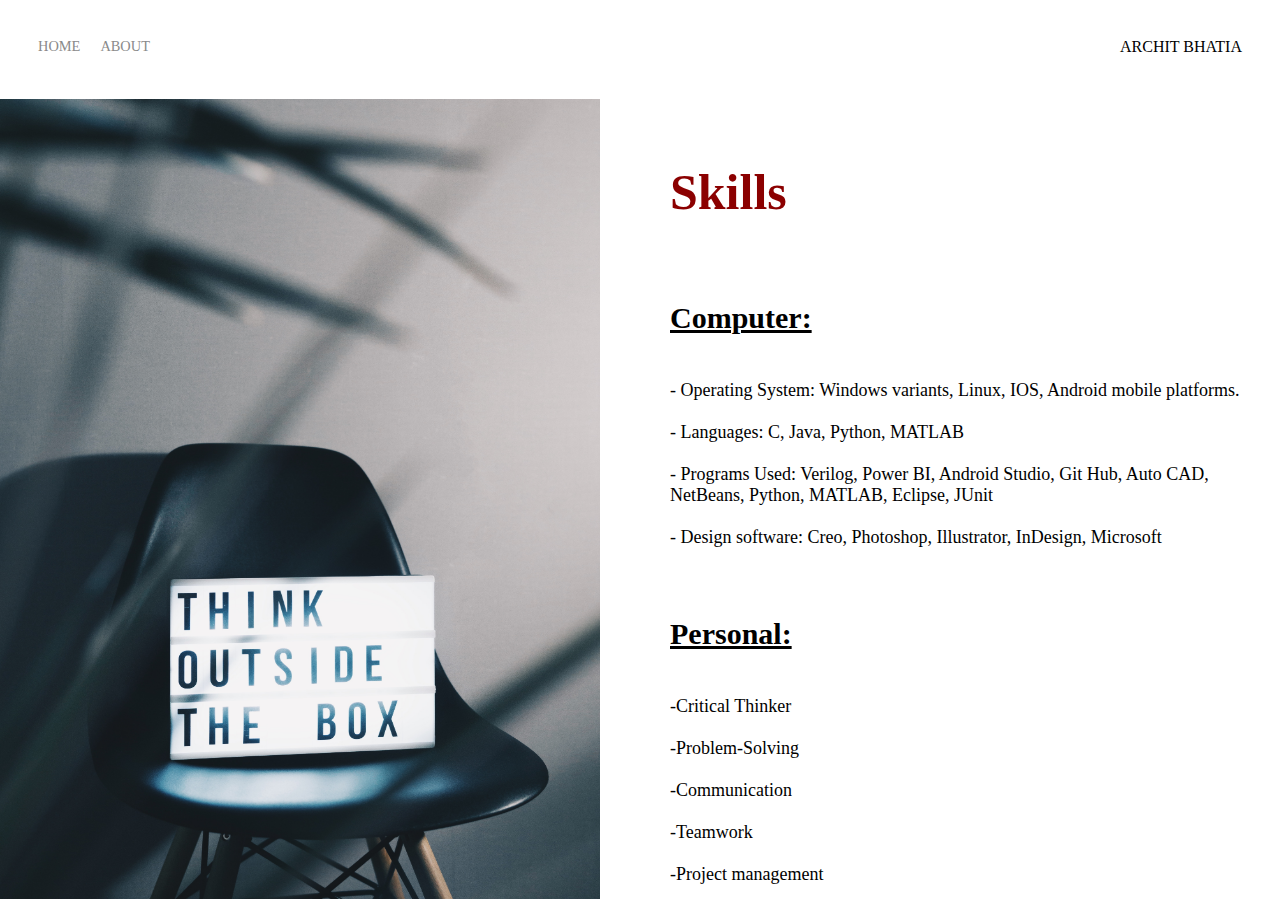
<file: Desktop/website/skills.html>
<!DOCTYPE html>
<html>

<head>
  <title>Skills</title>
  <link rel="stylesheet" href="style.css">
</head>

<body>
  <div class="container">
    <div class="nav-wrapper">
      <div class="left-side">
        <div class="nav-link-wrapper">
          <a href="index.html">Home</a>
        </div>

        <div class="nav-link-wrapper">
          <a href="about.html">About</a>
        </div>
      </div>

      <div class="right-side">
        <div class="brand">
          ARCHIT BHATIA
        </div>
      </div>
    </div>

    <div class="container-wrapper">
      <div class="two-column-wrapper">
        <div class="profile-page-image">
          <img src="pics/skillsmain.jpg" width="600" height="800">
        </div>

        <div class="profile-content-wrapper">
          <h1>Skills</h1>
          <h5><u>Computer:</u></h5>
          <p3> - Operating System: Windows variants, Linux, IOS, Android mobile platforms.
            <br>
            <br>
            - Languages: C, Java, Python, MATLAB
            <br>
            <br>
            - Programs Used: Verilog, Power BI, Android Studio, Git Hub, Auto CAD, NetBeans, Python, MATLAB, Eclipse,
            JUnit
            <br>
            <br>
            - Design software: Creo, Photoshop, Illustrator, InDesign, Microsoft
          </p3>
          <h6><u>Personal:</u></h6>
          <p4> -Critical Thinker
            <br>
            <br>
            -Problem-Solving
            <br>
            <br>
            -Communication
            <br>
            <br>
            -Teamwork
            <br>
            <br>
            -Project management</p4>
        </div>
      </div>
    </div>
  </div>
</body>

</html>
</file>
<file: Desktop/website/architresume.fld/header.html>
<html xmlns:v="urn:schemas-microsoft-com:vml"
xmlns:o="urn:schemas-microsoft-com:office:office"
xmlns:w="urn:schemas-microsoft-com:office:word"
xmlns:m="http://schemas.microsoft.com/office/2004/12/omml"
xmlns="http://www.w3.org/TR/REC-html40">

<head>
<meta http-equiv=Content-Type content="text/html; charset=utf-8">
<meta name=ProgId content=Word.Document>
<meta name=Generator content="Microsoft Word 15">
<meta name=Originator content="Microsoft Word 15">
<link id=Main-File rel=Main-File href="../architresume.html">
</head>

<body lang=EN-CA>

<div style='mso-element:footnote-separator' id=fs>

<p class=MsoNormal style='margin-bottom:0cm;margin-bottom:.0001pt'><span
lang=EN-US><span style='mso-special-character:footnote-separator'><![if !supportFootnotes]>

<hr align=left size=1 width="33%">

<![endif]></span></span></p>

</div>

<div style='mso-element:footnote-continuation-separator' id=fcs>

<p class=MsoNormal style='margin-bottom:0cm;margin-bottom:.0001pt'><span
lang=EN-US><span style='mso-special-character:footnote-continuation-separator'><![if !supportFootnotes]>

<hr align=left size=1>

<![endif]></span></span></p>

</div>

<div style='mso-element:endnote-separator' id=es>

<p class=MsoNormal style='margin-bottom:0cm;margin-bottom:.0001pt'><span
lang=EN-US><span style='mso-special-character:footnote-separator'><![if !supportFootnotes]>

<hr align=left size=1 width="33%">

<![endif]></span></span></p>

</div>

<div style='mso-element:endnote-continuation-separator' id=ecs>

<p class=MsoNormal style='margin-bottom:0cm;margin-bottom:.0001pt'><span
lang=EN-US><span style='mso-special-character:footnote-continuation-separator'><![if !supportFootnotes]>

<hr align=left size=1>

<![endif]></span></span></p>

</div>

<div style='mso-element:footer' id=f1>

<p class=MsoFooter><span lang=EN-US>Page </span><!--[if supportFields]><span
lang=EN-US><span style='mso-element:field-begin'></span><span
style='mso-spacerun:yes'> </span>PAGE<span style='mso-spacerun:yes'>  
</span>\* MERGEFORMAT <span style='mso-element:field-separator'></span></span><![endif]--><span
lang=EN-US><span style='mso-no-proof:yes'>2</span></span><!--[if supportFields]><span
lang=EN-US style='mso-no-proof:yes'><span style='mso-element:field-end'></span></span><![endif]--></p>

</div>

</body>

</html>
</file>
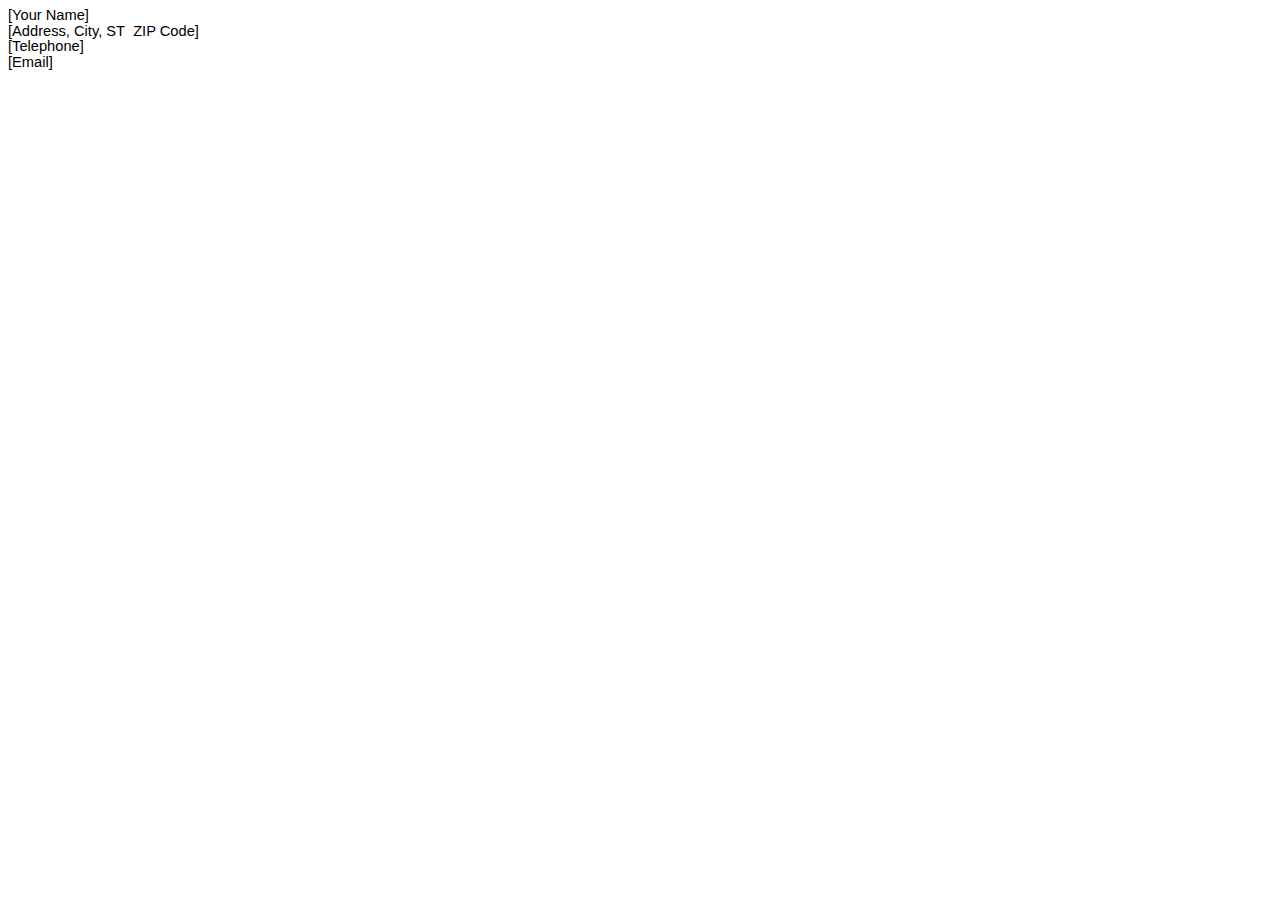
<file: Desktop/website/architresume.fld/plchdr.html>
<html xmlns:v="urn:schemas-microsoft-com:vml"
xmlns:o="urn:schemas-microsoft-com:office:office"
xmlns:w="urn:schemas-microsoft-com:office:word"
xmlns:m="http://schemas.microsoft.com/office/2004/12/omml"
xmlns="http://www.w3.org/TR/REC-html40">

<head>
<meta http-equiv=Content-Type content="text/html; charset=utf-8">
<meta name=ProgId content=Word.Document>
<meta name=Generator content="Microsoft Word 15">
<meta name=Originator content="Microsoft Word 15">
<link id=Main-File rel=Main-File href="../architresume.html">
</head>

<body lang=EN-CA>

<div style='mso-element:placeholder-text' id=B5B522B8E1C840B398720FC72D6300E9><span
style='font-size:11.0pt;line-height:107%;font-family:"Calibri",sans-serif;
mso-ascii-theme-font:minor-latin;mso-fareast-font-family:"Times New Roman";
mso-fareast-theme-font:minor-fareast;mso-hansi-theme-font:minor-latin;
mso-bidi-font-family:"Times New Roman";mso-bidi-theme-font:minor-bidi;
mso-ansi-language:EN-CA;mso-fareast-language:EN-CA;mso-bidi-language:AR-SA'>[Your
Name]</span></div>

<div style='mso-element:placeholder-text' id=FD06D415D8D24B68B4BED9A1407CC5AF><span
style='font-size:11.0pt;line-height:107%;font-family:"Calibri",sans-serif;
mso-ascii-theme-font:minor-latin;mso-fareast-font-family:"Times New Roman";
mso-fareast-theme-font:minor-fareast;mso-hansi-theme-font:minor-latin;
mso-bidi-font-family:"Times New Roman";mso-bidi-theme-font:minor-bidi;
mso-ansi-language:EN-CA;mso-fareast-language:EN-CA;mso-bidi-language:AR-SA'>[Address,
City, ST<span style='mso-spacerun:yes'>  </span>ZIP Code]</span></div>

<div style='mso-element:placeholder-text' id=8B3571219ED64F5DBAB701FA0F379DFC><span
style='font-size:11.0pt;line-height:107%;font-family:"Calibri",sans-serif;
mso-ascii-theme-font:minor-latin;mso-fareast-font-family:"Times New Roman";
mso-fareast-theme-font:minor-fareast;mso-hansi-theme-font:minor-latin;
mso-bidi-font-family:"Times New Roman";mso-bidi-theme-font:minor-bidi;
mso-ansi-language:EN-CA;mso-fareast-language:EN-CA;mso-bidi-language:AR-SA'>[Telephone]</span></div>

<div style='mso-element:placeholder-text' id=45EC9E6071ED4E8ABC31652F5FBD96DB><span
style='font-size:11.0pt;line-height:107%;font-family:"Calibri",sans-serif;
mso-ascii-theme-font:minor-latin;mso-fareast-font-family:"Times New Roman";
mso-fareast-theme-font:minor-fareast;mso-hansi-theme-font:minor-latin;
mso-bidi-font-family:"Times New Roman";mso-bidi-theme-font:minor-bidi;
mso-ansi-language:EN-CA;mso-fareast-language:EN-CA;mso-bidi-language:AR-SA'>[Email]</span></div>

</body>

</html>
</file>
<file: Desktop/website/resume.fld/header.html>
<html xmlns:v="urn:schemas-microsoft-com:vml"
xmlns:o="urn:schemas-microsoft-com:office:office"
xmlns:w="urn:schemas-microsoft-com:office:word"
xmlns:m="http://schemas.microsoft.com/office/2004/12/omml"
xmlns="http://www.w3.org/TR/REC-html40">

<head>
<meta http-equiv=Content-Type content="text/html; charset=utf-8">
<meta name=ProgId content=Word.Document>
<meta name=Generator content="Microsoft Word 15">
<meta name=Originator content="Microsoft Word 15">
<link id=Main-File rel=Main-File href="../resume.html">
</head>

<body lang=EN-CA>

<div style='mso-element:footnote-separator' id=fs>

<p class=MsoNormal style='margin-bottom:0cm;margin-bottom:.0001pt'><span
lang=EN-US><span style='mso-special-character:footnote-separator'><![if !supportFootnotes]>

<hr align=left size=1 width="33%">

<![endif]></span></span></p>

</div>

<div style='mso-element:footnote-continuation-separator' id=fcs>

<p class=MsoNormal style='margin-bottom:0cm;margin-bottom:.0001pt'><span
lang=EN-US><span style='mso-special-character:footnote-continuation-separator'><![if !supportFootnotes]>

<hr align=left size=1>

<![endif]></span></span></p>

</div>

<div style='mso-element:endnote-separator' id=es>

<p class=MsoNormal style='margin-bottom:0cm;margin-bottom:.0001pt'><span
lang=EN-US><span style='mso-special-character:footnote-separator'><![if !supportFootnotes]>

<hr align=left size=1 width="33%">

<![endif]></span></span></p>

</div>

<div style='mso-element:endnote-continuation-separator' id=ecs>

<p class=MsoNormal style='margin-bottom:0cm;margin-bottom:.0001pt'><span
lang=EN-US><span style='mso-special-character:footnote-continuation-separator'><![if !supportFootnotes]>

<hr align=left size=1>

<![endif]></span></span></p>

</div>

<div style='mso-element:footer' id=f1>

<p class=MsoFooter><span lang=EN-US>Page </span><!--[if supportFields]><span
lang=EN-US><span style='mso-element:field-begin'></span><span
style='mso-spacerun:yes'> </span>PAGE<span style='mso-spacerun:yes'>  
</span>\* MERGEFORMAT <span style='mso-element:field-separator'></span></span><![endif]--><span
lang=EN-US><span style='mso-no-proof:yes'>2</span></span><!--[if supportFields]><span
lang=EN-US style='mso-no-proof:yes'><span style='mso-element:field-end'></span></span><![endif]--></p>

</div>

</body>

</html>
</file>
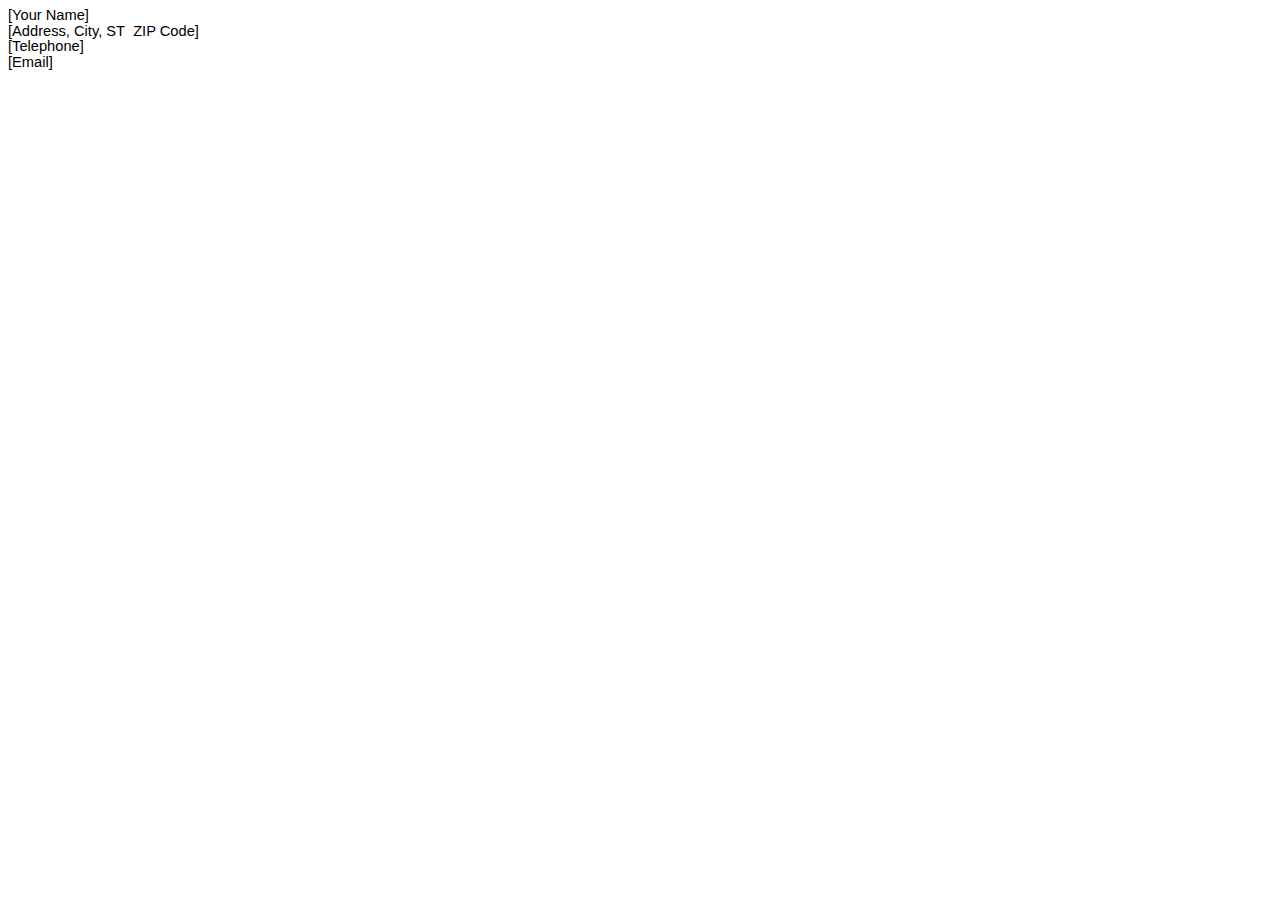
<file: Desktop/website/resume.fld/plchdr.html>
<html xmlns:v="urn:schemas-microsoft-com:vml"
xmlns:o="urn:schemas-microsoft-com:office:office"
xmlns:w="urn:schemas-microsoft-com:office:word"
xmlns:m="http://schemas.microsoft.com/office/2004/12/omml"
xmlns="http://www.w3.org/TR/REC-html40">

<head>
<meta http-equiv=Content-Type content="text/html; charset=utf-8">
<meta name=ProgId content=Word.Document>
<meta name=Generator content="Microsoft Word 15">
<meta name=Originator content="Microsoft Word 15">
<link id=Main-File rel=Main-File href="../resume.html">
</head>

<body lang=EN-CA>

<div style='mso-element:placeholder-text' id=B5B522B8E1C840B398720FC72D6300E9><span
style='font-size:11.0pt;line-height:107%;font-family:"Calibri",sans-serif;
mso-ascii-theme-font:minor-latin;mso-fareast-font-family:"Times New Roman";
mso-fareast-theme-font:minor-fareast;mso-hansi-theme-font:minor-latin;
mso-bidi-font-family:"Times New Roman";mso-bidi-theme-font:minor-bidi;
mso-ansi-language:EN-CA;mso-fareast-language:EN-CA;mso-bidi-language:AR-SA'>[Your
Name]</span></div>

<div style='mso-element:placeholder-text' id=FD06D415D8D24B68B4BED9A1407CC5AF><span
style='font-size:11.0pt;line-height:107%;font-family:"Calibri",sans-serif;
mso-ascii-theme-font:minor-latin;mso-fareast-font-family:"Times New Roman";
mso-fareast-theme-font:minor-fareast;mso-hansi-theme-font:minor-latin;
mso-bidi-font-family:"Times New Roman";mso-bidi-theme-font:minor-bidi;
mso-ansi-language:EN-CA;mso-fareast-language:EN-CA;mso-bidi-language:AR-SA'>[Address,
City, ST<span style='mso-spacerun:yes'>  </span>ZIP Code]</span></div>

<div style='mso-element:placeholder-text' id=8B3571219ED64F5DBAB701FA0F379DFC><span
style='font-size:11.0pt;line-height:107%;font-family:"Calibri",sans-serif;
mso-ascii-theme-font:minor-latin;mso-fareast-font-family:"Times New Roman";
mso-fareast-theme-font:minor-fareast;mso-hansi-theme-font:minor-latin;
mso-bidi-font-family:"Times New Roman";mso-bidi-theme-font:minor-bidi;
mso-ansi-language:EN-CA;mso-fareast-language:EN-CA;mso-bidi-language:AR-SA'>[Telephone]</span></div>

<div style='mso-element:placeholder-text' id=45EC9E6071ED4E8ABC31652F5FBD96DB><span
style='font-size:11.0pt;line-height:107%;font-family:"Calibri",sans-serif;
mso-ascii-theme-font:minor-latin;mso-fareast-font-family:"Times New Roman";
mso-fareast-theme-font:minor-fareast;mso-hansi-theme-font:minor-latin;
mso-bidi-font-family:"Times New Roman";mso-bidi-theme-font:minor-bidi;
mso-ansi-language:EN-CA;mso-fareast-language:EN-CA;mso-bidi-language:AR-SA'>[Email]</span></div>

</body>

</html>
</file>
<file: Desktop/website/style.css>
body {
    margin: 0px;
}

.intro {
    background: url('pics/intro6.jpg') no-repeat;
    background-position: 50% 50%;
    background-size: cover;
}

.intro h1 {
    text-align: center;
    text-transform: uppercase;
    font-size: 7em;
    color: black;
}

.intro h2 {
    text-align: center;
    text-transform: uppercase;
    font-size: 2em;
    color: white;
    /* rgb(69, 143, 69)*/

}

.container {
    display: grid;
    grid-template-columns: 1fr;
}

.nav-wrapper {
    display: flex;
    justify-content: space-between;
    padding: 38px;
}

.left-side {
    display: flex;

}

.nav-wrapper>.left-side>div {
    margin-right: 20px;
    font-size: 0.9em;
    text-transform: uppercase;
}

.nav-link-wrapper {
    height: 22px;
    border-bottom: 1px solid transparent;
    transition: border-bottom 0.5s;
}

.nav-link-wrapper a {
    color: #8a8a8a;
    text-decoration: none;
    transition: color 0.5s;
}

.nav-link-wrapper:hover {
    border-bottom: 1px solid black;
}

.nav-link-wrapper a:hover {
    color: black;
}

.active-nav-link {
    border-bottom: 1px solid black;
}

.active-nav-link a {
    color: black !important;
}

/* portfolio */

.portfolio-items-wrapper {
    display: grid;
    grid-template-columns: 1fr 1fr 1fr;
}

.portfolio-item-wrapper {
    position: relative;
}

.portfolio-img-background {
    height: 350px;
    width: 100%;
    background-size: cover;
    background-position: center;
    background-repeat: no-repeat;
}

.img-text-wrapper {
    position: absolute;
    top: 0;
    display: flex;
    flex-direction: column;
    justify-content: center;
    align-items: center;
    height: 100%;
    text-align: center;
    padding-left: 100px;
    padding-right: 100px;
}

.logo-wrapper img {
    width: 50%;
    margin-bottom: 20px;

}

.img-text-wrapper .subtitle {
    transition: 1s;
    font-weight: 600;
    font-size: 50px;
    color: transparent;

}

.img-text-wrapper:hover .subtitle {
    font-weight: 600;
    font-size: 50px;
    color: white;
}

.img-darken {
    transition: 1s;
    filter: brightness(70%);
}

/* pages */

.two-column-wrapper {
    display: grid;
    grid-template-columns: 1fr 1fr;
}

.profile-image-wrapper img {
    width: 100%;
}

.profile-content-wrapper {
    padding: 30px;
}

.profile-page-image{
    background-size: 50px;
}

h1 {
    font-size: 50px;
    color: darkred;
}

h2 {
    padding-top: 40px;
    font-size: 30px;
    color: black;
}

h3 {
    font-size: 20px;
    color: black;
}

h4 {
    padding-top: 50px;
    font-size: 30px;
    color: black;
}

h5 {
    padding-top: 30px;
    font-size: 30px;
    margin-block-end: 1.5em;
    color: black;
}

h6 {
    font-size: 30px;
    margin-block-end: 1.5em;
    color: black;
}

p3 {
    font-size: 18px;
    color: black;
}

p4 {
    font-size: 18px;
    color: black;
}

p5 {
    font-size: 18px;
    color: black;
}

p6 {
    font-size: 18px;
    color: black;
}
</file>
